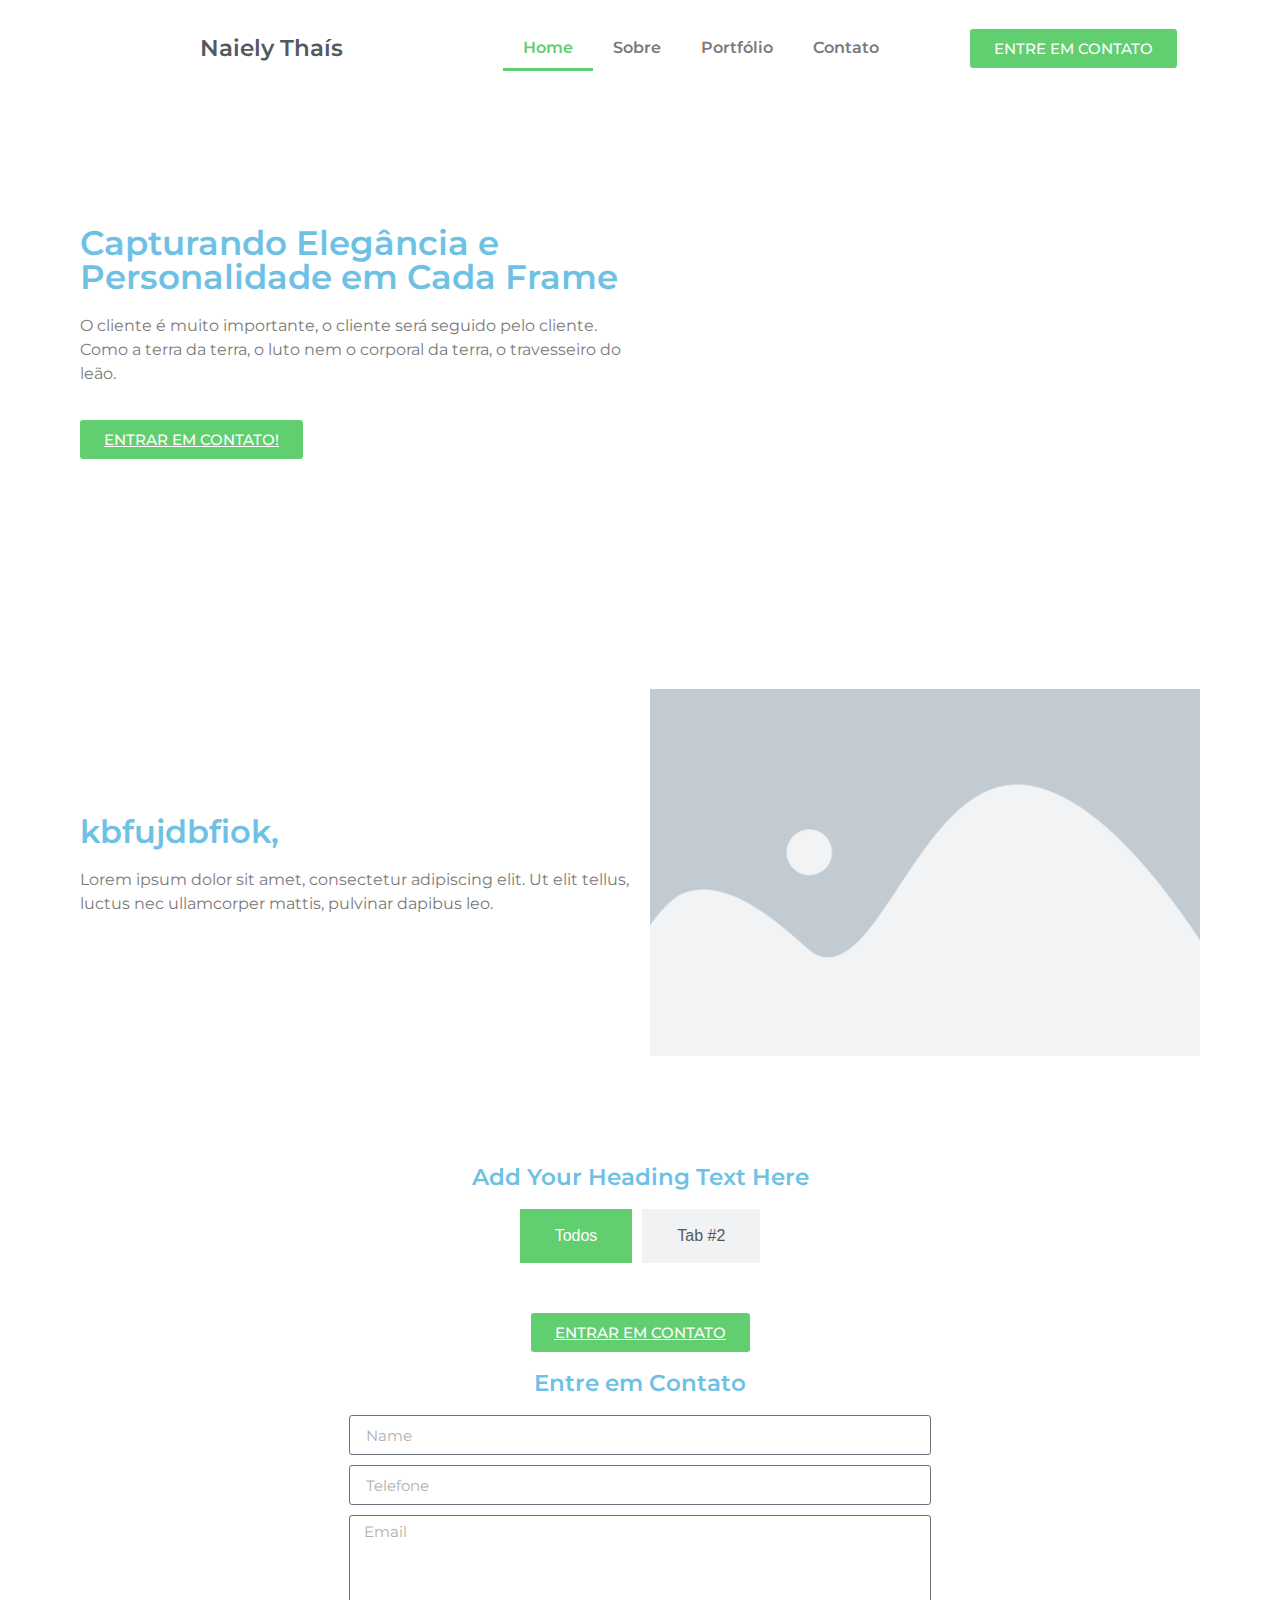
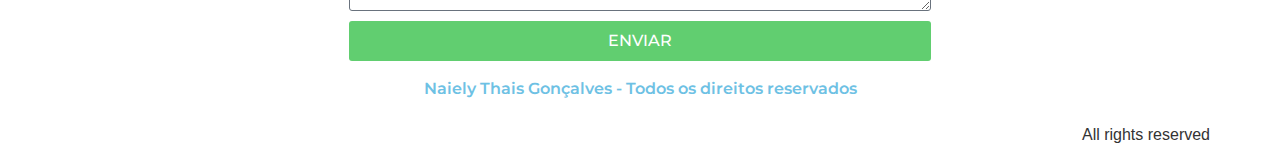
<file: index.html>
<!DOCTYPE html>
<html lang="pt-BR">
<head>
	<meta charset="UTF-8">
	<meta name="viewport" content="width=device-width, initial-scale=1">
	<link rel="profile" href="http://gmpg.org/xfn/11">
	<link rel="pingback" href="/xmlrpc.php">
	<title>Portfólio Naiely Thais</title>
<meta name="robots" content="max-image-preview:large">
<link rel="dns-prefetch">
<link rel="alternate" type="application/rss+xml" title="Feed para Portfólio Naiely Thais &raquo;" href="/feed/">
<link rel="alternate" type="application/rss+xml" title="Feed de comentários para Portfólio Naiely Thais &raquo;" href="/comments/feed/">
<script>
window._wpemojiSettings = {"baseUrl":"https:\/\/s.w.org\/images\/core\/emoji\/15.0.3\/72x72\/","ext":".png","svgUrl":"https:\/\/s.w.org\/images\/core\/emoji\/15.0.3\/svg\/","svgExt":".svg","source":{"concatemoji":"\/wp-includes\/js\/wp-emoji-release.min.js?ver=6.6.1"}};
/*! This file is auto-generated */
!function(i,n){var o,s,e;function c(e){try{var t={supportTests:e,timestamp:(new Date).valueOf()};sessionStorage.setItem(o,JSON.stringify(t))}catch(e){}}function p(e,t,n){e.clearRect(0,0,e.canvas.width,e.canvas.height),e.fillText(t,0,0);var t=new Uint32Array(e.getImageData(0,0,e.canvas.width,e.canvas.height).data),r=(e.clearRect(0,0,e.canvas.width,e.canvas.height),e.fillText(n,0,0),new Uint32Array(e.getImageData(0,0,e.canvas.width,e.canvas.height).data));return t.every(function(e,t){return e===r[t]})}function u(e,t,n){switch(t){case"flag":return n(e,"🏳️‍⚧️","🏳️​⚧️")?!1:!n(e,"🇺🇳","🇺​🇳")&&!n(e,"🏴󠁧󠁢󠁥󠁮󠁧󠁿","🏴​󠁧​󠁢​󠁥​󠁮​󠁧​󠁿");case"emoji":return!n(e,"🐦‍⬛","🐦​⬛")}return!1}function f(e,t,n){var r="undefined"!=typeof WorkerGlobalScope&&self instanceof WorkerGlobalScope?new OffscreenCanvas(300,150):i.createElement("canvas"),a=r.getContext("2d",{willReadFrequently:!0}),o=(a.textBaseline="top",a.font="600 32px Arial",{});return e.forEach(function(e){o[e]=t(a,e,n)}),o}function t(e){var t=i.createElement("script");t.src=e,t.defer=!0,i.head.appendChild(t)}"undefined"!=typeof Promise&&(o="wpEmojiSettingsSupports",s=["flag","emoji"],n.supports={everything:!0,everythingExceptFlag:!0},e=new Promise(function(e){i.addEventListener("DOMContentLoaded",e,{once:!0})}),new Promise(function(t){var n=function(){try{var e=JSON.parse(sessionStorage.getItem(o));if("object"==typeof e&&"number"==typeof e.timestamp&&(new Date).valueOf()<e.timestamp+604800&&"object"==typeof e.supportTests)return e.supportTests}catch(e){}return null}();if(!n){if("undefined"!=typeof Worker&&"undefined"!=typeof OffscreenCanvas&&"undefined"!=typeof URL&&URL.createObjectURL&&"undefined"!=typeof Blob)try{var e="postMessage("+f.toString()+"("+[JSON.stringify(s),u.toString(),p.toString()].join(",")+"));",r=new Blob([e],{type:"text/javascript"}),a=new Worker(URL.createObjectURL(r),{name:"wpTestEmojiSupports"});return void(a.onmessage=function(e){c(n=e.data),a.terminate(),t(n)})}catch(e){}c(n=f(s,u,p))}t(n)}).then(function(e){for(var t in e)n.supports[t]=e[t],n.supports.everything=n.supports.everything&&n.supports[t],"flag"!==t&&(n.supports.everythingExceptFlag=n.supports.everythingExceptFlag&&n.supports[t]);n.supports.everythingExceptFlag=n.supports.everythingExceptFlag&&!n.supports.flag,n.DOMReady=!1,n.readyCallback=function(){n.DOMReady=!0}}).then(function(){return e}).then(function(){var e;n.supports.everything||(n.readyCallback(),(e=n.source||{}).concatemoji?t(e.concatemoji):e.wpemoji&&e.twemoji&&(t(e.twemoji),t(e.wpemoji)))}))}((window,document),window._wpemojiSettings);
</script>
<link rel="stylesheet" id="hfe-widgets-style-css" href="/wp-content/plugins/header-footer-elementor/inc/widgets-css/frontend.css?ver=1.6.37" media="all">
<style id="wp-emoji-styles-inline-css">img.wp-smiley, img.emoji {
		display: inline !important;
		border: none !important;
		box-shadow: none !important;
		height: 1em !important;
		width: 1em !important;
		margin: 0 0.07em !important;
		vertical-align: -0.1em !important;
		background: none !important;
		padding: 0 !important;
	}</style>
<style id="classic-theme-styles-inline-css">/*! This file is auto-generated */
.wp-block-button__link{color:#fff;background-color:#32373c;border-radius:9999px;box-shadow:none;text-decoration:none;padding:calc(.667em + 2px) calc(1.333em + 2px);font-size:1.125em}.wp-block-file__button{background:#32373c;color:#fff;text-decoration:none}</style>
<style id="global-styles-inline-css">:root{--wp--preset--aspect-ratio--square: 1;--wp--preset--aspect-ratio--4-3: 4/3;--wp--preset--aspect-ratio--3-4: 3/4;--wp--preset--aspect-ratio--3-2: 3/2;--wp--preset--aspect-ratio--2-3: 2/3;--wp--preset--aspect-ratio--16-9: 16/9;--wp--preset--aspect-ratio--9-16: 9/16;--wp--preset--color--black: #000000;--wp--preset--color--cyan-bluish-gray: #abb8c3;--wp--preset--color--white: #ffffff;--wp--preset--color--pale-pink: #f78da7;--wp--preset--color--vivid-red: #cf2e2e;--wp--preset--color--luminous-vivid-orange: #ff6900;--wp--preset--color--luminous-vivid-amber: #fcb900;--wp--preset--color--light-green-cyan: #7bdcb5;--wp--preset--color--vivid-green-cyan: #00d084;--wp--preset--color--pale-cyan-blue: #8ed1fc;--wp--preset--color--vivid-cyan-blue: #0693e3;--wp--preset--color--vivid-purple: #9b51e0;--wp--preset--gradient--vivid-cyan-blue-to-vivid-purple: linear-gradient(135deg,rgba(6,147,227,1) 0%,rgb(155,81,224) 100%);--wp--preset--gradient--light-green-cyan-to-vivid-green-cyan: linear-gradient(135deg,rgb(122,220,180) 0%,rgb(0,208,130) 100%);--wp--preset--gradient--luminous-vivid-amber-to-luminous-vivid-orange: linear-gradient(135deg,rgba(252,185,0,1) 0%,rgba(255,105,0,1) 100%);--wp--preset--gradient--luminous-vivid-orange-to-vivid-red: linear-gradient(135deg,rgba(255,105,0,1) 0%,rgb(207,46,46) 100%);--wp--preset--gradient--very-light-gray-to-cyan-bluish-gray: linear-gradient(135deg,rgb(238,238,238) 0%,rgb(169,184,195) 100%);--wp--preset--gradient--cool-to-warm-spectrum: linear-gradient(135deg,rgb(74,234,220) 0%,rgb(151,120,209) 20%,rgb(207,42,186) 40%,rgb(238,44,130) 60%,rgb(251,105,98) 80%,rgb(254,248,76) 100%);--wp--preset--gradient--blush-light-purple: linear-gradient(135deg,rgb(255,206,236) 0%,rgb(152,150,240) 100%);--wp--preset--gradient--blush-bordeaux: linear-gradient(135deg,rgb(254,205,165) 0%,rgb(254,45,45) 50%,rgb(107,0,62) 100%);--wp--preset--gradient--luminous-dusk: linear-gradient(135deg,rgb(255,203,112) 0%,rgb(199,81,192) 50%,rgb(65,88,208) 100%);--wp--preset--gradient--pale-ocean: linear-gradient(135deg,rgb(255,245,203) 0%,rgb(182,227,212) 50%,rgb(51,167,181) 100%);--wp--preset--gradient--electric-grass: linear-gradient(135deg,rgb(202,248,128) 0%,rgb(113,206,126) 100%);--wp--preset--gradient--midnight: linear-gradient(135deg,rgb(2,3,129) 0%,rgb(40,116,252) 100%);--wp--preset--font-size--small: 13px;--wp--preset--font-size--medium: 20px;--wp--preset--font-size--large: 36px;--wp--preset--font-size--x-large: 42px;--wp--preset--spacing--20: 0.44rem;--wp--preset--spacing--30: 0.67rem;--wp--preset--spacing--40: 1rem;--wp--preset--spacing--50: 1.5rem;--wp--preset--spacing--60: 2.25rem;--wp--preset--spacing--70: 3.38rem;--wp--preset--spacing--80: 5.06rem;--wp--preset--shadow--natural: 6px 6px 9px rgba(0, 0, 0, 0.2);--wp--preset--shadow--deep: 12px 12px 50px rgba(0, 0, 0, 0.4);--wp--preset--shadow--sharp: 6px 6px 0px rgba(0, 0, 0, 0.2);--wp--preset--shadow--outlined: 6px 6px 0px -3px rgba(255, 255, 255, 1), 6px 6px rgba(0, 0, 0, 1);--wp--preset--shadow--crisp: 6px 6px 0px rgba(0, 0, 0, 1);}:where(.is-layout-flex){gap: 0.5em;}:where(.is-layout-grid){gap: 0.5em;}body .is-layout-flex{display: flex;}.is-layout-flex{flex-wrap: wrap;align-items: center;}.is-layout-flex > :is(*, div){margin: 0;}body .is-layout-grid{display: grid;}.is-layout-grid > :is(*, div){margin: 0;}:where(.wp-block-columns.is-layout-flex){gap: 2em;}:where(.wp-block-columns.is-layout-grid){gap: 2em;}:where(.wp-block-post-template.is-layout-flex){gap: 1.25em;}:where(.wp-block-post-template.is-layout-grid){gap: 1.25em;}.has-black-color{color: var(--wp--preset--color--black) !important;}.has-cyan-bluish-gray-color{color: var(--wp--preset--color--cyan-bluish-gray) !important;}.has-white-color{color: var(--wp--preset--color--white) !important;}.has-pale-pink-color{color: var(--wp--preset--color--pale-pink) !important;}.has-vivid-red-color{color: var(--wp--preset--color--vivid-red) !important;}.has-luminous-vivid-orange-color{color: var(--wp--preset--color--luminous-vivid-orange) !important;}.has-luminous-vivid-amber-color{color: var(--wp--preset--color--luminous-vivid-amber) !important;}.has-light-green-cyan-color{color: var(--wp--preset--color--light-green-cyan) !important;}.has-vivid-green-cyan-color{color: var(--wp--preset--color--vivid-green-cyan) !important;}.has-pale-cyan-blue-color{color: var(--wp--preset--color--pale-cyan-blue) !important;}.has-vivid-cyan-blue-color{color: var(--wp--preset--color--vivid-cyan-blue) !important;}.has-vivid-purple-color{color: var(--wp--preset--color--vivid-purple) !important;}.has-black-background-color{background-color: var(--wp--preset--color--black) !important;}.has-cyan-bluish-gray-background-color{background-color: var(--wp--preset--color--cyan-bluish-gray) !important;}.has-white-background-color{background-color: var(--wp--preset--color--white) !important;}.has-pale-pink-background-color{background-color: var(--wp--preset--color--pale-pink) !important;}.has-vivid-red-background-color{background-color: var(--wp--preset--color--vivid-red) !important;}.has-luminous-vivid-orange-background-color{background-color: var(--wp--preset--color--luminous-vivid-orange) !important;}.has-luminous-vivid-amber-background-color{background-color: var(--wp--preset--color--luminous-vivid-amber) !important;}.has-light-green-cyan-background-color{background-color: var(--wp--preset--color--light-green-cyan) !important;}.has-vivid-green-cyan-background-color{background-color: var(--wp--preset--color--vivid-green-cyan) !important;}.has-pale-cyan-blue-background-color{background-color: var(--wp--preset--color--pale-cyan-blue) !important;}.has-vivid-cyan-blue-background-color{background-color: var(--wp--preset--color--vivid-cyan-blue) !important;}.has-vivid-purple-background-color{background-color: var(--wp--preset--color--vivid-purple) !important;}.has-black-border-color{border-color: var(--wp--preset--color--black) !important;}.has-cyan-bluish-gray-border-color{border-color: var(--wp--preset--color--cyan-bluish-gray) !important;}.has-white-border-color{border-color: var(--wp--preset--color--white) !important;}.has-pale-pink-border-color{border-color: var(--wp--preset--color--pale-pink) !important;}.has-vivid-red-border-color{border-color: var(--wp--preset--color--vivid-red) !important;}.has-luminous-vivid-orange-border-color{border-color: var(--wp--preset--color--luminous-vivid-orange) !important;}.has-luminous-vivid-amber-border-color{border-color: var(--wp--preset--color--luminous-vivid-amber) !important;}.has-light-green-cyan-border-color{border-color: var(--wp--preset--color--light-green-cyan) !important;}.has-vivid-green-cyan-border-color{border-color: var(--wp--preset--color--vivid-green-cyan) !important;}.has-pale-cyan-blue-border-color{border-color: var(--wp--preset--color--pale-cyan-blue) !important;}.has-vivid-cyan-blue-border-color{border-color: var(--wp--preset--color--vivid-cyan-blue) !important;}.has-vivid-purple-border-color{border-color: var(--wp--preset--color--vivid-purple) !important;}.has-vivid-cyan-blue-to-vivid-purple-gradient-background{background: var(--wp--preset--gradient--vivid-cyan-blue-to-vivid-purple) !important;}.has-light-green-cyan-to-vivid-green-cyan-gradient-background{background: var(--wp--preset--gradient--light-green-cyan-to-vivid-green-cyan) !important;}.has-luminous-vivid-amber-to-luminous-vivid-orange-gradient-background{background: var(--wp--preset--gradient--luminous-vivid-amber-to-luminous-vivid-orange) !important;}.has-luminous-vivid-orange-to-vivid-red-gradient-background{background: var(--wp--preset--gradient--luminous-vivid-orange-to-vivid-red) !important;}.has-very-light-gray-to-cyan-bluish-gray-gradient-background{background: var(--wp--preset--gradient--very-light-gray-to-cyan-bluish-gray) !important;}.has-cool-to-warm-spectrum-gradient-background{background: var(--wp--preset--gradient--cool-to-warm-spectrum) !important;}.has-blush-light-purple-gradient-background{background: var(--wp--preset--gradient--blush-light-purple) !important;}.has-blush-bordeaux-gradient-background{background: var(--wp--preset--gradient--blush-bordeaux) !important;}.has-luminous-dusk-gradient-background{background: var(--wp--preset--gradient--luminous-dusk) !important;}.has-pale-ocean-gradient-background{background: var(--wp--preset--gradient--pale-ocean) !important;}.has-electric-grass-gradient-background{background: var(--wp--preset--gradient--electric-grass) !important;}.has-midnight-gradient-background{background: var(--wp--preset--gradient--midnight) !important;}.has-small-font-size{font-size: var(--wp--preset--font-size--small) !important;}.has-medium-font-size{font-size: var(--wp--preset--font-size--medium) !important;}.has-large-font-size{font-size: var(--wp--preset--font-size--large) !important;}.has-x-large-font-size{font-size: var(--wp--preset--font-size--x-large) !important;}
:where(.wp-block-post-template.is-layout-flex){gap: 1.25em;}:where(.wp-block-post-template.is-layout-grid){gap: 1.25em;}
:where(.wp-block-columns.is-layout-flex){gap: 2em;}:where(.wp-block-columns.is-layout-grid){gap: 2em;}
:root :where(.wp-block-pullquote){font-size: 1.5em;line-height: 1.6;}</style>
<link rel="stylesheet" id="hfe-style-css" href="/wp-content/plugins/header-footer-elementor/assets/css/header-footer-elementor.css?ver=1.6.37" media="all">
<link rel="stylesheet" id="elementor-frontend-css" href="/wp-content/plugins/elementor/assets/css/frontend-lite.min.css?ver=3.23.4" media="all">
<link rel="stylesheet" id="swiper-css" href="/wp-content/plugins/elementor/assets/lib/swiper/v8/css/swiper.min.css?ver=8.4.5" media="all">
<link rel="stylesheet" id="elementor-post-8-css" href="/wp-content/uploads/elementor/css/post-8.css?ver=1724115153" media="all">
<link rel="stylesheet" id="elementor-pro-css" href="/wp-content/plugins/pro-elements/assets/css/frontend-lite.min.css?ver=3.23.3" media="all">
<link rel="stylesheet" id="elementor-global-css" href="/wp-content/uploads/elementor/css/global.css?ver=1724115154" media="all">
<link rel="stylesheet" id="elementor-post-10-css" href="/wp-content/uploads/elementor/css/post-10.css?ver=1724115154" media="all">
<link rel="stylesheet" id="elementor-post-25-css" href="/wp-content/uploads/elementor/css/post-25.css?ver=1724115154" media="all">
<link rel="stylesheet" id="hello-elementor-css" href="/wp-content/themes/hello-elementor/style.min.css?ver=3.1.1" media="all">
<link rel="stylesheet" id="hello-elementor-theme-style-css" href="/wp-content/themes/hello-elementor/theme.min.css?ver=3.1.1" media="all">
<link rel="stylesheet" id="hello-elementor-header-footer-css" href="/wp-content/themes/hello-elementor/header-footer.min.css?ver=3.1.1" media="all">
<link rel="stylesheet" id="wpr-text-animations-css-css" href="/wp-content/plugins/royal-elementor-addons/assets/css/lib/animations/text-animations.min.css?ver=1.3.981" media="all">
<link rel="stylesheet" id="wpr-addons-css-css" href="/wp-content/plugins/royal-elementor-addons/assets/css/frontend.min.css?ver=1.3.981" media="all">
<link rel="stylesheet" id="font-awesome-5-all-css" href="/wp-content/plugins/elementor/assets/lib/font-awesome/css/all.min.css?ver=1.3.981" media="all">
<link rel="stylesheet" id="google-fonts-1-css" href="https://fonts.googleapis.com/css?family=Montserrat%3A100%2C100italic%2C200%2C200italic%2C300%2C300italic%2C400%2C400italic%2C500%2C500italic%2C600%2C600italic%2C700%2C700italic%2C800%2C800italic%2C900%2C900italic&#038;display=swap&#038;ver=6.6.1" media="all">
<link rel="preconnect" href="https://fonts.gstatic.com/" crossorigin>
<script data-cfasync="false" src="/wp-includes/js/jquery/jquery.min.js?ver=3.7.1" id="jquery-core-js"></script>
<script data-cfasync="false" src="/wp-includes/js/jquery/jquery-migrate.min.js?ver=3.4.1" id="jquery-migrate-js"></script>
<link rel="https://api.w.org/" href="/wp-json/">
<link rel="alternate" title="JSON" type="application/json" href="/wp-json/wp/v2/pages/10">
<link rel="EditURI" type="application/rsd+xml" title="RSD" href="/xmlrpc.php?rsd">
<meta name="generator" content="WordPress 6.6.1">
<link rel="canonical" href="/">
<link rel="shortlink" href="/">
<link rel="alternate" title="oEmbed (JSON)" type="application/json+oembed" href="/wp-json/oembed/1.0/embed?url=https%3A%2F%2F%2F">
<link rel="alternate" title="oEmbed (XML)" type="text/xml+oembed" href="/wp-json/oembed/1.0/embed?url=https%3A%2F%2F%2F#038;format=xml">
<meta name="generator" content="Elementor 3.23.4; features: e_optimized_css_loading, e_font_icon_svg, additional_custom_breakpoints, e_optimized_control_loading, e_lazyload, e_element_cache; settings: css_print_method-external, google_font-enabled, font_display-swap">
			<style>.e-con.e-parent:nth-of-type(n+4):not(.e-lazyloaded):not(.e-no-lazyload),
				.e-con.e-parent:nth-of-type(n+4):not(.e-lazyloaded):not(.e-no-lazyload) * {
					background-image: none !important;
				}
				@media screen and (max-height: 1024px) {
					.e-con.e-parent:nth-of-type(n+3):not(.e-lazyloaded):not(.e-no-lazyload),
					.e-con.e-parent:nth-of-type(n+3):not(.e-lazyloaded):not(.e-no-lazyload) * {
						background-image: none !important;
					}
				}
				@media screen and (max-height: 640px) {
					.e-con.e-parent:nth-of-type(n+2):not(.e-lazyloaded):not(.e-no-lazyload),
					.e-con.e-parent:nth-of-type(n+2):not(.e-lazyloaded):not(.e-no-lazyload) * {
						background-image: none !important;
					}
				}</style>
			<style id="wpr_lightbox_styles">.lg-backdrop {
					background-color: rgba(0,0,0,0.6) !important;
				}
				.lg-toolbar,
				.lg-dropdown {
					background-color: rgba(0,0,0,0.8) !important;
				}
				.lg-dropdown:after {
					border-bottom-color: rgba(0,0,0,0.8) !important;
				}
				.lg-sub-html {
					background-color: rgba(0,0,0,0.8) !important;
				}
				.lg-thumb-outer,
				.lg-progress-bar {
					background-color: #444444 !important;
				}
				.lg-progress {
					background-color: #a90707 !important;
				}
				.lg-icon {
					color: #efefef !important;
					font-size: 20px !important;
				}
				.lg-icon.lg-toogle-thumb {
					font-size: 24px !important;
				}
				.lg-icon:hover,
				.lg-dropdown-text:hover {
					color: #ffffff !important;
				}
				.lg-sub-html,
				.lg-dropdown-text {
					color: #efefef !important;
					font-size: 14px !important;
				}
				#lg-counter {
					color: #efefef !important;
					font-size: 14px !important;
				}
				.lg-prev,
				.lg-next {
					font-size: 35px !important;
				}

				/* Defaults */
				.lg-icon {
				background-color: transparent !important;
				}

				#lg-counter {
				opacity: 0.9;
				}

				.lg-thumb-outer {
				padding: 0 10px;
				}

				.lg-thumb-item {
				border-radius: 0 !important;
				border: none !important;
				opacity: 0.5;
				}

				.lg-thumb-item.active {
					opacity: 1;
				}</style>
</head>

<body class="home page-template-default page page-id-10 ehf-header ehf-template-hello-elementor ehf-stylesheet-hello-elementor elementor-default elementor-kit-8 elementor-page elementor-page-10">
<div id="page" class="hfeed site">

		<header id="masthead" itemscope="itemscope" itemtype="https://schema.org/WPHeader">
			<p class="main-title bhf-hidden" itemprop="headline"><a href="/" title="Portfólio Naiely Thais" rel="home">Portfólio Naiely Thais</a></p>
					<div data-elementor-type="wp-post" data-elementor-id="25" class="elementor elementor-25" data-elementor-post-type="elementor-hf">
						<section class="elementor-section elementor-top-section elementor-element elementor-element-fc3bb12 elementor-section-boxed elementor-section-height-default elementor-section-height-default wpr-particle-no wpr-jarallax-no wpr-parallax-no" data-id="fc3bb12" data-element_type="section">
						<div class="elementor-container elementor-column-gap-default">
					<div class="elementor-column elementor-col-100 elementor-top-column elementor-element elementor-element-46bbcec" data-id="46bbcec" data-element_type="column" data-settings="{&quot;background_background&quot;:&quot;classic&quot;}">
			<div class="elementor-widget-wrap elementor-element-populated">
						<section class="elementor-section elementor-inner-section elementor-element elementor-element-b5b65bf elementor-section-boxed elementor-section-height-default elementor-section-height-default wpr-particle-no wpr-jarallax-no wpr-parallax-no wpr-sticky-section-no" data-id="b5b65bf" data-element_type="section">
						<div class="elementor-container elementor-column-gap-default">
					<div class="elementor-column elementor-col-33 elementor-inner-column elementor-element elementor-element-f3abaed" data-id="f3abaed" data-element_type="column">
			<div class="elementor-widget-wrap elementor-element-populated">
						<div class="elementor-element elementor-element-41f778b elementor-widget__width-initial elementor-widget elementor-widget-heading" data-id="41f778b" data-element_type="widget" data-widget_type="heading.default">
				<div class="elementor-widget-container">
			<style>/*! elementor - v3.23.0 - 05-08-2024 */
.elementor-heading-title{padding:0;margin:0;line-height:1}.elementor-widget-heading .elementor-heading-title[class*=elementor-size-]>a{color:inherit;font-size:inherit;line-height:inherit}.elementor-widget-heading .elementor-heading-title.elementor-size-small{font-size:15px}.elementor-widget-heading .elementor-heading-title.elementor-size-medium{font-size:19px}.elementor-widget-heading .elementor-heading-title.elementor-size-large{font-size:29px}.elementor-widget-heading .elementor-heading-title.elementor-size-xl{font-size:39px}.elementor-widget-heading .elementor-heading-title.elementor-size-xxl{font-size:59px}</style>
<h2 class="elementor-heading-title elementor-size-default">Naiely Thaís</h2>		</div>
				</div>
					</div>
		</div>
				<div class="elementor-column elementor-col-33 elementor-inner-column elementor-element elementor-element-b2114d3" data-id="b2114d3" data-element_type="column">
			<div class="elementor-widget-wrap elementor-element-populated">
						<div class="elementor-element elementor-element-72b4bbe elementor-widget__width-initial elementor-nav-menu--dropdown-tablet elementor-nav-menu__text-align-aside elementor-nav-menu--toggle elementor-nav-menu--burger elementor-widget elementor-widget-nav-menu" data-id="72b4bbe" data-element_type="widget" data-settings="{&quot;layout&quot;:&quot;horizontal&quot;,&quot;submenu_icon&quot;:{&quot;value&quot;:&quot;&lt;svg class=\&quot;e-font-icon-svg e-fas-caret-down\&quot; viewBox=\&quot;0 0 320 512\&quot; xmlns=\&quot;http:\/\/www.w3.org\/2000\/svg\&quot;&gt;&lt;path d=\&quot;M31.3 192h257.3c17.8 0 26.7 21.5 14.1 34.1L174.1 354.8c-7.8 7.8-20.5 7.8-28.3 0L17.2 226.1C4.6 213.5 13.5 192 31.3 192z\&quot;&gt;&lt;\/path&gt;&lt;\/svg&gt;&quot;,&quot;library&quot;:&quot;fa-solid&quot;},&quot;toggle&quot;:&quot;burger&quot;}" data-widget_type="nav-menu.default">
				<div class="elementor-widget-container">
			<link rel="stylesheet" href="/wp-content/plugins/pro-elements/assets/css/widget-nav-menu.min.css?ver=1724005785">			<nav aria-label="Menu" class="elementor-nav-menu--main elementor-nav-menu__container elementor-nav-menu--layout-horizontal e--pointer-underline e--animation-fade">
				<ul id="menu-1-72b4bbe" class="elementor-nav-menu">
<li class="menu-item menu-item-type-post_type menu-item-object-page menu-item-home current-menu-item page_item page-item-10 current_page_item menu-item-21"><a href="/" aria-current="page" class="elementor-item elementor-item-active">Home</a></li>
<li class="menu-item menu-item-type-custom menu-item-object-custom menu-item-22"><a href="#" class="elementor-item elementor-item-anchor">Sobre</a></li>
<li class="menu-item menu-item-type-custom menu-item-object-custom menu-item-23"><a href="#" class="elementor-item elementor-item-anchor">Portfólio</a></li>
<li class="menu-item menu-item-type-custom menu-item-object-custom menu-item-24"><a href="#" class="elementor-item elementor-item-anchor">Contato</a></li>
</ul>			</nav>
					<div class="elementor-menu-toggle" role="button" tabindex="0" aria-label="Menu Toggle" aria-expanded="false">
			<svg aria-hidden="true" role="presentation" class="elementor-menu-toggle__icon--open e-font-icon-svg e-eicon-menu-bar" viewbox="0 0 1000 1000" xmlns="http://www.w3.org/2000/svg"><path d="M104 333H896C929 333 958 304 958 271S929 208 896 208H104C71 208 42 237 42 271S71 333 104 333ZM104 583H896C929 583 958 554 958 521S929 458 896 458H104C71 458 42 487 42 521S71 583 104 583ZM104 833H896C929 833 958 804 958 771S929 708 896 708H104C71 708 42 737 42 771S71 833 104 833Z"></path></svg><svg aria-hidden="true" role="presentation" class="elementor-menu-toggle__icon--close e-font-icon-svg e-eicon-close" viewbox="0 0 1000 1000" xmlns="http://www.w3.org/2000/svg"><path d="M742 167L500 408 258 167C246 154 233 150 217 150 196 150 179 158 167 167 154 179 150 196 150 212 150 229 154 242 171 254L408 500 167 742C138 771 138 800 167 829 196 858 225 858 254 829L496 587 738 829C750 842 767 846 783 846 800 846 817 842 829 829 842 817 846 804 846 783 846 767 842 750 829 737L588 500 833 258C863 229 863 200 833 171 804 137 775 137 742 167Z"></path></svg>			<span class="elementor-screen-only">Menu</span>
		</div>
					<nav class="elementor-nav-menu--dropdown elementor-nav-menu__container" aria-hidden="true">
				<ul id="menu-2-72b4bbe" class="elementor-nav-menu">
<li class="menu-item menu-item-type-post_type menu-item-object-page menu-item-home current-menu-item page_item page-item-10 current_page_item menu-item-21"><a href="/" aria-current="page" class="elementor-item elementor-item-active" tabindex="-1">Home</a></li>
<li class="menu-item menu-item-type-custom menu-item-object-custom menu-item-22"><a href="#" class="elementor-item elementor-item-anchor" tabindex="-1">Sobre</a></li>
<li class="menu-item menu-item-type-custom menu-item-object-custom menu-item-23"><a href="#" class="elementor-item elementor-item-anchor" tabindex="-1">Portfólio</a></li>
<li class="menu-item menu-item-type-custom menu-item-object-custom menu-item-24"><a href="#" class="elementor-item elementor-item-anchor" tabindex="-1">Contato</a></li>
</ul>			</nav>
				</div>
				</div>
					</div>
		</div>
				<div class="elementor-column elementor-col-33 elementor-inner-column elementor-element elementor-element-9f400b1" data-id="9f400b1" data-element_type="column">
			<div class="elementor-widget-wrap elementor-element-populated">
						<div class="elementor-element elementor-element-eb031f9 elementor-widget elementor-widget-button" data-id="eb031f9" data-element_type="widget" data-widget_type="button.default">
				<div class="elementor-widget-container">
					<div class="elementor-button-wrapper">
			<a class="elementor-button elementor-button-link elementor-size-sm" href="#">
						<span class="elementor-button-content-wrapper">
									<span class="elementor-button-text">ENTRE EM CONTATO</span>
					</span>
					</a>
		</div>
				</div>
				</div>
					</div>
		</div>
					</div>
		</section>
					</div>
		</div>
					</div>
		</section>
				</div>
				</header>

	
<main id="content" class="site-main post-10 page type-page status-publish hentry">

	
	<div class="page-content">
				<div data-elementor-type="wp-page" data-elementor-id="10" class="elementor elementor-10" data-elementor-post-type="page">
						<section class="elementor-section elementor-top-section elementor-element elementor-element-395611d elementor-section-boxed elementor-section-height-default elementor-section-height-default wpr-particle-no wpr-jarallax-no wpr-parallax-no wpr-sticky-section-no" data-id="395611d" data-element_type="section">
						<div class="elementor-container elementor-column-gap-default">
					<div class="elementor-column elementor-col-50 elementor-top-column elementor-element elementor-element-3af549d" data-id="3af549d" data-element_type="column">
			<div class="elementor-widget-wrap elementor-element-populated">
						<div class="elementor-element elementor-element-e76c0d9 elementor-widget elementor-widget-heading" data-id="e76c0d9" data-element_type="widget" data-widget_type="heading.default">
				<div class="elementor-widget-container">
			<h2 class="elementor-heading-title elementor-size-default">Capturando Elegância e Personalidade em Cada Frame</h2>		</div>
				</div>
				<div class="elementor-element elementor-element-4612f2f elementor-widget elementor-widget-text-editor" data-id="4612f2f" data-element_type="widget" data-widget_type="text-editor.default">
				<div class="elementor-widget-container">
			<style>/*! elementor - v3.23.0 - 05-08-2024 */
.elementor-widget-text-editor.elementor-drop-cap-view-stacked .elementor-drop-cap{background-color:#69727d;color:#fff}.elementor-widget-text-editor.elementor-drop-cap-view-framed .elementor-drop-cap{color:#69727d;border:3px solid;background-color:transparent}.elementor-widget-text-editor:not(.elementor-drop-cap-view-default) .elementor-drop-cap{margin-top:8px}.elementor-widget-text-editor:not(.elementor-drop-cap-view-default) .elementor-drop-cap-letter{width:1em;height:1em}.elementor-widget-text-editor .elementor-drop-cap{float:left;text-align:center;line-height:1;font-size:50px}.elementor-widget-text-editor .elementor-drop-cap-letter{display:inline-block}</style>				<p><span style="vertical-align: inherit;"><span style="vertical-align: inherit;">O cliente é muito importante, o cliente será seguido pelo cliente. Como a terra da terra, o luto nem o corporal da terra, o travesseiro do leão.</span></span></p>						</div>
				</div>
				<div class="elementor-element elementor-element-088e279 elementor-widget elementor-widget-button" data-id="088e279" data-element_type="widget" data-widget_type="button.default">
				<div class="elementor-widget-container">
					<div class="elementor-button-wrapper">
			<a class="elementor-button elementor-button-link elementor-size-sm" href="#">
						<span class="elementor-button-content-wrapper">
									<span class="elementor-button-text">ENTRAR EM CONTATO!</span>
					</span>
					</a>
		</div>
				</div>
				</div>
					</div>
		</div>
				<div class="elementor-column elementor-col-50 elementor-top-column elementor-element elementor-element-4711ecb" data-id="4711ecb" data-element_type="column">
			<div class="elementor-widget-wrap">
							</div>
		</div>
					</div>
		</section>
		<div class="elementor-element elementor-element-3663d0c e-flex e-con-boxed wpr-particle-no wpr-jarallax-no wpr-parallax-no wpr-sticky-section-no e-con e-parent" data-id="3663d0c" data-element_type="container">
					<div class="e-con-inner">
		<div class="elementor-element elementor-element-a9553d3 e-con-full e-flex wpr-particle-no wpr-jarallax-no wpr-parallax-no wpr-sticky-section-no e-con e-child" data-id="a9553d3" data-element_type="container">
				<div class="elementor-element elementor-element-8a7b52f elementor-widget elementor-widget-heading" data-id="8a7b52f" data-element_type="widget" data-widget_type="heading.default">
				<div class="elementor-widget-container">
			<h2 class="elementor-heading-title elementor-size-default">kbfujdbfiok,</h2>		</div>
				</div>
				<div class="elementor-element elementor-element-16b3c03 elementor-widget elementor-widget-text-editor" data-id="16b3c03" data-element_type="widget" data-widget_type="text-editor.default">
				<div class="elementor-widget-container">
							<p>Lorem ipsum dolor sit amet, consectetur adipiscing elit. Ut elit tellus, luctus nec ullamcorper mattis, pulvinar dapibus leo.</p>						</div>
				</div>
				</div>
		<div class="elementor-element elementor-element-4c9b845 e-con-full e-flex wpr-particle-no wpr-jarallax-no wpr-parallax-no wpr-sticky-section-no e-con e-child" data-id="4c9b845" data-element_type="container">
				<div class="elementor-element elementor-element-6ace4df elementor-widget elementor-widget-image" data-id="6ace4df" data-element_type="widget" data-widget_type="image.default">
				<div class="elementor-widget-container">
			<style>/*! elementor - v3.23.0 - 05-08-2024 */
.elementor-widget-image{text-align:center}.elementor-widget-image a{display:inline-block}.elementor-widget-image a img[src$=".svg"]{width:48px}.elementor-widget-image img{vertical-align:middle;display:inline-block}</style>										<img decoding="async" src="/wp-content/plugins/elementor/assets/images/placeholder.png" title="" alt="" loading="lazy">													</div>
				</div>
				</div>
					</div>
				</div>
		<div class="elementor-element elementor-element-dcbf54b e-flex e-con-boxed wpr-particle-no wpr-jarallax-no wpr-parallax-no wpr-sticky-section-no e-con e-parent" data-id="dcbf54b" data-element_type="container">
					<div class="e-con-inner">
				<div class="elementor-element elementor-element-fe14014 elementor-widget elementor-widget-heading" data-id="fe14014" data-element_type="widget" data-widget_type="heading.default">
				<div class="elementor-widget-container">
			<h2 class="elementor-heading-title elementor-size-default">Add Your Heading Text Here</h2>		</div>
				</div>
				<div class="elementor-element elementor-element-1d8d75d e-n-tabs-mobile elementor-widget elementor-widget-n-tabs" data-id="1d8d75d" data-element_type="widget" data-settings="{&quot;horizontal_scroll&quot;:&quot;disable&quot;}" data-widget_type="nested-tabs.default">
				<div class="elementor-widget-container">
					<div class="e-n-tabs" data-widget-number="30988125" aria-label="Tabs. Open items with Enter or Space, close with Escape and navigate using the Arrow keys.">
			<div class="e-n-tabs-heading" role="tablist">
					<button id="e-n-tab-title-309881251" class="e-n-tab-title" aria-selected="true" data-tab-index="1" role="tab" tabindex="0" aria-controls="e-n-tab-content-309881251" style="--n-tabs-title-order: 1;">
						<span class="e-n-tab-title-text">
				Todos			</span>
		</button>
				<button id="e-n-tab-title-309881252" class="e-n-tab-title" aria-selected="false" data-tab-index="2" role="tab" tabindex="-1" aria-controls="e-n-tab-content-309881252" style="--n-tabs-title-order: 2;">
						<span class="e-n-tab-title-text">
				Tab #2			</span>
		</button>
					</div>
			<div class="e-n-tabs-content">
				<div id="e-n-tab-content-309881251" role="tabpanel" aria-labelledby="e-n-tab-title-309881251" data-tab-index="1" style="--n-tabs-title-order: 1;" class="e-active elementor-element elementor-element-0501cbf e-con-full e-flex wpr-particle-no wpr-jarallax-no wpr-parallax-no wpr-sticky-section-no e-con e-child" data-id="0501cbf" data-element_type="container">
				</div>
		<div id="e-n-tab-content-309881252" role="tabpanel" aria-labelledby="e-n-tab-title-309881252" data-tab-index="2" style="--n-tabs-title-order: 2;" class=" elementor-element elementor-element-cc8d35a e-con-full e-flex wpr-particle-no wpr-jarallax-no wpr-parallax-no wpr-sticky-section-no e-con e-child" data-id="cc8d35a" data-element_type="container">
				</div>
					</div>
		</div>
				</div>
				</div>
				<div class="elementor-element elementor-element-476ec7f elementor-align-center elementor-widget elementor-widget-button" data-id="476ec7f" data-element_type="widget" data-widget_type="button.default">
				<div class="elementor-widget-container">
					<div class="elementor-button-wrapper">
			<a class="elementor-button elementor-button-link elementor-size-sm" href="#">
						<span class="elementor-button-content-wrapper">
									<span class="elementor-button-text">ENTRAR EM CONTATO</span>
					</span>
					</a>
		</div>
				</div>
				</div>
					</div>
				</div>
		<div class="elementor-element elementor-element-43a601b e-flex e-con-boxed wpr-particle-no wpr-jarallax-no wpr-parallax-no wpr-sticky-section-no e-con e-parent" data-id="43a601b" data-element_type="container">
					<div class="e-con-inner">
				<div class="elementor-element elementor-element-f7276b7 elementor-widget elementor-widget-heading" data-id="f7276b7" data-element_type="widget" data-widget_type="heading.default">
				<div class="elementor-widget-container">
			<h2 class="elementor-heading-title elementor-size-default">Entre em Contato</h2>		</div>
				</div>
				<div class="elementor-element elementor-element-6b583dd elementor-widget__width-initial elementor-button-align-stretch elementor-widget elementor-widget-form" data-id="6b583dd" data-element_type="widget" data-settings="{&quot;step_next_label&quot;:&quot;Next&quot;,&quot;step_previous_label&quot;:&quot;Previous&quot;,&quot;button_width&quot;:&quot;100&quot;,&quot;step_type&quot;:&quot;number_text&quot;,&quot;step_icon_shape&quot;:&quot;circle&quot;}" data-widget_type="form.default">
				<div class="elementor-widget-container">
			<style>/*! pro-elements - v3.23.0 - 05-08-2024 */
.elementor-button.elementor-hidden,.elementor-hidden{display:none}.e-form__step{width:100%}.e-form__step:not(.elementor-hidden){display:flex;flex-wrap:wrap}.e-form__buttons{flex-wrap:wrap}.e-form__buttons,.e-form__buttons__wrapper{display:flex}.e-form__indicators{display:flex;justify-content:space-between;align-items:center;flex-wrap:nowrap;font-size:13px;margin-bottom:var(--e-form-steps-indicators-spacing)}.e-form__indicators__indicator{display:flex;flex-direction:column;align-items:center;justify-content:center;flex-basis:0;padding:0 var(--e-form-steps-divider-gap)}.e-form__indicators__indicator__progress{width:100%;position:relative;background-color:var(--e-form-steps-indicator-progress-background-color);border-radius:var(--e-form-steps-indicator-progress-border-radius);overflow:hidden}.e-form__indicators__indicator__progress__meter{width:var(--e-form-steps-indicator-progress-meter-width,0);height:var(--e-form-steps-indicator-progress-height);line-height:var(--e-form-steps-indicator-progress-height);padding-right:15px;border-radius:var(--e-form-steps-indicator-progress-border-radius);background-color:var(--e-form-steps-indicator-progress-color);color:var(--e-form-steps-indicator-progress-meter-color);text-align:right;transition:width .1s linear}.e-form__indicators__indicator:first-child{padding-left:0}.e-form__indicators__indicator:last-child{padding-right:0}.e-form__indicators__indicator--state-inactive{color:var(--e-form-steps-indicator-inactive-primary-color,#c2cbd2)}.e-form__indicators__indicator--state-inactive [class*=indicator--shape-]:not(.e-form__indicators__indicator--shape-none){background-color:var(--e-form-steps-indicator-inactive-secondary-color,#fff)}.e-form__indicators__indicator--state-inactive object,.e-form__indicators__indicator--state-inactive svg{fill:var(--e-form-steps-indicator-inactive-primary-color,#c2cbd2)}.e-form__indicators__indicator--state-active{color:var(--e-form-steps-indicator-active-primary-color,#39b54a);border-color:var(--e-form-steps-indicator-active-secondary-color,#fff)}.e-form__indicators__indicator--state-active [class*=indicator--shape-]:not(.e-form__indicators__indicator--shape-none){background-color:var(--e-form-steps-indicator-active-secondary-color,#fff)}.e-form__indicators__indicator--state-active object,.e-form__indicators__indicator--state-active svg{fill:var(--e-form-steps-indicator-active-primary-color,#39b54a)}.e-form__indicators__indicator--state-completed{color:var(--e-form-steps-indicator-completed-secondary-color,#fff)}.e-form__indicators__indicator--state-completed [class*=indicator--shape-]:not(.e-form__indicators__indicator--shape-none){background-color:var(--e-form-steps-indicator-completed-primary-color,#39b54a)}.e-form__indicators__indicator--state-completed .e-form__indicators__indicator__label{color:var(--e-form-steps-indicator-completed-primary-color,#39b54a)}.e-form__indicators__indicator--state-completed .e-form__indicators__indicator--shape-none{color:var(--e-form-steps-indicator-completed-primary-color,#39b54a);background-color:initial}.e-form__indicators__indicator--state-completed object,.e-form__indicators__indicator--state-completed svg{fill:var(--e-form-steps-indicator-completed-secondary-color,#fff)}.e-form__indicators__indicator__icon{width:var(--e-form-steps-indicator-padding,30px);height:var(--e-form-steps-indicator-padding,30px);font-size:var(--e-form-steps-indicator-icon-size);border-width:1px;border-style:solid;display:flex;justify-content:center;align-items:center;overflow:hidden;margin-bottom:10px}.e-form__indicators__indicator__icon img,.e-form__indicators__indicator__icon object,.e-form__indicators__indicator__icon svg{width:var(--e-form-steps-indicator-icon-size);height:auto}.e-form__indicators__indicator__icon .e-font-icon-svg{height:1em}.e-form__indicators__indicator__number{width:var(--e-form-steps-indicator-padding,30px);height:var(--e-form-steps-indicator-padding,30px);border-width:1px;border-style:solid;display:flex;justify-content:center;align-items:center;margin-bottom:10px}.e-form__indicators__indicator--shape-circle{border-radius:50%}.e-form__indicators__indicator--shape-square{border-radius:0}.e-form__indicators__indicator--shape-rounded{border-radius:5px}.e-form__indicators__indicator--shape-none{border:0}.e-form__indicators__indicator__label{text-align:center}.e-form__indicators__indicator__separator{width:100%;height:var(--e-form-steps-divider-width);background-color:#babfc5}.e-form__indicators--type-icon,.e-form__indicators--type-icon_text,.e-form__indicators--type-number,.e-form__indicators--type-number_text{align-items:flex-start}.e-form__indicators--type-icon .e-form__indicators__indicator__separator,.e-form__indicators--type-icon_text .e-form__indicators__indicator__separator,.e-form__indicators--type-number .e-form__indicators__indicator__separator,.e-form__indicators--type-number_text .e-form__indicators__indicator__separator{margin-top:calc(var(--e-form-steps-indicator-padding, 30px) / 2 - var(--e-form-steps-divider-width, 1px) / 2)}.elementor-field-type-hidden{display:none}.elementor-field-type-html{display:inline-block}.elementor-field-type-tel input{direction:inherit}.elementor-login .elementor-lost-password,.elementor-login .elementor-remember-me{font-size:.85em}.elementor-field-type-recaptcha_v3 .elementor-field-label{display:none}.elementor-field-type-recaptcha_v3 .grecaptcha-badge{z-index:1}.elementor-button .elementor-form-spinner{order:3}.elementor-form .elementor-button .elementor-button-content-wrapper{align-items:center}.elementor-form .elementor-button .elementor-button-text{white-space:normal}.elementor-form .elementor-button svg{height:auto}.elementor-form .elementor-button .e-font-icon-svg{height:1em}.elementor-form .elementor-button .elementor-button-content-wrapper{gap:5px}.elementor-form .elementor-button .elementor-button-icon,.elementor-form .elementor-button .elementor-button-text{flex-grow:unset;order:unset}.elementor-select-wrapper .select-caret-down-wrapper{position:absolute;top:50%;transform:translateY(-50%);inset-inline-end:10px;pointer-events:none;font-size:11px}.elementor-select-wrapper .select-caret-down-wrapper svg{display:unset;width:1em;aspect-ratio:unset;fill:currentColor}.elementor-select-wrapper .select-caret-down-wrapper i{font-size:19px;line-height:2}.elementor-select-wrapper.remove-before:before{content:""!important}.elementor-message-svg:before{content:"";width:1em;height:1em;background-image:url("[data-uri]");background-position:50%;background-repeat:no-repeat}</style>		<form class="elementor-form" method="post" name="New Form">
			<input type="hidden" name="post_id" value="10">
			<input type="hidden" name="form_id" value="6b583dd">
			<input type="hidden" name="referer_title" value="">

							<input type="hidden" name="queried_id" value="10">
			
			<div class="elementor-form-fields-wrapper elementor-labels-above">
								<div class="elementor-field-type-text elementor-field-group elementor-column elementor-field-group-name elementor-col-100">
													<input size="1" type="text" name="form_fields[name]" id="form-field-name" class="elementor-field elementor-size-sm  elementor-field-textual" placeholder="Name">
											</div>
								<div class="elementor-field-type-tel elementor-field-group elementor-column elementor-field-group-email elementor-col-100 elementor-field-required">
							<input size="1" type="tel" name="form_fields[email]" id="form-field-email" class="elementor-field elementor-size-sm  elementor-field-textual" placeholder="Telefone" required="required" aria-required="true" pattern="[0-9()#&amp;+*-=.]+" title="Only numbers and phone characters (#, -, *, etc) are accepted.">

						</div>
								<div class="elementor-field-type-textarea elementor-field-group elementor-column elementor-field-group-message elementor-col-100">
					<textarea class="elementor-field-textual elementor-field  elementor-size-sm" name="form_fields[message]" id="form-field-message" rows="4" placeholder="Email"></textarea>				</div>
								<div class="elementor-field-group elementor-column elementor-field-type-submit elementor-col-100 e-form__buttons">
					<button class="elementor-button elementor-size-sm" type="submit">
						<span class="elementor-button-content-wrapper">
																						<span class="elementor-button-text">ENVIAR</span>
													</span>
					</button>
				</div>
			</div>
		</form>
				</div>
				</div>
					</div>
				</div>
		<div class="elementor-element elementor-element-d1dc548 e-flex e-con-boxed wpr-particle-no wpr-jarallax-no wpr-parallax-no wpr-sticky-section-no e-con e-parent" data-id="d1dc548" data-element_type="container">
					<div class="e-con-inner">
				<div class="elementor-element elementor-element-173d9d3 elementor-widget elementor-widget-heading" data-id="173d9d3" data-element_type="widget" data-widget_type="heading.default">
				<div class="elementor-widget-container">
			<h2 class="elementor-heading-title elementor-size-default">Naiely Thais Gonçalves - Todos os direitos reservados</h2>		</div>
				</div>
					</div>
				</div>
				</div>
		
		
			</div>

	
</main>

	<footer id="site-footer" class="site-footer dynamic-footer footer-has-copyright">
	<div class="footer-inner">
		<div class="site-branding show-logo">
					</div>

		
					<div class="copyright show">
				<p>All rights reserved</p>
			</div>
			</div>
</footer>

			<script type="text/javascript">const lazyloadRunObserver = () => {
					const lazyloadBackgrounds = document.querySelectorAll( `.e-con.e-parent:not(.e-lazyloaded)` );
					const lazyloadBackgroundObserver = new IntersectionObserver( ( entries ) => {
						entries.forEach( ( entry ) => {
							if ( entry.isIntersecting ) {
								let lazyloadBackground = entry.target;
								if( lazyloadBackground ) {
									lazyloadBackground.classList.add( 'e-lazyloaded' );
								}
								lazyloadBackgroundObserver.unobserve( entry.target );
							}
						});
					}, { rootMargin: '200px 0px 200px 0px' } );
					lazyloadBackgrounds.forEach( ( lazyloadBackground ) => {
						lazyloadBackgroundObserver.observe( lazyloadBackground );
					} );
				};
				const events = [
					'DOMContentLoaded',
					'elementor/lazyload/observe',
				];
				events.forEach( ( event ) => {
					document.addEventListener( event, lazyloadRunObserver );
				} );</script>
			<script src="/wp-content/plugins/royal-elementor-addons/assets/js/lib/particles/particles.js?ver=3.0.6" id="wpr-particles-js"></script>
<script src="/wp-content/plugins/royal-elementor-addons/assets/js/lib/jarallax/jarallax.min.js?ver=1.12.7" id="wpr-jarallax-js"></script>
<script src="/wp-content/plugins/royal-elementor-addons/assets/js/lib/parallax/parallax.min.js?ver=1.0" id="wpr-parallax-hover-js"></script>
<script src="/wp-content/themes/hello-elementor/assets/js/hello-frontend.min.js?ver=3.1.1" id="hello-theme-frontend-js"></script>
<script src="/wp-content/plugins/pro-elements/assets/lib/smartmenus/jquery.smartmenus.min.js?ver=1.2.1" id="smartmenus-js"></script>
<script src="/wp-content/plugins/pro-elements/assets/js/webpack-pro.runtime.min.js?ver=3.23.3" id="elementor-pro-webpack-runtime-js"></script>
<script src="/wp-content/plugins/elementor/assets/js/webpack.runtime.min.js?ver=3.23.4" id="elementor-webpack-runtime-js"></script>
<script src="/wp-content/plugins/elementor/assets/js/frontend-modules.min.js?ver=3.23.4" id="elementor-frontend-modules-js"></script>
<script src="/wp-includes/js/dist/hooks.min.js?ver=2810c76e705dd1a53b18" id="wp-hooks-js"></script>
<script src="/wp-includes/js/dist/i18n.min.js?ver=5e580eb46a90c2b997e6" id="wp-i18n-js"></script>
<script id="wp-i18n-js-after">wp.i18n.setLocaleData( { 'text directionltr': [ 'ltr' ] } );</script>
<script id="elementor-pro-frontend-js-before">var ElementorProFrontendConfig = {"ajaxurl":"\/wp-admin\/admin-ajax.php","nonce":"8e1722355b","urls":{"assets":"\/wp-content\/plugins\/pro-elements\/assets\/","rest":"\/wp-json\/"},"shareButtonsNetworks":{"facebook":{"title":"Facebook","has_counter":true},"twitter":{"title":"Twitter"},"linkedin":{"title":"LinkedIn","has_counter":true},"pinterest":{"title":"Pinterest","has_counter":true},"reddit":{"title":"Reddit","has_counter":true},"vk":{"title":"VK","has_counter":true},"odnoklassniki":{"title":"OK","has_counter":true},"tumblr":{"title":"Tumblr"},"digg":{"title":"Digg"},"skype":{"title":"Skype"},"stumbleupon":{"title":"StumbleUpon","has_counter":true},"mix":{"title":"Mix"},"telegram":{"title":"Telegram"},"pocket":{"title":"Pocket","has_counter":true},"xing":{"title":"XING","has_counter":true},"whatsapp":{"title":"WhatsApp"},"email":{"title":"Email"},"print":{"title":"Print"},"x-twitter":{"title":"X"},"threads":{"title":"Threads"}},"facebook_sdk":{"lang":"pt_BR","app_id":""},"lottie":{"defaultAnimationUrl":"\/wp-content\/plugins\/pro-elements\/modules\/lottie\/assets\/animations\/default.json"}};</script>
<script src="/wp-content/plugins/pro-elements/assets/js/frontend.min.js?ver=3.23.3" id="elementor-pro-frontend-js"></script>
<script src="/wp-content/plugins/elementor/assets/lib/waypoints/waypoints.min.js?ver=4.0.2" id="elementor-waypoints-js"></script>
<script src="/wp-includes/js/jquery/ui/core.min.js?ver=1.13.3" id="jquery-ui-core-js"></script>
<script id="elementor-frontend-js-before">var elementorFrontendConfig = {"environmentMode":{"edit":false,"wpPreview":false,"isScriptDebug":false},"i18n":{"shareOnFacebook":"Share on Facebook","shareOnTwitter":"Share on Twitter","pinIt":"Pin it","download":"Download","downloadImage":"Download image","fullscreen":"Fullscreen","zoom":"Zoom","share":"Share","playVideo":"Play Video","previous":"Previous","next":"Next","close":"Close","a11yCarouselWrapperAriaLabel":"Carousel | Horizontal scrolling: Arrow Left & Right","a11yCarouselPrevSlideMessage":"Previous slide","a11yCarouselNextSlideMessage":"Next slide","a11yCarouselFirstSlideMessage":"This is the first slide","a11yCarouselLastSlideMessage":"This is the last slide","a11yCarouselPaginationBulletMessage":"Go to slide"},"is_rtl":false,"breakpoints":{"xs":0,"sm":480,"md":768,"lg":1025,"xl":1440,"xxl":1600},"responsive":{"breakpoints":{"mobile":{"label":"Mobile Portrait","value":767,"default_value":767,"direction":"max","is_enabled":true},"mobile_extra":{"label":"Mobile Landscape","value":880,"default_value":880,"direction":"max","is_enabled":false},"tablet":{"label":"Tablet Portrait","value":1024,"default_value":1024,"direction":"max","is_enabled":true},"tablet_extra":{"label":"Tablet Landscape","value":1200,"default_value":1200,"direction":"max","is_enabled":false},"laptop":{"label":"Laptop","value":1366,"default_value":1366,"direction":"max","is_enabled":false},"widescreen":{"label":"Widescreen","value":2400,"default_value":2400,"direction":"min","is_enabled":false}}},"version":"3.23.4","is_static":false,"experimentalFeatures":{"e_optimized_css_loading":true,"e_font_icon_svg":true,"additional_custom_breakpoints":true,"container":true,"e_swiper_latest":true,"e_nested_atomic_repeaters":true,"e_optimized_control_loading":true,"e_onboarding":true,"theme_builder_v2":true,"hello-theme-header-footer":true,"home_screen":true,"editor_v2":true,"nested-elements":true,"e_lazyload":true,"e_element_cache":true,"link-in-bio":true,"display-conditions":true,"form-submissions":true,"taxonomy-filter":true,"search":true},"urls":{"assets":"\/wp-content\/plugins\/elementor\/assets\/","ajaxurl":"\/wp-admin\/admin-ajax.php"},"nonces":{"floatingButtonsClickTracking":"f500055441"},"swiperClass":"swiper","settings":{"page":[],"editorPreferences":[]},"kit":{"active_breakpoints":["viewport_mobile","viewport_tablet"],"global_image_lightbox":"yes","lightbox_enable_counter":"yes","lightbox_enable_fullscreen":"yes","lightbox_enable_zoom":"yes","lightbox_enable_share":"yes","lightbox_title_src":"title","lightbox_description_src":"description","hello_header_logo_type":"title","hello_header_menu_layout":"horizontal","hello_footer_logo_type":"logo"},"post":{"id":10,"title":"Portf%C3%B3lio%20Naiely%20Thais","excerpt":"","featuredImage":false}};</script>
<script src="/wp-content/plugins/elementor/assets/js/frontend.min.js?ver=3.23.4" id="elementor-frontend-js"></script>
<script src="/wp-content/plugins/pro-elements/assets/js/elements-handlers.min.js?ver=3.23.3" id="pro-elements-handlers-js"></script>
<script id="wpr-addons-js-js-extra">var WprConfig = {"ajaxurl":"\/wp-admin\/admin-ajax.php","resturl":"\/wp-json\/wpraddons\/v1","nonce":"2d49be2d48","addedToCartText":"was added to cart","viewCart":"View Cart","comparePageID":"","comparePageURL":"\/","wishlistPageID":"","wishlistPageURL":"\/","chooseQuantityText":"Please select the required number of items.","site_key":"","is_admin":"","input_empty":"Please fill out this field","select_empty":"Nothing selected","file_empty":"Please upload a file","recaptcha_error":"Recaptcha Error"};</script>
<script data-cfasync="false" src="/wp-content/plugins/royal-elementor-addons/assets/js/frontend.min.js?ver=1.3.981" id="wpr-addons-js-js"></script>
<script src="/wp-content/plugins/royal-elementor-addons/assets/js/modal-popups.min.js?ver=1.3.981" id="wpr-modal-popups-js-js"></script>

</div>
</body>
</html>
</file>
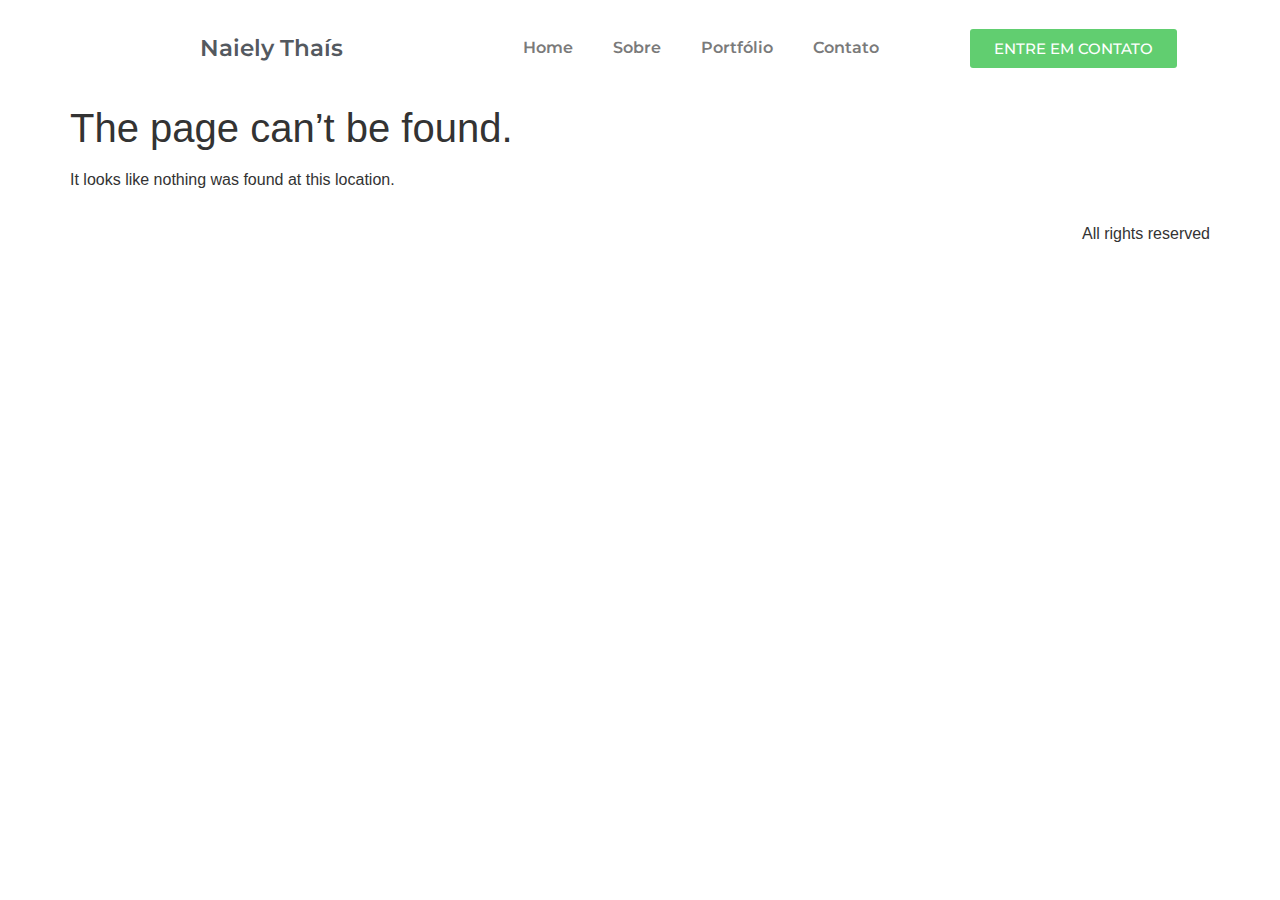
<file: 404/index.html>
<!DOCTYPE html>
<html lang="pt-BR">
<head>
	<meta charset="UTF-8">
	<meta name="viewport" content="width=device-width, initial-scale=1">
	<link rel="profile" href="http://gmpg.org/xfn/11">
	<link rel="pingback" href="/xmlrpc.php">
	<title>Página não encontrada &#8211; Portfólio Naiely Thais</title>
<meta name="robots" content="max-image-preview:large">
<link rel="dns-prefetch">
<link rel="alternate" type="application/rss+xml" title="Feed para Portfólio Naiely Thais &raquo;" href="/feed/">
<link rel="alternate" type="application/rss+xml" title="Feed de comentários para Portfólio Naiely Thais &raquo;" href="/comments/feed/">
<script>
window._wpemojiSettings = {"baseUrl":"https:\/\/s.w.org\/images\/core\/emoji\/15.0.3\/72x72\/","ext":".png","svgUrl":"https:\/\/s.w.org\/images\/core\/emoji\/15.0.3\/svg\/","svgExt":".svg","source":{"concatemoji":"\/wp-includes\/js\/wp-emoji-release.min.js?ver=6.6.1"}};
/*! This file is auto-generated */
!function(i,n){var o,s,e;function c(e){try{var t={supportTests:e,timestamp:(new Date).valueOf()};sessionStorage.setItem(o,JSON.stringify(t))}catch(e){}}function p(e,t,n){e.clearRect(0,0,e.canvas.width,e.canvas.height),e.fillText(t,0,0);var t=new Uint32Array(e.getImageData(0,0,e.canvas.width,e.canvas.height).data),r=(e.clearRect(0,0,e.canvas.width,e.canvas.height),e.fillText(n,0,0),new Uint32Array(e.getImageData(0,0,e.canvas.width,e.canvas.height).data));return t.every(function(e,t){return e===r[t]})}function u(e,t,n){switch(t){case"flag":return n(e,"🏳️‍⚧️","🏳️​⚧️")?!1:!n(e,"🇺🇳","🇺​🇳")&&!n(e,"🏴󠁧󠁢󠁥󠁮󠁧󠁿","🏴​󠁧​󠁢​󠁥​󠁮​󠁧​󠁿");case"emoji":return!n(e,"🐦‍⬛","🐦​⬛")}return!1}function f(e,t,n){var r="undefined"!=typeof WorkerGlobalScope&&self instanceof WorkerGlobalScope?new OffscreenCanvas(300,150):i.createElement("canvas"),a=r.getContext("2d",{willReadFrequently:!0}),o=(a.textBaseline="top",a.font="600 32px Arial",{});return e.forEach(function(e){o[e]=t(a,e,n)}),o}function t(e){var t=i.createElement("script");t.src=e,t.defer=!0,i.head.appendChild(t)}"undefined"!=typeof Promise&&(o="wpEmojiSettingsSupports",s=["flag","emoji"],n.supports={everything:!0,everythingExceptFlag:!0},e=new Promise(function(e){i.addEventListener("DOMContentLoaded",e,{once:!0})}),new Promise(function(t){var n=function(){try{var e=JSON.parse(sessionStorage.getItem(o));if("object"==typeof e&&"number"==typeof e.timestamp&&(new Date).valueOf()<e.timestamp+604800&&"object"==typeof e.supportTests)return e.supportTests}catch(e){}return null}();if(!n){if("undefined"!=typeof Worker&&"undefined"!=typeof OffscreenCanvas&&"undefined"!=typeof URL&&URL.createObjectURL&&"undefined"!=typeof Blob)try{var e="postMessage("+f.toString()+"("+[JSON.stringify(s),u.toString(),p.toString()].join(",")+"));",r=new Blob([e],{type:"text/javascript"}),a=new Worker(URL.createObjectURL(r),{name:"wpTestEmojiSupports"});return void(a.onmessage=function(e){c(n=e.data),a.terminate(),t(n)})}catch(e){}c(n=f(s,u,p))}t(n)}).then(function(e){for(var t in e)n.supports[t]=e[t],n.supports.everything=n.supports.everything&&n.supports[t],"flag"!==t&&(n.supports.everythingExceptFlag=n.supports.everythingExceptFlag&&n.supports[t]);n.supports.everythingExceptFlag=n.supports.everythingExceptFlag&&!n.supports.flag,n.DOMReady=!1,n.readyCallback=function(){n.DOMReady=!0}}).then(function(){return e}).then(function(){var e;n.supports.everything||(n.readyCallback(),(e=n.source||{}).concatemoji?t(e.concatemoji):e.wpemoji&&e.twemoji&&(t(e.twemoji),t(e.wpemoji)))}))}((window,document),window._wpemojiSettings);
</script>
<link rel="stylesheet" id="hfe-widgets-style-css" href="/wp-content/plugins/header-footer-elementor/inc/widgets-css/frontend.css?ver=1.6.37" media="all">
<style id="wp-emoji-styles-inline-css">img.wp-smiley, img.emoji {
		display: inline !important;
		border: none !important;
		box-shadow: none !important;
		height: 1em !important;
		width: 1em !important;
		margin: 0 0.07em !important;
		vertical-align: -0.1em !important;
		background: none !important;
		padding: 0 !important;
	}</style>
<link rel="stylesheet" id="wp-block-library-css" href="/wp-includes/css/dist/block-library/style.min.css?ver=6.6.1" media="all">
<style id="classic-theme-styles-inline-css">/*! This file is auto-generated */
.wp-block-button__link{color:#fff;background-color:#32373c;border-radius:9999px;box-shadow:none;text-decoration:none;padding:calc(.667em + 2px) calc(1.333em + 2px);font-size:1.125em}.wp-block-file__button{background:#32373c;color:#fff;text-decoration:none}</style>
<style id="global-styles-inline-css">:root{--wp--preset--aspect-ratio--square: 1;--wp--preset--aspect-ratio--4-3: 4/3;--wp--preset--aspect-ratio--3-4: 3/4;--wp--preset--aspect-ratio--3-2: 3/2;--wp--preset--aspect-ratio--2-3: 2/3;--wp--preset--aspect-ratio--16-9: 16/9;--wp--preset--aspect-ratio--9-16: 9/16;--wp--preset--color--black: #000000;--wp--preset--color--cyan-bluish-gray: #abb8c3;--wp--preset--color--white: #ffffff;--wp--preset--color--pale-pink: #f78da7;--wp--preset--color--vivid-red: #cf2e2e;--wp--preset--color--luminous-vivid-orange: #ff6900;--wp--preset--color--luminous-vivid-amber: #fcb900;--wp--preset--color--light-green-cyan: #7bdcb5;--wp--preset--color--vivid-green-cyan: #00d084;--wp--preset--color--pale-cyan-blue: #8ed1fc;--wp--preset--color--vivid-cyan-blue: #0693e3;--wp--preset--color--vivid-purple: #9b51e0;--wp--preset--gradient--vivid-cyan-blue-to-vivid-purple: linear-gradient(135deg,rgba(6,147,227,1) 0%,rgb(155,81,224) 100%);--wp--preset--gradient--light-green-cyan-to-vivid-green-cyan: linear-gradient(135deg,rgb(122,220,180) 0%,rgb(0,208,130) 100%);--wp--preset--gradient--luminous-vivid-amber-to-luminous-vivid-orange: linear-gradient(135deg,rgba(252,185,0,1) 0%,rgba(255,105,0,1) 100%);--wp--preset--gradient--luminous-vivid-orange-to-vivid-red: linear-gradient(135deg,rgba(255,105,0,1) 0%,rgb(207,46,46) 100%);--wp--preset--gradient--very-light-gray-to-cyan-bluish-gray: linear-gradient(135deg,rgb(238,238,238) 0%,rgb(169,184,195) 100%);--wp--preset--gradient--cool-to-warm-spectrum: linear-gradient(135deg,rgb(74,234,220) 0%,rgb(151,120,209) 20%,rgb(207,42,186) 40%,rgb(238,44,130) 60%,rgb(251,105,98) 80%,rgb(254,248,76) 100%);--wp--preset--gradient--blush-light-purple: linear-gradient(135deg,rgb(255,206,236) 0%,rgb(152,150,240) 100%);--wp--preset--gradient--blush-bordeaux: linear-gradient(135deg,rgb(254,205,165) 0%,rgb(254,45,45) 50%,rgb(107,0,62) 100%);--wp--preset--gradient--luminous-dusk: linear-gradient(135deg,rgb(255,203,112) 0%,rgb(199,81,192) 50%,rgb(65,88,208) 100%);--wp--preset--gradient--pale-ocean: linear-gradient(135deg,rgb(255,245,203) 0%,rgb(182,227,212) 50%,rgb(51,167,181) 100%);--wp--preset--gradient--electric-grass: linear-gradient(135deg,rgb(202,248,128) 0%,rgb(113,206,126) 100%);--wp--preset--gradient--midnight: linear-gradient(135deg,rgb(2,3,129) 0%,rgb(40,116,252) 100%);--wp--preset--font-size--small: 13px;--wp--preset--font-size--medium: 20px;--wp--preset--font-size--large: 36px;--wp--preset--font-size--x-large: 42px;--wp--preset--spacing--20: 0.44rem;--wp--preset--spacing--30: 0.67rem;--wp--preset--spacing--40: 1rem;--wp--preset--spacing--50: 1.5rem;--wp--preset--spacing--60: 2.25rem;--wp--preset--spacing--70: 3.38rem;--wp--preset--spacing--80: 5.06rem;--wp--preset--shadow--natural: 6px 6px 9px rgba(0, 0, 0, 0.2);--wp--preset--shadow--deep: 12px 12px 50px rgba(0, 0, 0, 0.4);--wp--preset--shadow--sharp: 6px 6px 0px rgba(0, 0, 0, 0.2);--wp--preset--shadow--outlined: 6px 6px 0px -3px rgba(255, 255, 255, 1), 6px 6px rgba(0, 0, 0, 1);--wp--preset--shadow--crisp: 6px 6px 0px rgba(0, 0, 0, 1);}:where(.is-layout-flex){gap: 0.5em;}:where(.is-layout-grid){gap: 0.5em;}body .is-layout-flex{display: flex;}.is-layout-flex{flex-wrap: wrap;align-items: center;}.is-layout-flex > :is(*, div){margin: 0;}body .is-layout-grid{display: grid;}.is-layout-grid > :is(*, div){margin: 0;}:where(.wp-block-columns.is-layout-flex){gap: 2em;}:where(.wp-block-columns.is-layout-grid){gap: 2em;}:where(.wp-block-post-template.is-layout-flex){gap: 1.25em;}:where(.wp-block-post-template.is-layout-grid){gap: 1.25em;}.has-black-color{color: var(--wp--preset--color--black) !important;}.has-cyan-bluish-gray-color{color: var(--wp--preset--color--cyan-bluish-gray) !important;}.has-white-color{color: var(--wp--preset--color--white) !important;}.has-pale-pink-color{color: var(--wp--preset--color--pale-pink) !important;}.has-vivid-red-color{color: var(--wp--preset--color--vivid-red) !important;}.has-luminous-vivid-orange-color{color: var(--wp--preset--color--luminous-vivid-orange) !important;}.has-luminous-vivid-amber-color{color: var(--wp--preset--color--luminous-vivid-amber) !important;}.has-light-green-cyan-color{color: var(--wp--preset--color--light-green-cyan) !important;}.has-vivid-green-cyan-color{color: var(--wp--preset--color--vivid-green-cyan) !important;}.has-pale-cyan-blue-color{color: var(--wp--preset--color--pale-cyan-blue) !important;}.has-vivid-cyan-blue-color{color: var(--wp--preset--color--vivid-cyan-blue) !important;}.has-vivid-purple-color{color: var(--wp--preset--color--vivid-purple) !important;}.has-black-background-color{background-color: var(--wp--preset--color--black) !important;}.has-cyan-bluish-gray-background-color{background-color: var(--wp--preset--color--cyan-bluish-gray) !important;}.has-white-background-color{background-color: var(--wp--preset--color--white) !important;}.has-pale-pink-background-color{background-color: var(--wp--preset--color--pale-pink) !important;}.has-vivid-red-background-color{background-color: var(--wp--preset--color--vivid-red) !important;}.has-luminous-vivid-orange-background-color{background-color: var(--wp--preset--color--luminous-vivid-orange) !important;}.has-luminous-vivid-amber-background-color{background-color: var(--wp--preset--color--luminous-vivid-amber) !important;}.has-light-green-cyan-background-color{background-color: var(--wp--preset--color--light-green-cyan) !important;}.has-vivid-green-cyan-background-color{background-color: var(--wp--preset--color--vivid-green-cyan) !important;}.has-pale-cyan-blue-background-color{background-color: var(--wp--preset--color--pale-cyan-blue) !important;}.has-vivid-cyan-blue-background-color{background-color: var(--wp--preset--color--vivid-cyan-blue) !important;}.has-vivid-purple-background-color{background-color: var(--wp--preset--color--vivid-purple) !important;}.has-black-border-color{border-color: var(--wp--preset--color--black) !important;}.has-cyan-bluish-gray-border-color{border-color: var(--wp--preset--color--cyan-bluish-gray) !important;}.has-white-border-color{border-color: var(--wp--preset--color--white) !important;}.has-pale-pink-border-color{border-color: var(--wp--preset--color--pale-pink) !important;}.has-vivid-red-border-color{border-color: var(--wp--preset--color--vivid-red) !important;}.has-luminous-vivid-orange-border-color{border-color: var(--wp--preset--color--luminous-vivid-orange) !important;}.has-luminous-vivid-amber-border-color{border-color: var(--wp--preset--color--luminous-vivid-amber) !important;}.has-light-green-cyan-border-color{border-color: var(--wp--preset--color--light-green-cyan) !important;}.has-vivid-green-cyan-border-color{border-color: var(--wp--preset--color--vivid-green-cyan) !important;}.has-pale-cyan-blue-border-color{border-color: var(--wp--preset--color--pale-cyan-blue) !important;}.has-vivid-cyan-blue-border-color{border-color: var(--wp--preset--color--vivid-cyan-blue) !important;}.has-vivid-purple-border-color{border-color: var(--wp--preset--color--vivid-purple) !important;}.has-vivid-cyan-blue-to-vivid-purple-gradient-background{background: var(--wp--preset--gradient--vivid-cyan-blue-to-vivid-purple) !important;}.has-light-green-cyan-to-vivid-green-cyan-gradient-background{background: var(--wp--preset--gradient--light-green-cyan-to-vivid-green-cyan) !important;}.has-luminous-vivid-amber-to-luminous-vivid-orange-gradient-background{background: var(--wp--preset--gradient--luminous-vivid-amber-to-luminous-vivid-orange) !important;}.has-luminous-vivid-orange-to-vivid-red-gradient-background{background: var(--wp--preset--gradient--luminous-vivid-orange-to-vivid-red) !important;}.has-very-light-gray-to-cyan-bluish-gray-gradient-background{background: var(--wp--preset--gradient--very-light-gray-to-cyan-bluish-gray) !important;}.has-cool-to-warm-spectrum-gradient-background{background: var(--wp--preset--gradient--cool-to-warm-spectrum) !important;}.has-blush-light-purple-gradient-background{background: var(--wp--preset--gradient--blush-light-purple) !important;}.has-blush-bordeaux-gradient-background{background: var(--wp--preset--gradient--blush-bordeaux) !important;}.has-luminous-dusk-gradient-background{background: var(--wp--preset--gradient--luminous-dusk) !important;}.has-pale-ocean-gradient-background{background: var(--wp--preset--gradient--pale-ocean) !important;}.has-electric-grass-gradient-background{background: var(--wp--preset--gradient--electric-grass) !important;}.has-midnight-gradient-background{background: var(--wp--preset--gradient--midnight) !important;}.has-small-font-size{font-size: var(--wp--preset--font-size--small) !important;}.has-medium-font-size{font-size: var(--wp--preset--font-size--medium) !important;}.has-large-font-size{font-size: var(--wp--preset--font-size--large) !important;}.has-x-large-font-size{font-size: var(--wp--preset--font-size--x-large) !important;}
:where(.wp-block-post-template.is-layout-flex){gap: 1.25em;}:where(.wp-block-post-template.is-layout-grid){gap: 1.25em;}
:where(.wp-block-columns.is-layout-flex){gap: 2em;}:where(.wp-block-columns.is-layout-grid){gap: 2em;}
:root :where(.wp-block-pullquote){font-size: 1.5em;line-height: 1.6;}</style>
<link rel="stylesheet" id="hfe-style-css" href="/wp-content/plugins/header-footer-elementor/assets/css/header-footer-elementor.css?ver=1.6.37" media="all">
<link rel="stylesheet" id="elementor-frontend-css" href="/wp-content/plugins/elementor/assets/css/frontend-lite.min.css?ver=3.23.4" media="all">
<link rel="stylesheet" id="swiper-css" href="/wp-content/plugins/elementor/assets/lib/swiper/v8/css/swiper.min.css?ver=8.4.5" media="all">
<link rel="stylesheet" id="elementor-post-8-css" href="/wp-content/uploads/elementor/css/post-8.css?ver=1724115153" media="all">
<link rel="stylesheet" id="elementor-pro-css" href="/wp-content/plugins/pro-elements/assets/css/frontend-lite.min.css?ver=3.23.3" media="all">
<link rel="stylesheet" id="elementor-global-css" href="/wp-content/uploads/elementor/css/global.css?ver=1724115154" media="all">
<link rel="stylesheet" id="elementor-post-25-css" href="/wp-content/uploads/elementor/css/post-25.css?ver=1724115154" media="all">
<link rel="stylesheet" id="hello-elementor-css" href="/wp-content/themes/hello-elementor/style.min.css?ver=3.1.1" media="all">
<link rel="stylesheet" id="hello-elementor-theme-style-css" href="/wp-content/themes/hello-elementor/theme.min.css?ver=3.1.1" media="all">
<link rel="stylesheet" id="hello-elementor-header-footer-css" href="/wp-content/themes/hello-elementor/header-footer.min.css?ver=3.1.1" media="all">
<link rel="stylesheet" id="wpr-text-animations-css-css" href="/wp-content/plugins/royal-elementor-addons/assets/css/lib/animations/text-animations.min.css?ver=1.3.981" media="all">
<link rel="stylesheet" id="wpr-addons-css-css" href="/wp-content/plugins/royal-elementor-addons/assets/css/frontend.min.css?ver=1.3.981" media="all">
<link rel="stylesheet" id="font-awesome-5-all-css" href="/wp-content/plugins/elementor/assets/lib/font-awesome/css/all.min.css?ver=1.3.981" media="all">
<link rel="stylesheet" id="google-fonts-1-css" href="https://fonts.googleapis.com/css?family=Montserrat%3A100%2C100italic%2C200%2C200italic%2C300%2C300italic%2C400%2C400italic%2C500%2C500italic%2C600%2C600italic%2C700%2C700italic%2C800%2C800italic%2C900%2C900italic&#038;display=swap&#038;ver=6.6.1" media="all">
<link rel="preconnect" href="https://fonts.gstatic.com/" crossorigin>
<script data-cfasync="false" src="/wp-includes/js/jquery/jquery.min.js?ver=3.7.1" id="jquery-core-js"></script>
<script data-cfasync="false" src="/wp-includes/js/jquery/jquery-migrate.min.js?ver=3.4.1" id="jquery-migrate-js"></script>
<link rel="https://api.w.org/" href="/wp-json/">
<link rel="EditURI" type="application/rsd+xml" title="RSD" href="/xmlrpc.php?rsd">
<meta name="generator" content="WordPress 6.6.1">
<meta name="generator" content="Elementor 3.23.4; features: e_optimized_css_loading, e_font_icon_svg, additional_custom_breakpoints, e_optimized_control_loading, e_lazyload, e_element_cache; settings: css_print_method-external, google_font-enabled, font_display-swap">
			<style>.e-con.e-parent:nth-of-type(n+4):not(.e-lazyloaded):not(.e-no-lazyload),
				.e-con.e-parent:nth-of-type(n+4):not(.e-lazyloaded):not(.e-no-lazyload) * {
					background-image: none !important;
				}
				@media screen and (max-height: 1024px) {
					.e-con.e-parent:nth-of-type(n+3):not(.e-lazyloaded):not(.e-no-lazyload),
					.e-con.e-parent:nth-of-type(n+3):not(.e-lazyloaded):not(.e-no-lazyload) * {
						background-image: none !important;
					}
				}
				@media screen and (max-height: 640px) {
					.e-con.e-parent:nth-of-type(n+2):not(.e-lazyloaded):not(.e-no-lazyload),
					.e-con.e-parent:nth-of-type(n+2):not(.e-lazyloaded):not(.e-no-lazyload) * {
						background-image: none !important;
					}
				}</style>
			<style id="wpr_lightbox_styles">.lg-backdrop {
					background-color: rgba(0,0,0,0.6) !important;
				}
				.lg-toolbar,
				.lg-dropdown {
					background-color: rgba(0,0,0,0.8) !important;
				}
				.lg-dropdown:after {
					border-bottom-color: rgba(0,0,0,0.8) !important;
				}
				.lg-sub-html {
					background-color: rgba(0,0,0,0.8) !important;
				}
				.lg-thumb-outer,
				.lg-progress-bar {
					background-color: #444444 !important;
				}
				.lg-progress {
					background-color: #a90707 !important;
				}
				.lg-icon {
					color: #efefef !important;
					font-size: 20px !important;
				}
				.lg-icon.lg-toogle-thumb {
					font-size: 24px !important;
				}
				.lg-icon:hover,
				.lg-dropdown-text:hover {
					color: #ffffff !important;
				}
				.lg-sub-html,
				.lg-dropdown-text {
					color: #efefef !important;
					font-size: 14px !important;
				}
				#lg-counter {
					color: #efefef !important;
					font-size: 14px !important;
				}
				.lg-prev,
				.lg-next {
					font-size: 35px !important;
				}

				/* Defaults */
				.lg-icon {
				background-color: transparent !important;
				}

				#lg-counter {
				opacity: 0.9;
				}

				.lg-thumb-outer {
				padding: 0 10px;
				}

				.lg-thumb-item {
				border-radius: 0 !important;
				border: none !important;
				opacity: 0.5;
				}

				.lg-thumb-item.active {
					opacity: 1;
				}</style>
</head>

<body class="error404 ehf-header ehf-template-hello-elementor ehf-stylesheet-hello-elementor elementor-default elementor-kit-8">
<div id="page" class="hfeed site">

		<header id="masthead" itemscope="itemscope" itemtype="https://schema.org/WPHeader">
			<p class="main-title bhf-hidden" itemprop="headline"><a href="/" title="Portfólio Naiely Thais" rel="home">Portfólio Naiely Thais</a></p>
					<div data-elementor-type="wp-post" data-elementor-id="25" class="elementor elementor-25" data-elementor-post-type="elementor-hf">
						<section class="elementor-section elementor-top-section elementor-element elementor-element-fc3bb12 elementor-section-boxed elementor-section-height-default elementor-section-height-default wpr-particle-no wpr-jarallax-no wpr-parallax-no" data-id="fc3bb12" data-element_type="section">
						<div class="elementor-container elementor-column-gap-default">
					<div class="elementor-column elementor-col-100 elementor-top-column elementor-element elementor-element-46bbcec" data-id="46bbcec" data-element_type="column" data-settings="{&quot;background_background&quot;:&quot;classic&quot;}">
			<div class="elementor-widget-wrap elementor-element-populated">
						<section class="elementor-section elementor-inner-section elementor-element elementor-element-b5b65bf elementor-section-boxed elementor-section-height-default elementor-section-height-default wpr-particle-no wpr-jarallax-no wpr-parallax-no wpr-sticky-section-no" data-id="b5b65bf" data-element_type="section">
						<div class="elementor-container elementor-column-gap-default">
					<div class="elementor-column elementor-col-33 elementor-inner-column elementor-element elementor-element-f3abaed" data-id="f3abaed" data-element_type="column">
			<div class="elementor-widget-wrap elementor-element-populated">
						<div class="elementor-element elementor-element-41f778b elementor-widget__width-initial elementor-widget elementor-widget-heading" data-id="41f778b" data-element_type="widget" data-widget_type="heading.default">
				<div class="elementor-widget-container">
			<style>/*! elementor - v3.23.0 - 05-08-2024 */
.elementor-heading-title{padding:0;margin:0;line-height:1}.elementor-widget-heading .elementor-heading-title[class*=elementor-size-]>a{color:inherit;font-size:inherit;line-height:inherit}.elementor-widget-heading .elementor-heading-title.elementor-size-small{font-size:15px}.elementor-widget-heading .elementor-heading-title.elementor-size-medium{font-size:19px}.elementor-widget-heading .elementor-heading-title.elementor-size-large{font-size:29px}.elementor-widget-heading .elementor-heading-title.elementor-size-xl{font-size:39px}.elementor-widget-heading .elementor-heading-title.elementor-size-xxl{font-size:59px}</style>
<h2 class="elementor-heading-title elementor-size-default">Naiely Thaís</h2>		</div>
				</div>
					</div>
		</div>
				<div class="elementor-column elementor-col-33 elementor-inner-column elementor-element elementor-element-b2114d3" data-id="b2114d3" data-element_type="column">
			<div class="elementor-widget-wrap elementor-element-populated">
						<div class="elementor-element elementor-element-72b4bbe elementor-widget__width-initial elementor-nav-menu--dropdown-tablet elementor-nav-menu__text-align-aside elementor-nav-menu--toggle elementor-nav-menu--burger elementor-widget elementor-widget-nav-menu" data-id="72b4bbe" data-element_type="widget" data-settings="{&quot;layout&quot;:&quot;horizontal&quot;,&quot;submenu_icon&quot;:{&quot;value&quot;:&quot;&lt;svg class=\&quot;e-font-icon-svg e-fas-caret-down\&quot; viewBox=\&quot;0 0 320 512\&quot; xmlns=\&quot;http:\/\/www.w3.org\/2000\/svg\&quot;&gt;&lt;path d=\&quot;M31.3 192h257.3c17.8 0 26.7 21.5 14.1 34.1L174.1 354.8c-7.8 7.8-20.5 7.8-28.3 0L17.2 226.1C4.6 213.5 13.5 192 31.3 192z\&quot;&gt;&lt;\/path&gt;&lt;\/svg&gt;&quot;,&quot;library&quot;:&quot;fa-solid&quot;},&quot;toggle&quot;:&quot;burger&quot;}" data-widget_type="nav-menu.default">
				<div class="elementor-widget-container">
			<link rel="stylesheet" href="/wp-content/plugins/pro-elements/assets/css/widget-nav-menu.min.css?ver=1724005785">			<nav aria-label="Menu" class="elementor-nav-menu--main elementor-nav-menu__container elementor-nav-menu--layout-horizontal e--pointer-underline e--animation-fade">
				<ul id="menu-1-72b4bbe" class="elementor-nav-menu">
<li class="menu-item menu-item-type-post_type menu-item-object-page menu-item-home menu-item-21"><a href="/" class="elementor-item">Home</a></li>
<li class="menu-item menu-item-type-custom menu-item-object-custom menu-item-22"><a href="#" class="elementor-item elementor-item-anchor">Sobre</a></li>
<li class="menu-item menu-item-type-custom menu-item-object-custom menu-item-23"><a href="#" class="elementor-item elementor-item-anchor">Portfólio</a></li>
<li class="menu-item menu-item-type-custom menu-item-object-custom menu-item-24"><a href="#" class="elementor-item elementor-item-anchor">Contato</a></li>
</ul>			</nav>
					<div class="elementor-menu-toggle" role="button" tabindex="0" aria-label="Menu Toggle" aria-expanded="false">
			<svg aria-hidden="true" role="presentation" class="elementor-menu-toggle__icon--open e-font-icon-svg e-eicon-menu-bar" viewbox="0 0 1000 1000" xmlns="http://www.w3.org/2000/svg"><path d="M104 333H896C929 333 958 304 958 271S929 208 896 208H104C71 208 42 237 42 271S71 333 104 333ZM104 583H896C929 583 958 554 958 521S929 458 896 458H104C71 458 42 487 42 521S71 583 104 583ZM104 833H896C929 833 958 804 958 771S929 708 896 708H104C71 708 42 737 42 771S71 833 104 833Z"></path></svg><svg aria-hidden="true" role="presentation" class="elementor-menu-toggle__icon--close e-font-icon-svg e-eicon-close" viewbox="0 0 1000 1000" xmlns="http://www.w3.org/2000/svg"><path d="M742 167L500 408 258 167C246 154 233 150 217 150 196 150 179 158 167 167 154 179 150 196 150 212 150 229 154 242 171 254L408 500 167 742C138 771 138 800 167 829 196 858 225 858 254 829L496 587 738 829C750 842 767 846 783 846 800 846 817 842 829 829 842 817 846 804 846 783 846 767 842 750 829 737L588 500 833 258C863 229 863 200 833 171 804 137 775 137 742 167Z"></path></svg>			<span class="elementor-screen-only">Menu</span>
		</div>
					<nav class="elementor-nav-menu--dropdown elementor-nav-menu__container" aria-hidden="true">
				<ul id="menu-2-72b4bbe" class="elementor-nav-menu">
<li class="menu-item menu-item-type-post_type menu-item-object-page menu-item-home menu-item-21"><a href="/" class="elementor-item" tabindex="-1">Home</a></li>
<li class="menu-item menu-item-type-custom menu-item-object-custom menu-item-22"><a href="#" class="elementor-item elementor-item-anchor" tabindex="-1">Sobre</a></li>
<li class="menu-item menu-item-type-custom menu-item-object-custom menu-item-23"><a href="#" class="elementor-item elementor-item-anchor" tabindex="-1">Portfólio</a></li>
<li class="menu-item menu-item-type-custom menu-item-object-custom menu-item-24"><a href="#" class="elementor-item elementor-item-anchor" tabindex="-1">Contato</a></li>
</ul>			</nav>
				</div>
				</div>
					</div>
		</div>
				<div class="elementor-column elementor-col-33 elementor-inner-column elementor-element elementor-element-9f400b1" data-id="9f400b1" data-element_type="column">
			<div class="elementor-widget-wrap elementor-element-populated">
						<div class="elementor-element elementor-element-eb031f9 elementor-widget elementor-widget-button" data-id="eb031f9" data-element_type="widget" data-widget_type="button.default">
				<div class="elementor-widget-container">
					<div class="elementor-button-wrapper">
			<a class="elementor-button elementor-button-link elementor-size-sm" href="#">
						<span class="elementor-button-content-wrapper">
									<span class="elementor-button-text">ENTRE EM CONTATO</span>
					</span>
					</a>
		</div>
				</div>
				</div>
					</div>
		</div>
					</div>
		</section>
					</div>
		</div>
					</div>
		</section>
				</div>
				</header>

	<main id="content" class="site-main">

			<div class="page-header">
			<h1 class="entry-title">The page can&rsquo;t be found.</h1>
		</div>
	
	<div class="page-content">
		<p>It looks like nothing was found at this location.</p>
	</div>

</main>
<footer id="site-footer" class="site-footer dynamic-footer footer-has-copyright">
	<div class="footer-inner">
		<div class="site-branding show-logo">
					</div>

		
					<div class="copyright show">
				<p>All rights reserved</p>
			</div>
			</div>
</footer>

			<script type="text/javascript">const lazyloadRunObserver = () => {
					const lazyloadBackgrounds = document.querySelectorAll( `.e-con.e-parent:not(.e-lazyloaded)` );
					const lazyloadBackgroundObserver = new IntersectionObserver( ( entries ) => {
						entries.forEach( ( entry ) => {
							if ( entry.isIntersecting ) {
								let lazyloadBackground = entry.target;
								if( lazyloadBackground ) {
									lazyloadBackground.classList.add( 'e-lazyloaded' );
								}
								lazyloadBackgroundObserver.unobserve( entry.target );
							}
						});
					}, { rootMargin: '200px 0px 200px 0px' } );
					lazyloadBackgrounds.forEach( ( lazyloadBackground ) => {
						lazyloadBackgroundObserver.observe( lazyloadBackground );
					} );
				};
				const events = [
					'DOMContentLoaded',
					'elementor/lazyload/observe',
				];
				events.forEach( ( event ) => {
					document.addEventListener( event, lazyloadRunObserver );
				} );</script>
			<script src="/wp-content/plugins/royal-elementor-addons/assets/js/lib/particles/particles.js?ver=3.0.6" id="wpr-particles-js"></script>
<script src="/wp-content/plugins/royal-elementor-addons/assets/js/lib/jarallax/jarallax.min.js?ver=1.12.7" id="wpr-jarallax-js"></script>
<script src="/wp-content/plugins/royal-elementor-addons/assets/js/lib/parallax/parallax.min.js?ver=1.0" id="wpr-parallax-hover-js"></script>
<script src="/wp-content/themes/hello-elementor/assets/js/hello-frontend.min.js?ver=3.1.1" id="hello-theme-frontend-js"></script>
<script src="/wp-content/plugins/pro-elements/assets/lib/smartmenus/jquery.smartmenus.min.js?ver=1.2.1" id="smartmenus-js"></script>
<script src="/wp-content/plugins/pro-elements/assets/js/webpack-pro.runtime.min.js?ver=3.23.3" id="elementor-pro-webpack-runtime-js"></script>
<script src="/wp-content/plugins/elementor/assets/js/webpack.runtime.min.js?ver=3.23.4" id="elementor-webpack-runtime-js"></script>
<script src="/wp-content/plugins/elementor/assets/js/frontend-modules.min.js?ver=3.23.4" id="elementor-frontend-modules-js"></script>
<script src="/wp-includes/js/dist/hooks.min.js?ver=2810c76e705dd1a53b18" id="wp-hooks-js"></script>
<script src="/wp-includes/js/dist/i18n.min.js?ver=5e580eb46a90c2b997e6" id="wp-i18n-js"></script>
<script id="wp-i18n-js-after">
wp.i18n.setLocaleData( { 'text directionltr': [ 'ltr' ] } );
</script>
<script id="elementor-pro-frontend-js-before">var ElementorProFrontendConfig = {"ajaxurl":"\/wp-admin\/admin-ajax.php","nonce":"8e1722355b","urls":{"assets":"\/wp-content\/plugins\/pro-elements\/assets\/","rest":"\/wp-json\/"},"shareButtonsNetworks":{"facebook":{"title":"Facebook","has_counter":true},"twitter":{"title":"Twitter"},"linkedin":{"title":"LinkedIn","has_counter":true},"pinterest":{"title":"Pinterest","has_counter":true},"reddit":{"title":"Reddit","has_counter":true},"vk":{"title":"VK","has_counter":true},"odnoklassniki":{"title":"OK","has_counter":true},"tumblr":{"title":"Tumblr"},"digg":{"title":"Digg"},"skype":{"title":"Skype"},"stumbleupon":{"title":"StumbleUpon","has_counter":true},"mix":{"title":"Mix"},"telegram":{"title":"Telegram"},"pocket":{"title":"Pocket","has_counter":true},"xing":{"title":"XING","has_counter":true},"whatsapp":{"title":"WhatsApp"},"email":{"title":"Email"},"print":{"title":"Print"},"x-twitter":{"title":"X"},"threads":{"title":"Threads"}},"facebook_sdk":{"lang":"pt_BR","app_id":""},"lottie":{"defaultAnimationUrl":"\/wp-content\/plugins\/pro-elements\/modules\/lottie\/assets\/animations\/default.json"}};</script>
<script src="/wp-content/plugins/pro-elements/assets/js/frontend.min.js?ver=3.23.3" id="elementor-pro-frontend-js"></script>
<script src="/wp-content/plugins/elementor/assets/lib/waypoints/waypoints.min.js?ver=4.0.2" id="elementor-waypoints-js"></script>
<script src="/wp-includes/js/jquery/ui/core.min.js?ver=1.13.3" id="jquery-ui-core-js"></script>
<script id="elementor-frontend-js-before">var elementorFrontendConfig = {"environmentMode":{"edit":false,"wpPreview":false,"isScriptDebug":false},"i18n":{"shareOnFacebook":"Share on Facebook","shareOnTwitter":"Share on Twitter","pinIt":"Pin it","download":"Download","downloadImage":"Download image","fullscreen":"Fullscreen","zoom":"Zoom","share":"Share","playVideo":"Play Video","previous":"Previous","next":"Next","close":"Close","a11yCarouselWrapperAriaLabel":"Carousel | Horizontal scrolling: Arrow Left & Right","a11yCarouselPrevSlideMessage":"Previous slide","a11yCarouselNextSlideMessage":"Next slide","a11yCarouselFirstSlideMessage":"This is the first slide","a11yCarouselLastSlideMessage":"This is the last slide","a11yCarouselPaginationBulletMessage":"Go to slide"},"is_rtl":false,"breakpoints":{"xs":0,"sm":480,"md":768,"lg":1025,"xl":1440,"xxl":1600},"responsive":{"breakpoints":{"mobile":{"label":"Mobile Portrait","value":767,"default_value":767,"direction":"max","is_enabled":true},"mobile_extra":{"label":"Mobile Landscape","value":880,"default_value":880,"direction":"max","is_enabled":false},"tablet":{"label":"Tablet Portrait","value":1024,"default_value":1024,"direction":"max","is_enabled":true},"tablet_extra":{"label":"Tablet Landscape","value":1200,"default_value":1200,"direction":"max","is_enabled":false},"laptop":{"label":"Laptop","value":1366,"default_value":1366,"direction":"max","is_enabled":false},"widescreen":{"label":"Widescreen","value":2400,"default_value":2400,"direction":"min","is_enabled":false}}},"version":"3.23.4","is_static":false,"experimentalFeatures":{"e_optimized_css_loading":true,"e_font_icon_svg":true,"additional_custom_breakpoints":true,"container":true,"e_swiper_latest":true,"e_nested_atomic_repeaters":true,"e_optimized_control_loading":true,"e_onboarding":true,"theme_builder_v2":true,"hello-theme-header-footer":true,"home_screen":true,"editor_v2":true,"nested-elements":true,"e_lazyload":true,"e_element_cache":true,"link-in-bio":true,"display-conditions":true,"form-submissions":true,"taxonomy-filter":true,"search":true},"urls":{"assets":"\/wp-content\/plugins\/elementor\/assets\/","ajaxurl":"\/wp-admin\/admin-ajax.php"},"nonces":{"floatingButtonsClickTracking":"f500055441"},"swiperClass":"swiper","settings":{"editorPreferences":[]},"kit":{"active_breakpoints":["viewport_mobile","viewport_tablet"],"global_image_lightbox":"yes","lightbox_enable_counter":"yes","lightbox_enable_fullscreen":"yes","lightbox_enable_zoom":"yes","lightbox_enable_share":"yes","lightbox_title_src":"title","lightbox_description_src":"description","hello_header_logo_type":"title","hello_header_menu_layout":"horizontal","hello_footer_logo_type":"logo"},"post":{"id":0,"title":"Página não encontrada – Portfólio Naiely Thais","excerpt":""}};</script>
<script src="/wp-content/plugins/elementor/assets/js/frontend.min.js?ver=3.23.4" id="elementor-frontend-js"></script>
<script src="/wp-content/plugins/pro-elements/assets/js/elements-handlers.min.js?ver=3.23.3" id="pro-elements-handlers-js"></script>
<script id="wpr-addons-js-js-extra">var WprConfig = {"ajaxurl":"\/wp-admin\/admin-ajax.php","resturl":"\/wp-json\/wpraddons\/v1","nonce":"2d49be2d48","addedToCartText":"was added to cart","viewCart":"View Cart","comparePageID":"","comparePageURL":"","wishlistPageID":"","wishlistPageURL":"","chooseQuantityText":"Please select the required number of items.","site_key":"","is_admin":"","input_empty":"Please fill out this field","select_empty":"Nothing selected","file_empty":"Please upload a file","recaptcha_error":"Recaptcha Error"};</script>
<script data-cfasync="false" src="/wp-content/plugins/royal-elementor-addons/assets/js/frontend.min.js?ver=1.3.981" id="wpr-addons-js-js"></script>
<script src="/wp-content/plugins/royal-elementor-addons/assets/js/modal-popups.min.js?ver=1.3.981" id="wpr-modal-popups-js-js"></script>

</div>
</body>
</html>
</file>
<file: wp-content/plugins/header-footer-elementor/inc/widgets-css/frontend.css>
/* Navigation Menu CSS */

ul.hfe-nav-menu,
.hfe-nav-menu li,
.hfe-nav-menu ul {
    list-style: none !important;
    margin: 0;
    padding: 0;
}

.hfe-nav-menu li.menu-item {
    position: relative;
}

.hfe-flyout-container .hfe-nav-menu li.menu-item {
    position: relative;
    background: unset;
}

.hfe-nav-menu .sub-menu li.menu-item {
    position: relative;
    background: inherit;
}
.hfe-nav-menu__theme-icon-yes button.sub-menu-toggle {
    display: none;
}
div.hfe-nav-menu,
.elementor-widget-hfe-nav-menu .elementor-widget-container {
    -js-display: flex;
    display: -webkit-box;
    display: -webkit-flex;
    display: -moz-box;
    display: -ms-flexbox;
    display: flex;
    -webkit-box-orient: vertical;
    -webkit-box-direction: normal;
    -webkit-flex-direction: column;
    -moz-box-orient: vertical;
    -moz-box-direction: normal;
    -ms-flex-direction: column;
    flex-direction: column;
}

.hfe-nav-menu__layout-horizontal,
.hfe-nav-menu__layout-horizontal .hfe-nav-menu {
    -js-display: flex;
    display: -webkit-box;
    display: -webkit-flex;
    display: -moz-box;
    display: -ms-flexbox;
    display: flex;
}

.hfe-nav-menu__layout-horizontal .hfe-nav-menu {
    -webkit-flex-wrap: wrap;
    -ms-flex-wrap: wrap;
    flex-wrap: wrap;
}

.hfe-nav-menu .parent-has-no-child .hfe-menu-toggle {
    display: none;
}

.hfe-nav-menu__layout-horizontal .hfe-nav-menu .sub-menu,
.hfe-submenu-action-hover .hfe-layout-vertical .hfe-nav-menu .sub-menu {
    position: absolute;
    top: 100%;
    left: 0;
    z-index: 16;
    visibility: hidden;
    opacity: 0;
    text-align: left;
    -webkit-transition: all 300ms ease-in;
    transition: all 300ms ease-in;
}

.hfe-nav-menu__layout-horizontal .hfe-nav-menu .menu-item-has-children:hover > .sub-menu,
.hfe-nav-menu__layout-horizontal .hfe-nav-menu .menu-item-has-children:focus > .sub-menu {
    visibility: visible;
    opacity: 1;
}

.hfe-submenu-action-click .hfe-nav-menu .menu-item-has-children:hover > .sub-menu,
.hfe-submenu-action-click .hfe-nav-menu .menu-item-has-children:focus > .sub-menu {
    visibility: hidden;
    opacity: 0;
}

.hfe-nav-menu .menu-item-has-children .sub-menu {
    position: absolute;
    top: 100%;
    left: 0;
    z-index: 9999;
    visibility: hidden;
    opacity: 0;
}

.hfe-flyout-container .hfe-nav-menu .menu-item-has-children .menu-item-has-children .sub-menu {
    top: 0;
    left: 0;
}

.hfe-nav-menu .menu-item-has-children .menu-item-has-children .sub-menu {
    top: 0;
    left: 100%;
}

.hfe-nav-menu__layout-horizontal .hfe-nav-menu .menu-item-has-children:hover > .sub-menu,
.hfe-nav-menu__layout-horizontal .hfe-nav-menu .menu-item-has-children.focus > .sub-menu {
    visibility: visible;
    opacity: 1;
    -webkit-transition: all 300ms ease-out;
    transition: all 300ms ease-out;
}

.hfe-nav-menu:before,
.hfe-nav-menu:after {
    content: '';
    display: table;
    clear: both;
}

/* Alignemnt CSS */
.hfe-nav-menu__align-right .hfe-nav-menu {
  margin-left: auto;
  -webkit-box-pack: end;
      -ms-flex-pack: end;
          -webkit-justify-content: flex-end;
          -moz-box-pack: end;
          justify-content: flex-end; }

.hfe-nav-menu__align-right .hfe-nav-menu__layout-vertical li a.hfe-menu-item,
.hfe-nav-menu__align-right .hfe-nav-menu__layout-vertical li a.hfe-sub-menu-item {
  -webkit-box-pack: end;
      -ms-flex-pack: end;
          -webkit-justify-content: flex-end;
          -moz-box-pack: end;
          justify-content: flex-end; }

.hfe-nav-menu__align-right .hfe-nav-menu__layout-vertical li.hfe-has-submenu .elementor-button-wrapper,
.rtl .hfe-nav-menu__align-left .hfe-nav-menu__layout-vertical li.hfe-has-submenu .elementor-button-wrapper,
.hfe-nav-menu__align-right .hfe-nav-menu__layout-vertical li.elementor-button-wrapper,
.rtl .hfe-nav-menu__align-left .hfe-nav-menu__layout-vertical li.elementor-button-wrapper{
    text-align: right;
}
.hfe-nav-menu__align-left .hfe-nav-menu__layout-vertical li.hfe-has-submenu .elementor-button-wrapper,
.rtl .hfe-nav-menu__align-right .hfe-nav-menu__layout-vertical li.hfe-has-submenu .elementor-button-wrapper,
.hfe-nav-menu__align-left .hfe-nav-menu__layout-vertical li.elementor-button-wrapper,
.rtl .hfe-nav-menu__align-right .hfe-nav-menu__layout-vertical li.elementor-button-wrapper{
    text-align: left;
}
.hfe-nav-menu__align-center .hfe-nav-menu__layout-vertical li.hfe-has-submenu .elementor-button-wrapper,
.hfe-nav-menu__align-center .hfe-nav-menu__layout-vertical li.elementor-button-wrapper{
    text-align: center;
}
.hfe-nav-menu__align-left .hfe-nav-menu {
  margin-right: auto;
  -webkit-box-pack: start;
      -ms-flex-pack: start;
          -webkit-justify-content: flex-start;
          -moz-box-pack: start;
          justify-content: flex-start; }

.hfe-nav-menu__align-left .hfe-nav-menu__layout-vertical li a.hfe-menu-item,
.hfe-nav-menu__align-left .hfe-nav-menu__layout-vertical li a.hfe-sub-menu-item {
  -webkit-box-pack: start;
      -ms-flex-pack: start;
          -webkit-justify-content: flex-start;
          -moz-box-pack: start;
          justify-content: flex-start; }

.hfe-nav-menu__align-center .hfe-nav-menu {
  margin-left: auto;
  margin-right: auto;
  -webkit-box-pack: center;
      -ms-flex-pack: center;
          -webkit-justify-content: center;
          -moz-box-pack: center;
          justify-content: center; }

.hfe-nav-menu__align-center .hfe-nav-menu__layout-vertical li a.hfe-menu-item,
.hfe-nav-menu__align-center .hfe-nav-menu__layout-vertical li a.hfe-sub-menu-item {
  -webkit-box-pack: center;
      -ms-flex-pack: center;
          -webkit-justify-content: center;
          -moz-box-pack: center;
          justify-content: center; }

.hfe-nav-menu__layout-horizontal .hfe-nav-menu {
    -js-display: flex;
    display: -webkit-box;
    display: -webkit-flex;
    display: -moz-box;
    display: -ms-flexbox;
    display: flex;
    -webkit-flex-wrap: wrap;
    -ms-flex-wrap: wrap;
    flex-wrap: wrap; 
}
.hfe-nav-menu__align-justify .hfe-nav-menu__layout-horizontal .hfe-nav-menu {
    width: 100%; 
}
  .hfe-nav-menu__align-justify .hfe-nav-menu__layout-horizontal .hfe-nav-menu li.menu-item {
    -webkit-box-flex: 1;
        -ms-flex-positive: 1;
            -webkit-flex-grow: 1;
            -moz-box-flex: 1;
            flex-grow: 1; }
    .hfe-nav-menu__align-justify .hfe-nav-menu__layout-horizontal .hfe-nav-menu li a.hfe-menu-item {
      -webkit-box-pack: center;
          -ms-flex-pack: center;
              -webkit-justify-content: center;
              -moz-box-pack: center;
              justify-content: center; }

/* Alignment CSS ends */

.hfe-active-menu + nav li:not(:last-child) a.hfe-menu-item,
.hfe-active-menu + nav li:not(:last-child) a.hfe-sub-menu-item {
    border-bottom-width: 0;
}

/*  Horizontal Menu */

.hfe-nav-menu a.hfe-menu-item,
.hfe-nav-menu a.hfe-sub-menu-item {
    line-height: 1;
    text-decoration: none;
    -js-display: flex;
    display: -webkit-box;
    display: -webkit-flex;
    display: -moz-box;
    display: -ms-flexbox;
    display: flex;
    -webkit-box-pack: justify;
    -moz-box-pack: justify;
    -ms-flex-pack: justify;
    -webkit-box-shadow: none;
    box-shadow: none;
    -webkit-box-align: center;
    -webkit-align-items: center;
    -moz-box-align: center;
    -ms-flex-align: center;
    align-items: center;
    -webkit-justify-content: space-between;
    justify-content: space-between;
}

.hfe-nav-menu a.hfe-menu-item:hover,
.hfe-nav-menu a.hfe-sub-menu-item:hover {
    text-decoration: none;
}

.hfe-nav-menu .sub-menu {
    min-width: 220px;
    margin: 0;
    z-index: 9999;
}

.hfe-nav-menu__layout-horizontal {
    font-size: 0;
}

.hfe-nav-menu__layout-horizontal li.menu-item,
.hfe-nav-menu__layout-horizontal > li.menu-item {
    font-size: medium;
}

.hfe-nav-menu__layout-horizontal .hfe-nav-menu .sub-menu{
    -webkit-box-shadow: 0 4px 10px -2px rgba(0, 0, 0, 0.1);
    box-shadow: 0 4px 10px -2px rgba(0, 0, 0, 0.1);
}

/* Icons CSS */
.hfe-submenu-icon-arrow .hfe-nav-menu .parent-has-child .sub-arrow i:before {
    content: ''; 
}
.hfe-submenu-icon-classic .hfe-nav-menu .parent-has-child .sub-arrow i:before {
    content: ''; 
}
.hfe-submenu-icon-plus .hfe-nav-menu .parent-has-child .sub-arrow i:before {
    content: '+'; 
}
.hfe-submenu-icon-none .hfe-nav-menu .parent-has-child .sub-arrow {
    display: none; 
}

.hfe-submenu-icon-arrow .hfe-nav-menu .parent-has-child .sub-menu-active .sub-arrow i:before,.hfe-link-redirect-self_link.hfe-submenu-icon-arrow .hfe-nav-menu .parent-has-child .menu-active .sub-arrow i:before {
    content: ''; 
}
.hfe-submenu-icon-plus .hfe-nav-menu .parent-has-child .sub-menu-active .sub-arrow i:before, .hfe-link-redirect-self_link.hfe-submenu-icon-plus .hfe-nav-menu .parent-has-child .menu-active .sub-arrow i:before {
    content: '-'; 
}
.hfe-submenu-icon-classic .hfe-nav-menu .parent-has-child .sub-menu-active .sub-arrow i:before, .hfe-link-redirect-self_link.hfe-submenu-icon-classic .hfe-nav-menu .parent-has-child .menu-active .sub-arrow i:before {
    content: ''; 
}

.rtl .hfe-submenu-icon-arrow .hfe-nav-menu__layout-horizontal .menu-item-has-children ul a .sub-arrow i:before {
    content: ''; 
}

.rtl .hfe-submenu-icon-classic .hfe-nav-menu__layout-horizontal .menu-item-has-children ul a .sub-arrow i:before {
    content: ''; 
}

.hfe-submenu-icon-arrow .hfe-nav-menu__layout-horizontal .menu-item-has-children ul a .sub-arrow i:before {
    content: ''; 
}

.hfe-submenu-icon-classic .hfe-nav-menu__layout-horizontal .menu-item-has-children ul a .sub-arrow i:before {
    content: ''; 
}
/* Icon CSS ends */

.hfe-nav-menu-icon {
    padding: 0.35em;
    border: 0 solid;
}

.hfe-nav-menu-icon svg {
    width: 25px;
    height: 25px;
    line-height: 25px;
    font-size: 25px;
}

.hfe-nav-menu-icon i:focus {
    outline: 0;
}

.hfe-has-submenu-container a.hfe-menu-item:focus,
.hfe-has-submenu-container a.hfe-sub-menu-item:focus {
    outline: 0;
}
/* Submenus */

.hfe-nav-menu .menu-item-has-children:focus,
.hfe-nav-menu .menu-item-has-children .sub-menu:focus,
.hfe-nav-menu .menu-item-has-children-container:focus {
    outline: 0;
}
.hfe-nav-menu .menu-item-has-children-container {
    position: relative;
}

.hfe-nav-menu__layout-expandible .sub-menu,
.hfe-nav-menu__layout-vertical .sub-menu,
.hfe-flyout-wrapper .sub-menu {
    position: relative;
    height: 0;
}

.hfe-nav-menu__submenu-arrow .hfe-menu-toggle:before,
.hfe-nav-menu__submenu-plus .hfe-menu-toggle:before,
.hfe-nav-menu__submenu-classic .hfe-menu-toggle:before {
    font-family: 'Font Awesome 5 Free';
    z-index: 1;
    font-size: inherit;
    font-weight: inherit;
    line-height: 0;
}

.hfe-menu-item-center .hfe-nav-menu li a.hfe-menu-item,
.hfe-menu-item-center .hfe-nav-menu li a.hfe-sub-menu-item {
    margin-right: 0px;
}

.hfe-nav-menu__submenu-none .hfe-nav-menu li a.hfe-menu-item,
.hfe-nav-menu__submenu-none .hfe-nav-menu li a.hfe-sub-menu-item {
    margin-right: 0px;
}

.hfe-nav-menu__toggle-icon:before {
    content: '\f0c9';
    font-family: 'fontAwesome';
    z-index: 1;
    font-size: 24px;
    font-weight: inherit;
    font-style: normal;
    line-height: 0;
}

.hfe-active-menu .hfe-nav-menu__toggle-icon:before {
    content: '\f00d';
}

.hfe-nav-menu__layout-expandible {
    -webkit-transition-property: display;
    transition-property: display;
    -webkit-transition-duration: .5s;
    transition-duration: .5s;
    -webkit-transition-timing-function: cubic-bezier( 0, 1, 0.5, 1 );
    transition-timing-function: cubic-bezier( 0, 1, 0.5, 1 );
}

.hfe-nav-menu__layout-expandible {
    visibility: hidden;
    opacity: 0; 
}

.hfe-nav-menu__layout-expandible .sub-menu {
    visibility: hidden;
    opacity: 0; 
}

.hfe-active-menu + .hfe-nav-menu__layout-expandible {
    visibility: visible;
    opacity: 1; 
    height: auto;
}

.hfe-active-menu.hfe-active-menu-full-width + .hfe-nav-menu__layout-expandible,
.hfe-active-menu.hfe-active-menu-full-width + .hfe-nav-menu__layout-horizontal,
.hfe-active-menu.hfe-active-menu-full-width + .hfe-nav-menu__layout-vertical {
    position: absolute;
    top: 100%;
}

.hfe-nav-menu__layout-expandible .menu-item-has-children .menu-item-has-children .sub-menu,
.hfe-nav-menu__layout-vertical .menu-item-has-children .menu-item-has-children .sub-menu {
    top: 0;
    left: 0;
}

.hfe-layout-expandible nav {
    height: 0;
}

.hfe-nav-sub-menu-icon, .hfe-nav-menu__icon {
    display: inline-block;
    line-height: 1;
}

.hfe-nav-menu__toggle {
    -js-display: flex;
    display: -webkit-box;
    display: -webkit-flex;
    display: -moz-box;
    display: -ms-flexbox;
    display: flex;
    font-size: 22px;
    cursor: pointer;
    border: 0 solid;
    -webkit-border-radius: 3px;
    border-radius: 3px;
    color: #494c4f;
    position: relative;
    line-height: 1;
}

.hfe-nav-menu__toggle-icon {
    display: inline-block;
    font-size: inherit;
    font-weight: normal;
    font-style: normal;
    font-variant: normal;
    line-height: 1;
    text-rendering: auto;
    -webkit-font-smoothing: antialiased;
    -moz-osx-font-smoothing: grayscale;
}

.hfe-nav-menu .sub-arrow {
    font-size: 14px;
    line-height: 1;
    -js-display: flex;
    display: -webkit-box;
    display: -webkit-flex;
    display: -moz-box;
    display: -ms-flexbox;
    display: flex;
    cursor: pointer;
    margin-top: -10px;
    margin-bottom: -10px;
}

.hfe-nav-menu__layout-horizontal .hfe-nav-menu .sub-arrow {
    margin-left: 10px;
}

.hfe-nav-menu__layout-vertical .hfe-nav-menu .sub-arrow,
.hfe-layout-expandible .sub-arrow,
.hfe-flyout-wrapper .sub-arrow
{
    padding: 10px;
}

.hfe-nav-menu .child-item,
.hfe-nav-menu__layout-vertical .hfe-nav-menu .child-item {
    font-size: 14px;
    line-height: 1;
    padding: 10px 0 10px 10px;
    margin-top: -10px;
    margin-bottom: -10px;
    position: absolute;
    right: 0;
    margin-right: 20px;
}

.hfe-layout-horizontal .hfe-nav-menu__toggle,
.hfe-layout-vertical .hfe-nav-menu__toggle {
    visibility: hidden;
    opacity: 0;
    display: none;
}

.hfe-nav-menu-icon {
    display: inline-block;
    line-height: 1;
    text-align: center;
}

.hfe-nav-menu__layout-expandible .saved-content,
.hfe-nav-menu__layout-expandible .sub-menu,
.hfe-nav-menu__layout-expandible .child,
.hfe-nav-menu__layout-vertical .saved-content,
.hfe-nav-menu__layout-vertical .sub-menu,
.hfe-nav-menu__layout-vertical .child,
.hfe-flyout-container .saved-content,
.hfe-flyout-container .sub-menu,
.hfe-flyout-container .child {
    left: 0 !important;
    width: 100% !important; 
}

.hfe-flyout-container .hfe-nav-menu .sub-menu {
    background: unset;
}

.hfe-nav-menu__layout-vertical .hfe-menu-toggle:hover,
.hfe-nav-menu__layout-expandible .hfe-menu-toggle:hover,
.hfe-flyout-wrapper .hfe-menu-toggle:hover {
    border:1px dotted;
}

.hfe-nav-menu__layout-vertical .hfe-menu-toggle,
.hfe-nav-menu__layout-expandible .hfe-menu-toggle,
.hfe-flyout-wrapper .hfe-menu-toggle {
    border:1px dotted transparent;
}

/* Common Animation CSS */

.hfe-nav-menu .menu-item a:before,
.hfe-nav-menu .menu-item a:after {
  display: block;
  position: absolute;
  -webkit-transition: 0.3s;
  transition: 0.3s;
  -webkit-transition-timing-function: cubic-bezier(0.58, 0.3, 0.005, 1);
          transition-timing-function: cubic-bezier(0.58, 0.3, 0.005, 1); }

.hfe-nav-menu .menu-item a.hfe-menu-item:not(:hover):not(:focus):not(.current-menu-item):not(.highlighted):before, .hfe-nav-menu .menu-item a.hfe-menu-item:not(:hover):not(:focus):not(.current-menu-item):not(.highlighted):after {
  opacity: 0; }

.hfe-nav-menu .menu-item a.hfe-menu-item:hover:before,
.hfe-nav-menu .menu-item a.hfe-menu-item:hover:after,
.hfe-nav-menu .menu-item a.hfe-menu-item:focus:before,
.hfe-nav-menu .menu-item a.hfe-menu-item:focus:after,
.hfe-nav-menu .menu-item a.hfe-menu-item.highlighted:before,
.hfe-nav-menu .menu-item a.hfe-menu-item.highlighted:after,
.hfe-nav-menu .current-menu-item:before,
.hfe-nav-menu .current-menu-item:after {
  -webkit-transform: scale(1);
      -ms-transform: scale(1);
          transform: scale(1);
}

/* Double Line / Underline / Overline Style */

.hfe-pointer__double-line .menu-item.parent a.hfe-menu-item:before, .hfe-pointer__double-line .menu-item.parent a.hfe-menu-item:after, .hfe-pointer__underline .menu-item.parent a.hfe-menu-item:before, .hfe-pointer__underline .menu-item.parent a.hfe-menu-item:after, .hfe-pointer__overline .menu-item.parent a.hfe-menu-item:before, .hfe-pointer__overline .menu-item.parent a.hfe-menu-item:after {
    height: 3px;
    width: 100%;
    left: 0;
    background-color: #55595c;
    z-index: 2;
}

.hfe-pointer__double-line.hfe-animation__grow .menu-item.parent a.hfe-menu-item:not(:hover):not(:focus):not(.current-menu-item):not(.highlighted):before, .hfe-pointer__double-line.hfe-animation__grow .menu-item.parent a.hfe-menu-item:not(:hover):not(:focus):not(.current-menu-item):not(.highlighted):after, .hfe-pointer__underline.hfe-animation__grow .menu-item.parent a.hfe-menu-item:not(:hover):not(:focus):not(.current-menu-item):not(.highlighted):before, .hfe-pointer__underline.hfe-animation__grow .menu-item.parent a.hfe-menu-item:not(:hover):not(:focus):not(.current-menu-item):not(.highlighted):after, .hfe-pointer__overline.hfe-animation__grow .menu-item.parent a.hfe-menu-item:not(:hover):not(:focus):not(.current-menu-item):not(.highlighted):before, .hfe-pointer__overline.hfe-animation__grow .menu-item.parent a.hfe-menu-item:not(:hover):not(:focus):not(.current-menu-item):not(.highlighted):after {
    height: 0;
    width: 0;
    left: 50%;
}

.hfe-pointer__double-line.hfe-animation__drop-out .menu-item.parent a.hfe-menu-item:not(:hover):not(:focus):not(.current-menu-item):not(.highlighted):before, .hfe-pointer__underline.hfe-animation__drop-out .menu-item.parent a.hfe-menu-item:not(:hover):not(:focus):not(.current-menu-item):not(.highlighted):before, .hfe-pointer__overline.hfe-animation__drop-out .menu-item.parent a.hfe-menu-item:not(:hover):not(:focus):not(.current-menu-item):not(.highlighted):before {
    top: 10px;
}

.hfe-pointer__double-line.hfe-animation__drop-out .menu-item.parent a.hfe-menu-item:not(:hover):not(:focus):not(.current-menu-item):not(.highlighted):after, .hfe-pointer__underline.hfe-animation__drop-out .menu-item.parent a.hfe-menu-item:not(:hover):not(:focus):not(.current-menu-item):not(.highlighted):after, .hfe-pointer__overline.hfe-animation__drop-out .menu-item.parent a.hfe-menu-item:not(:hover):not(:focus):not(.current-menu-item):not(.highlighted):after {
    bottom: 10px;
}

.hfe-pointer__double-line.hfe-animation__drop-in .menu-item.parent a.hfe-menu-item:not(:hover):not(:focus):not(.current-menu-item):not(.highlighted):before, .hfe-pointer__underline.hfe-animation__drop-in .menu-item.parent a.hfe-menu-item:not(:hover):not(:focus):not(.current-menu-item):not(.highlighted):before, .hfe-pointer__overline.hfe-animation__drop-in .menu-item.parent a.hfe-menu-item:not(:hover):not(:focus):not(.current-menu-item):not(.highlighted):before {
    top: -10px;
}

.hfe-pointer__double-line.hfe-animation__drop-in .menu-item.parent a.hfe-menu-item:not(:hover):not(:focus):not(.current-menu-item):not(.highlighted):after, .hfe-pointer__underline.hfe-animation__drop-in .menu-item.parent a.hfe-menu-item:not(:hover):not(:focus):not(.current-menu-item):not(.highlighted):after, .hfe-pointer__overline.hfe-animation__drop-in .menu-item.parent a.hfe-menu-item:not(:hover):not(:focus):not(.current-menu-item):not(.highlighted):after {
    bottom: -10px;
}

.hfe-pointer__double-line.hfe-animation__none, .hfe-pointer__double-line.hfe-animation__none .menu-item.parent a.hfe-menu-item, .hfe-pointer__underline.hfe-animation__none, .hfe-pointer__underline.hfe-animation__none .menu-item.parent a.hfe-menu-item, .hfe-pointer__overline.hfe-animation__none, .hfe-pointer__overline.hfe-animation__none .menu-item.parent a.hfe-menu-item {
    -webkit-transition-duration: 0s;
    transition-duration: 0s;
}

.hfe-pointer__double-line.hfe-animation__none:before, .hfe-pointer__double-line.hfe-animation__none:after, .hfe-pointer__double-line.hfe-animation__none:hover, .hfe-pointer__double-line.hfe-animation__none:focus, .hfe-pointer__double-line.hfe-animation__none .menu-item.parent a.hfe-menu-item:before, .hfe-pointer__double-line.hfe-animation__none .menu-item.parent a.hfe-menu-item:after, .hfe-pointer__double-line.hfe-animation__none .menu-item.parent a.hfe-menu-item:hover, .hfe-pointer__double-line.hfe-animation__none .menu-item.parent a.hfe-menu-item:focus, .hfe-pointer__underline.hfe-animation__none:before, .hfe-pointer__underline.hfe-animation__none:after, .hfe-pointer__underline.hfe-animation__none:hover, .hfe-pointer__underline.hfe-animation__none:focus, .hfe-pointer__underline.hfe-animation__none .menu-item.parent a.hfe-menu-item:before, .hfe-pointer__underline.hfe-animation__none .menu-item.parent a.hfe-menu-item:after, .hfe-pointer__underline.hfe-animation__none .menu-item.parent a.hfe-menu-item:hover, .hfe-pointer__underline.hfe-animation__none .menu-item.parent a.hfe-menu-item:focus, .hfe-pointer__overline.hfe-animation__none:before, .hfe-pointer__overline.hfe-animation__none:after, .hfe-pointer__overline.hfe-animation__none:hover, .hfe-pointer__overline.hfe-animation__none:focus, .hfe-pointer__overline.hfe-animation__none .menu-item.parent a.hfe-menu-item:before, .hfe-pointer__overline.hfe-animation__none .menu-item.parent a.hfe-menu-item:after, .hfe-pointer__overline.hfe-animation__none .menu-item.parent a.hfe-menu-item:hover, .hfe-pointer__overline.hfe-animation__none .menu-item.parent a.hfe-menu-item:focus {
    -webkit-transition-duration: 0s;
    transition-duration: 0s;
}

.hfe-pointer__double-line .menu-item.parent a.hfe-menu-item:before, .hfe-pointer__overline .menu-item.parent a.hfe-menu-item:before {
    content: '';
    top: 0;
}

.hfe-pointer__double-line.hfe-animation__slide .menu-item.parent a.hfe-menu-item:not(:hover):not(:focus):not(.current-menu-item):not(.highlighted):before, .hfe-pointer__overline.hfe-animation__slide .menu-item.parent a.hfe-menu-item:not(:hover):not(:focus):not(.current-menu-item):not(.highlighted):before {
    width: 10px;
    left: -20px;
}

.hfe-pointer__double-line .menu-item.parent a.hfe-menu-item:after, .hfe-pointer__underline .menu-item.parent a.hfe-menu-item:after {
    content: '';
    bottom: 0;
}

.hfe-pointer__double-line.hfe-animation__slide .menu-item.parent a.hfe-menu-item:not(:hover):not(:focus):not(.current-menu-item):not(.highlighted):after, .hfe-pointer__underline.hfe-animation__slide .menu-item.parent a.hfe-menu-item:not(:hover):not(:focus):not(.current-menu-item):not(.highlighted):after {
    width: 10px;
    left: -webkit-calc( 100% + 20px);
    left: calc( 100% + 20px);
}


/* Framed Style */

.hfe-pointer__framed .menu-item.parent a.hfe-menu-item:before, .hfe-pointer__framed .menu-item.parent a.hfe-menu-item:after {
    background: transparent;
    left: 0;
    top: 0;
    bottom: 0;
    right: 0;
    border: 3px solid #55595c;
}

.hfe-pointer__framed .menu-item.parent a.hfe-menu-item:before {
    content: '';
}

.hfe-pointer__framed.hfe-animation__grow .menu-item.parent a.hfe-menu-item:not(:hover):not(:focus):not(.current-menu-item):not(.highlighted):before {
    -webkit-transform: scale(0.75);
    -ms-transform: scale(0.75);
    transform: scale(0.75);
}

.hfe-pointer__framed.hfe-animation__shrink .menu-item.parent a.hfe-menu-item:not(:hover):not(:focus):not(.current-menu-item):not(.highlighted):before {
    -webkit-transform: scale(1.25);
    -ms-transform: scale(1.25);
    transform: scale(1.25);
}

.hfe-pointer__framed.hfe-animation__grow .menu-item.parent a.hfe-menu-item:before, .hfe-pointer__framed.hfe-animation__shrink .menu-item.parent a.hfe-menu-item:before {
    -webkit-transition: opacity 0.2s, -webkit-transform 0.4s;
    transition: opacity 0.2s, -webkit-transform 0.4s;
    transition: opacity 0.2s, transform 0.4s;
    transition: opacity 0.2s, transform 0.4s, -webkit-transform 0.4s;
}

.hfe-pointer__framed.hfe-animation__draw .menu-item.parent a.hfe-menu-item:before, .hfe-pointer__framed.hfe-animation__draw .menu-item.parent a.hfe-menu-item:after {
    width: 3px;
    height: 3px;
}

.hfe-pointer__framed.hfe-animation__draw .menu-item.parent a.hfe-menu-item:before {
    border-width: 0 0 3px 3px;
    -webkit-transition: width 0.1s 0.2s, height 0.1s 0.3s, opacity 0.12s 0.22s;
    transition: width 0.1s 0.2s, height 0.1s 0.3s, opacity 0.12s 0.22s;
}

.hfe-pointer__framed.hfe-animation__draw .menu-item.parent a.hfe-menu-item:after {
    content: '';
    top: initial;
    bottom: 0;
    left: initial;
    right: 0;
    border-width: 3px 3px 0 0;
    -webkit-transition: width 0.1s, height 0.1s 0.1s, opacity 0.02s 0.18s;
    transition: width 0.1s, height 0.1s 0.1s, opacity 0.02s 0.18s;
}

.hfe-pointer__framed.hfe-animation__draw .menu-item.parent a.hfe-menu-item:hover:before, .hfe-pointer__framed.hfe-animation__draw .menu-item.parent a.hfe-menu-item:hover:after, .hfe-pointer__framed.hfe-animation__draw .menu-item.parent a.hfe-menu-item:focus:before, .hfe-pointer__framed.hfe-animation__draw .menu-item.parent a.hfe-menu-item:focus:after, .hfe-pointer__framed.hfe-animation__draw .menu-item.parent a.hfe-menu-item.highlighted:before, .hfe-pointer__framed.hfe-animation__draw .menu-item.parent a.hfe-menu-item.highlighted:after, .hfe-pointer__framed.hfe-animation__draw .current-menu-item:before, .hfe-pointer__framed.hfe-animation__draw .current-menu-item:after {
    width: 100%;
    height: 100%;
}

.hfe-pointer__framed.hfe-animation__draw .menu-item.parent a.hfe-menu-item:hover:before, .hfe-pointer__framed.hfe-animation__draw .menu-item.parent a.hfe-menu-item:focus:before, .hfe-pointer__framed.hfe-animation__draw .menu-item.parent a.hfe-menu-item.highlighted:before, .hfe-pointer__framed.hfe-animation__draw .current-menu-item:before {
    -webkit-transition: opacity 0.02s, height 0.1s, width 0.1s 0.1s;
    transition: opacity 0.02s, height 0.1s, width 0.1s 0.1s;
}

.hfe-pointer__framed.hfe-animation__draw .menu-item.parent a.hfe-menu-item:hover:after, .hfe-pointer__framed.hfe-animation__draw .menu-item.parent a.hfe-menu-item:focus:after, .hfe-pointer__framed.hfe-animation__draw .menu-item.parent a.hfe-menu-item.highlighted:after, .hfe-pointer__framed.hfe-animation__draw .current-menu-item:after {
    -webkit-transition: opacity 0.02s 0.2s, height 0.1s 0.2s, width 0.1s 0.3s;
    transition: opacity 0.02s 0.2s, height 0.1s 0.2s, width 0.1s 0.3s;
}

.hfe-pointer__framed.hfe-animation__corners .menu-item.parent a.hfe-menu-item:before, .hfe-pointer__framed.hfe-animation__corners .menu-item.parent a.hfe-menu-item:after {
    width: 3px;
    height: 3px;
}

.hfe-pointer__framed.hfe-animation__corners .menu-item.parent a.hfe-menu-item:before {
    border-width: 3px 0 0 3px;
}

.hfe-pointer__framed.hfe-animation__corners .menu-item.parent a.hfe-menu-item:after {
    content: '';
    top: initial;
    bottom: 0;
    left: initial;
    right: 0;
    border-width: 0 3px 3px 0;
}

.hfe-pointer__framed.hfe-animation__corners .menu-item.parent a.hfe-menu-item:hover:before, .hfe-pointer__framed.hfe-animation__corners .menu-item.parent a.hfe-menu-item:hover:after, .hfe-pointer__framed.hfe-animation__corners .menu-item.parent a.hfe-menu-item:focus:before, .hfe-pointer__framed.hfe-animation__corners .menu-item.parent a.hfe-menu-item:focus:after, .hfe-pointer__framed.hfe-animation__corners .menu-item.parent a.hfe-menu-item.highlighted:before, .hfe-pointer__framed.hfe-animation__corners .menu-item.parent a.hfe-menu-item.highlighted:after, .hfe-pointer__framed.hfe-animation__corners .current-menu-item:before, .hfe-pointer__framed.hfe-animation__corners .current-menu-item:after {
    width: 100%;
    height: 100%;
    -webkit-transition: opacity 0.002s, width 0.4s, height 0.4s;
    transition: opacity 0.002s, width 0.4s, height 0.4s;
}

.hfe-pointer__framed.hfe-animation__none, .hfe-pointer__framed.hfe-animation__none .menu-item.parent a.hfe-menu-item {
    -webkit-transition-duration: 0s;
    transition-duration: 0s;
}

.hfe-pointer__framed.hfe-animation__none:before, .hfe-pointer__framed.hfe-animation__none:after, .hfe-pointer__framed.hfe-animation__none:hover, .hfe-pointer__framed.hfe-animation__none:focus, .hfe-pointer__framed.hfe-animation__none .menu-item.parent a.hfe-menu-item:before, .hfe-pointer__framed.hfe-animation__none .menu-item.parent a.hfe-menu-item:after, .hfe-pointer__framed.hfe-animation__none .menu-item.parent a.hfe-menu-item:hover, .hfe-pointer__framed.hfe-animation__none .menu-item.parent a.hfe-menu-item:focus {
    -webkit-transition-duration: 0s;
    transition-duration: 0s;
}

/* Background Style */

.hfe-pointer__background .menu-item.parent a.hfe-menu-item:before, .hfe-pointer__background .menu-item.parent a.hfe-menu-item:after {
    content: '';
    -webkit-transition: 0.3s;
    transition: 0.3s;
}

.hfe-pointer__background .menu-item.parent a.hfe-menu-item:before {
    top: 0;
    left: 0;
    right: 0;
    bottom: 0;
    background: #55595c;
    z-index: -1;
}

.hfe-pointer__background .menu-item.parent a.hfe-menu-item:hover, .hfe-pointer__background .menu-item.parent a.hfe-menu-item:focus, .hfe-pointer__background .menu-item.parent a.hfe-menu-item.highlighted, .hfe-pointer__background .current-menu-item {
    color: #fff;
}

.hfe-pointer__background.hfe-animation__grow .menu-item.parent a.hfe-menu-item:before {
    -webkit-transform: scale(0.5);
    -ms-transform: scale(0.5);
    transform: scale(0.5);
}

.hfe-pointer__background.hfe-animation__grow .menu-item.parent a.hfe-menu-item:hover:before, .hfe-pointer__background.hfe-animation__grow .menu-item.parent a.hfe-menu-item:focus:before, .hfe-pointer__background.hfe-animation__grow .menu-item.parent a.hfe-menu-item.highlighted:before, .hfe-pointer__background.hfe-animation__grow .current-menu-item:before {
    -webkit-transform: scale(1);
    -ms-transform: scale(1);
    transform: scale(1);
    opacity: 1;
}

.hfe-pointer__background.hfe-animation__shrink .menu-item.parent a.hfe-menu-item:not(:hover):not(:focus):not(.current-menu-item):not(.highlighted):before {
    -webkit-transform: scale(1.2);
    -ms-transform: scale(1.2);
    transform: scale(1.2);
    -webkit-transition: 0.3s;
    transition: 0.3s;
}

.hfe-pointer__background.hfe-animation__shrink .menu-item.parent a.hfe-menu-item:hover:before, .hfe-pointer__background.hfe-animation__shrink .menu-item.parent a.hfe-menu-item:focus:before, .hfe-pointer__background.hfe-animation__shrink .menu-item.parent a.hfe-menu-item.highlighted:before, .hfe-pointer__background.hfe-animation__shrink .current-menu-item:before {
    -webkit-transition: opacity 0.15s, -webkit-transform 0.4s;
    transition: opacity 0.15s, -webkit-transform 0.4s;
    transition: opacity 0.15s, transform 0.4s;
    transition: opacity 0.15s, transform 0.4s, -webkit-transform 0.4s;
}

.hfe-pointer__background.hfe-animation__sweep-left .menu-item.parent a.hfe-menu-item:not(:hover):not(:focus):not(.current-menu-item):not(.highlighted):before {
    left: 100%;
}

.hfe-pointer__background.hfe-animation__sweep-right .menu-item.parent a.hfe-menu-item:not(:hover):not(:focus):not(.current-menu-item):not(.highlighted):before {
    right: 100%;
}

.hfe-pointer__background.hfe-animation__sweep-up .menu-item.parent a.hfe-menu-item:not(:hover):not(:focus):not(.current-menu-item):not(.highlighted):before {
    top: 100%;
}

.hfe-pointer__background.hfe-animation__sweep-down .menu-item.parent a.hfe-menu-item:not(:hover):not(:focus):not(.current-menu-item):not(.highlighted):before {
    bottom: 100%;
}

.hfe-pointer__background.hfe-animation__shutter-out-vertical .menu-item.parent a.hfe-menu-item:not(:hover):not(:focus):not(.current-menu-item):not(.highlighted):before {
    bottom: 50%;
    top: 50%;
}

.hfe-pointer__background.hfe-animation__shutter-out-horizontal .menu-item.parent a.hfe-menu-item:not(:hover):not(:focus):not(.current-menu-item):not(.highlighted):before {
    right: 50%;
    left: 50%;
}

.hfe-pointer__background.hfe-animation__shutter-in-vertical .menu-item.parent a.hfe-menu-item:after, .hfe-pointer__background.hfe-animation__shutter-in-horizontal .menu-item.parent a.hfe-menu-item:after {
    top: 0;
    left: 0;
    right: 0;
    bottom: 0;
    background: #55595c;
    z-index: -1;
}

.hfe-pointer__background.hfe-animation__shutter-in-vertical .menu-item.parent a.hfe-menu-item:before {
    top: 0;
    bottom: 100%;
}

.hfe-pointer__background.hfe-animation__shutter-in-vertical .menu-item.parent a.hfe-menu-item:after {
    top: 100%;
    bottom: 0;
}

.hfe-pointer__background.hfe-animation__shutter-in-vertical .menu-item.parent a.hfe-menu-item:hover:before, .hfe-pointer__background.hfe-animation__shutter-in-vertical .menu-item.parent a.hfe-menu-item:focus:before, .hfe-pointer__background.hfe-animation__shutter-in-vertical .menu-item.parent a.hfe-menu-item.highlighted:before, .hfe-pointer__background.hfe-animation__shutter-in-vertical .current-menu-item:before {
    bottom: 50%;
}

.hfe-pointer__background.hfe-animation__shutter-in-vertical .menu-item.parent a.hfe-menu-item:hover:after, .hfe-pointer__background.hfe-animation__shutter-in-vertical .menu-item.parent a.hfe-menu-item:focus:after, .hfe-pointer__background.hfe-animation__shutter-in-vertical .menu-item.parent a.hfe-menu-item.highlighted:after, .hfe-pointer__background.hfe-animation__shutter-in-vertical .current-menu-item:after {
    top: 50%;
}

.hfe-pointer__background.hfe-animation__shutter-in-horizontal .menu-item.parent a.hfe-menu-item:before {
    right: 0;
    left: 100%;
}

.hfe-pointer__background.hfe-animation__shutter-in-horizontal .menu-item.parent a.hfe-menu-item:after {
    right: 100%;
    left: 0;
}

.hfe-pointer__background.hfe-animation__shutter-in-horizontal .menu-item.parent a.hfe-menu-item:hover:before, .hfe-pointer__background.hfe-animation__shutter-in-horizontal .menu-item.parent a.hfe-menu-item:focus:before, .hfe-pointer__background.hfe-animation__shutter-in-horizontal .menu-item.parent a.hfe-menu-item.highlighted:before, .hfe-pointer__background.hfe-animation__shutter-in-horizontal .current-menu-item:before {
    left: 50%;
}

.hfe-pointer__background.hfe-animation__shutter-in-horizontal .menu-item.parent a.hfe-menu-item:hover:after, .hfe-pointer__background.hfe-animation__shutter-in-horizontal .menu-item.parent a.hfe-menu-item:focus:after, .hfe-pointer__background.hfe-animation__shutter-in-horizontal .menu-item.parent a.hfe-menu-item.highlighted:after, .hfe-pointer__background.hfe-animation__shutter-in-horizontal .current-menu-item:after {
    right: 50%;
}

.hfe-pointer__background.hfe-animation__none, .hfe-pointer__background.hfe-animation__none .menu-item.parent a.hfe-menu-item {
    -webkit-transition-duration: 0s;
    transition-duration: 0s;
}

.hfe-pointer__background.hfe-animation__none:before, .hfe-pointer__background.hfe-animation__none:after, .hfe-pointer__background.hfe-animation__none:hover, .hfe-pointer__background.hfe-animation__none:focus, .hfe-pointer__background.hfe-animation__none .menu-item.parent a.hfe-menu-item:before, .hfe-pointer__background.hfe-animation__none .menu-item.parent a.hfe-menu-item:after, .hfe-pointer__background.hfe-animation__none .menu-item.parent a.hfe-menu-item:hover, .hfe-pointer__background.hfe-animation__none .menu-item.parent a.hfe-menu-item:focus {
    -webkit-transition-duration: 0s;
    transition-duration: 0s;
}

/* Text Style */

.hfe-pointer__text.hfe-animation__skew .menu-item.parent a.hfe-menu-item:hover, .hfe-pointer__text.hfe-animation__skew .menu-item.parent a.hfe-menu-item:focus {
    -webkit-transform: skew(-8deg);
    -ms-transform: skew(-8deg);
    transform: skew(-8deg);
}

.hfe-pointer__text.hfe-animation__grow .menu-item.parent a.hfe-menu-item:hover, .hfe-pointer__text.hfe-animation__grow .menu-item.parent a.hfe-menu-item:focus {
    -webkit-transform: scale(1.2);
    -ms-transform: scale(1.2);
    transform: scale(1.2);
}

.hfe-pointer__text.hfe-animation__shrink .menu-item.parent a.hfe-menu-item:hover, .hfe-pointer__text.hfe-animation__shrink .menu-item.parent a.hfe-menu-item:focus {
    -webkit-transform: scale(0.8);
    -ms-transform: scale(0.8);
    transform: scale(0.8);
}

.hfe-pointer__text.hfe-animation__float .menu-item.parent a.hfe-menu-item:hover, .hfe-pointer__text.hfe-animation__float .menu-item.parent a.hfe-menu-item:focus {
    -webkit-transform: translateY(-8px);
    -ms-transform: translateY(-8px);
    transform: translateY(-8px);
}

.hfe-pointer__text.hfe-animation__sink .menu-item.parent a.hfe-menu-item:hover, .hfe-pointer__text.hfe-animation__sink .menu-item.parent a.hfe-menu-item:focus {
    -webkit-transform: translateY(8px);
    -ms-transform: translateY(8px);
    transform: translateY(8px);
}

.hfe-pointer__text.hfe-animation__rotate .menu-item.parent a.hfe-menu-item:hover, .hfe-pointer__text.hfe-animation__rotate .menu-item.parent a.hfe-menu-item:focus {
    -webkit-transform: rotate(6deg);
    -ms-transform: rotate(6deg);
    transform: rotate(6deg);
}

.hfe-pointer__text.hfe-animation__none, .hfe-pointer__text.hfe-animation__none .menu-item.parent a.hfe-menu-item {
    -webkit-transition-duration: 0s;
    transition-duration: 0s;
}

.hfe-pointer__text.hfe-animation__none:before, .hfe-pointer__text.hfe-animation__none:after, .hfe-pointer__text.hfe-animation__none:hover, .hfe-pointer__text.hfe-animation__none:focus, .hfe-pointer__text.hfe-animation__none .menu-item.parent a.hfe-menu-item:before, .hfe-pointer__text.hfe-animation__none .menu-item.parent a.hfe-menu-item:after, .hfe-pointer__text.hfe-animation__none .menu-item.parent a.hfe-menu-item:hover, .hfe-pointer__text.hfe-animation__none .menu-item.parent a.hfe-menu-item:focus {
    -webkit-transition-duration: 0s;
    transition-duration: 0s;
}

.hfe-flyout-overlay {
    display: none;
    position: fixed;
    top: 0;
    bottom: 0;
    left: 0;
    right: 0;
    z-index: 999998;
    background: rgba(0,0,0,.6);
    cursor: pointer;
    -webkit-backface-visibility: hidden;
}

/* No link hover effect to last menu item */

.hfe-pointer__underline .menu-item.parent a.hfe-menu-item.elementor-button:after,
.hfe-pointer__overline .menu-item.parent a.hfe-menu-item.elementor-button:before,
.hfe-pointer__double-line .menu-item.parent a.hfe-menu-item.elementor-button:after,
.hfe-pointer__double-line .menu-item.parent a.hfe-menu-item.elementor-button:before {
    height: 0px;
}

.hfe-pointer__framed .menu-item.parent a.hfe-menu-item.elementor-button:before,
.hfe-pointer__framed .menu-item.parent a.hfe-menu-item.elementor-button:after{
    border-width: 0px;
}

.hfe-pointer__text.hfe-animation__grow .menu-item.parent a.hfe-menu-item.elementor-button:hover,
.hfe-pointer__text.hfe-animation__grow .menu-item.parent a.hfe-menu-item.elementor-button:focus
{
    -webkit-transform: none;
    transform: none;
}

.hfe-flyout-close,
.hfe-flyout-close svg {
    position: absolute;
    top: 0;
    right: 0;
    margin: 5px;
    width: 23px;
    height: 23px;
    line-height: 23px;
    font-size: 23px;
    display: block;
    cursor: pointer;
}

.hfe-flyout-wrapper .hfe-side.hfe-flyout-left {
    top: 0;
    bottom: 0;
    left: -100%;
    right: auto;
    height: 100%;
    /*height: 100vh;*/
    width: 300px;
    max-width: 100%;
    max-width: 100vw;
}

.hfe-flyout-wrapper .hfe-side {
    display: none;
    position: fixed;
    z-index: 999999;
    padding: 0;
    margin: 0;
    -webkit-overflow-scrolling: touch;
    -webkit-backface-visibility: hidden;
}

.hfe-flyout-wrapper .hfe-side.hfe-flyout-show {
    display: block;
}

.hfe-flyout-content.push {
    color: #ffffff;
}

.hfe-flyout-content ul li {
    color: #ffffff;
}

/* ===========================================================
 *  Flyout Location
 * ======================================================== */

.hfe-flyout-wrapper .hfe-side.hfe-flyout-right {
    top: 0;
    bottom: 0;
    left: auto;
    right: -100%; /* default */
    height: 100%;
    /*height: 100vh;*/
    width: 300px; /* default */
    max-width: 100%;
}

.hfe-flyout-wrapper .hfe-side.hfe-flyout-left {
    top: 0;
    bottom: 0;
    left: -100%; /* default */
    right: auto;
    height: 100%;
    /*height: 100vh;*/
    width: 300px; /* default */
    max-width: 100%;
    max-width: 100vw;
}

.hfe-flyout-wrapper .hfe-side.top {
    top: -100%; /* default */
    bottom: auto;
    left: 0;
    right: 0;
    width: 100%;
    width: 100vw;
    height: 300px; /* default */
    max-height: 100%;
}

.hfe-flyout-wrapper .hfe-side.bottom {
    top: auto;
    bottom: -100%; /* default */
    left: 0;
    right: 0;
    width: 100%;
    width: 100vw;
    height: 300px; /* default */
    max-height: 100%;
}

/* ===========================================================
 *  Flyout Container
 * ======================================================== */

.hfe-flyout-content {
    height: 100%;
    overflow-x: hidden;
    overflow-y: auto;
    line-height: 1.4em;
    color: #fff;
}
/* iOS fix */
@media (max-width:1024px) {
    .hfe-flyout-content {
        -webkit-transform: translateZ(0);
        transform: translateZ(0);
    }
}

.hfe-flyout-content::-webkit-scrollbar {
    display: none;
}

.admin-bar .hfe-side {
    margin-top: 32px;
}

/* Dropdown animation CSS */

.hfe-submenu-animation-slide_up .hfe-layout-horizontal .menu-item-has-children > ul.sub-menu {
    -webkit-transform: translateY(20%);
    -ms-transform: translateY(20%);
    transform: translateY(20%);
    opacity: 0;
    -ms-filter: "progid:DXImageTransform.Microsoft.Alpha(Opacity=0)";
    -webkit-transition: all 0.1s;
    transition: all 0.1s;
}

.hfe-submenu-animation-slide_up .hfe-layout-horizontal .menu-item-has-children:hover > ul.sub-menu {
    -webkit-transform: translateY(0);
    -ms-transform: translateY(0);
    transform: translateY(0);
    opacity: 1;
    -ms-filter: "progid:DXImageTransform.Microsoft.Alpha(Opacity=100)";
}

.hfe-submenu-animation-slide_down .hfe-layout-horizontal .menu-item-has-children > ul.sub-menu {  
    -webkit-transform: translateY(-20%);
    -ms-transform: translateY(-20%);
    transform: translateY(-20%);
    opacity: 0;
    -ms-filter: "progid:DXImageTransform.Microsoft.Alpha(Opacity=0)";
    -webkit-transition: all 0.1s;
    transition: all 0.1s;
}

.hfe-submenu-animation-slide_down .hfe-layout-horizontal .menu-item-has-children:hover > ul.sub-menu {
    -webkit-transform: translateY(0);
    -ms-transform: translateY(0);
    transform: translateY(0);
    opacity: 1;
    -ms-filter: "progid:DXImageTransform.Microsoft.Alpha(Opacity=100)";
}

.hfe-nav-menu .hfe-has-submenu .sub-menu li.menu-item:first-child,
.hfe-nav-menu .hfe-has-submenu .sub-menu li.menu-item:last-child {
    overflow: visible !important;
}

.elementor-widget-navigation-menu:not(.hfe-nav-menu__align-justify):not(.hfe-menu-item-space-between) a.hfe-menu-item.elementor-button {
    display: inline-flex;
} 

.hfe-nav-menu li.elementor-button-wrapper {
    align-self: center;
}

/* Tablet */
@media only screen and ( max-width: 1024px ) {

    .hfe-nav-menu__breakpoint-tablet .hfe-nav-menu__layout-horizontal li,
    .hfe-nav-menu__breakpoint-tablet .hfe-nav-menu{
        width: 100%;
        margin-right:0px;
    }

    .hfe-nav-menu__breakpoint-tablet .hfe-layout-horizontal .hfe-nav-menu__toggle,
    .hfe-nav-menu__breakpoint-tablet .hfe-layout-vertical .hfe-nav-menu__toggle {
        display: block;
    }

    .hfe-nav-menu__breakpoint-tablet .hfe-nav-menu__layout-horizontal .hfe-nav-menu {
        visibility: hidden;
        opacity: 0;
    }

    .hfe-nav-menu__breakpoint-tablet .hfe-active-menu + .hfe-nav-menu__layout-horizontal .hfe-nav-menu {
        visibility: visible;
        opacity: 1;
    }

    .hfe-nav-menu__breakpoint-tablet .hfe-nav-menu__layout-horizontal,
    .hfe-nav-menu__breakpoint-tablet .hfe-nav-menu__layout-vertical {
        visibility: hidden;
        opacity: 0;
        height: 0;
    }

    .hfe-nav-menu__breakpoint-tablet .hfe-active-menu + .hfe-nav-menu__layout-horizontal,
    .hfe-nav-menu__breakpoint-tablet .hfe-active-menu + .hfe-nav-menu__layout-vertical {
        visibility: visible;
        opacity: 1;
        height: auto;
    }

    .hfe-nav-menu__breakpoint-tablet .hfe-active-menu.hfe-active-menu-full-width + .hfe-nav-menu__layout-horizontal .hfe-nav-menu {
        position: relative;
    }

    .hfe-nav-menu__breakpoint-tablet .hfe-active-menu.hfe-active-menu-full-width + .hfe-nav-menu__layout-horizontal,
    .hfe-nav-menu__breakpoint-tablet .hfe-active-menu.hfe-active-menu-full-width + .hfe-nav-menu__layout-vertical {
        position: absolute;
    }

    .hfe-nav-menu__breakpoint-tablet .hfe-nav-menu__layout-horizontal .sub-menu {
        visibility: hidden;
        opacity: 0;
    }

    .hfe-nav-menu__breakpoint-tablet .hfe-nav-menu__layout-horizontal .menu-item-has-children .menu-item-has-children .sub-menu {
        top: 0;
        left: 0;
    }

    .hfe-nav-menu__breakpoint-tablet .hfe-layout-horizontal .hfe-nav-menu__toggle,
    .hfe-nav-menu__breakpoint-tablet .hfe-layout-vertical .hfe-nav-menu__toggle
    {
        visibility: visible;
        opacity: 1;
        display: block;
    }

    .hfe-nav-menu__breakpoint-tablet .hfe-nav-menu__layout-vertical {
        float: none;
    }

    .hfe-nav-menu__breakpoint-tablet .hfe-nav-menu__layout-horizontal .hfe-nav-menu .menu-item-has-children:hover > .sub-menu,
    .hfe-nav-menu__breakpoint-mobile .hfe-nav-menu__layout-horizontal .hfe-nav-menu .menu-item-has-children:hover > .sub-menu,
    .hfe-nav-menu__breakpoint-none .hfe-nav-menu__layout-horizontal .hfe-nav-menu .menu-item-has-children:hover > .sub-menu {
        visibility: hidden;
        opacity: 0;
        -webkit-transition: none;
        transition: none;
    }

    .hfe-nav-menu__breakpoint-tablet .hfe-menu-toggle:hover {
        border:1px dotted;
    }

    .hfe-nav-menu__breakpoint-tablet .hfe-menu-toggle {
        border:1px dotted transparent;
    }

    .hfe-nav-menu__breakpoint-tablet .hfe-nav-menu__layout-horizontal .sub-menu {
        position: relative;
        height: 0;
    }

    .hfe-nav-menu__breakpoint-tablet .hfe-nav-menu__layout-horizontal .sub-menu {
        position: relative;
        height: 0;
        top: 0;
    }

    .hfe-nav-menu__breakpoint-tablet .saved-content,
    .hfe-nav-menu__breakpoint-tablet .sub-menu,
    .hfe-nav-menu__breakpoint-tablet .child {
        left: 0 !important;
        width:auto !important;  
    }

    .hfe-nav-menu .sub-menu {
        min-width: auto;
        margin: 0;
    }

    .hfe-nav-menu__breakpoint-tablet .hfe-nav-menu__layout-horizontal .hfe-nav-menu .sub-arrow {
        padding: 10px;
    }

    .hfe-nav-menu__breakpoint-tablet.hfe-submenu-icon-arrow .hfe-nav-menu__layout-horizontal .menu-item-has-children ul a .sub-arrow i:before{
        content: ''; 
    }

    .hfe-nav-menu__breakpoint-tablet.hfe-submenu-icon-classic .hfe-nav-menu__layout-horizontal .menu-item-has-children ul a .sub-arrow i:before{
        content: ''; 
    }

    .hfe-nav-menu__breakpoint-tablet.hfe-submenu-icon-arrow .hfe-nav-menu__layout-horizontal .menu-item-has-children .sub-menu-active a .sub-arrow i:before{
        content: ''; 
    }

    .hfe-nav-menu__breakpoint-tablet.hfe-submenu-icon-classic .hfe-nav-menu__layout-horizontal .menu-item-has-children .sub-menu-active a .sub-arrow i:before{
        content: ''; 
    }

    .hfe-nav-menu__breakpoint-tablet.hfe-submenu-icon-plus .hfe-nav-menu__layout-horizontal .menu-item-has-children .sub-menu-active a .sub-arrow i:before{
        content: '-'; 
    }

    .hfe-nav-menu__breakpoint-tablet .hfe-nav-menu .sub-menu{
        -webkit-box-shadow: none;
        box-shadow: none;
    }

    .hfe-nav-menu__breakpoint-mobile.hfe-submenu-icon-arrow .hfe-nav-menu__layout-horizontal .menu-item-has-children .sub-menu-active a .sub-arrow i:before,
    .hfe-nav-menu__breakpoint-none.hfe-submenu-icon-arrow .hfe-nav-menu__layout-horizontal .menu-item-has-children .sub-menu-active a .sub-arrow i:before{
        content: ''; 
    }

    .hfe-nav-menu__breakpoint-mobile.hfe-submenu-icon-classic .hfe-nav-menu__layout-horizontal .menu-item-has-children .sub-menu-active a .sub-arrow i:before,
    .hfe-nav-menu__breakpoint-none.hfe-submenu-icon-classic .hfe-nav-menu__layout-horizontal .menu-item-has-children .sub-menu-active a .sub-arrow i:before{
        content: ''
    }

    .hfe-nav-menu__breakpoint-mobile.hfe-submenu-icon-arrow .hfe-nav-menu__layout-horizontal .menu-item-has-children .sub-menu-active a.hfe-menu-item .sub-arrow i:before,
    .hfe-nav-menu__breakpoint-none.hfe-submenu-icon-arrow .hfe-nav-menu__layout-horizontal .menu-item-has-children .sub-menu-active a.hfe-menu-item .sub-arrow i:before{
        content: ''; 
    }

    .hfe-nav-menu__breakpoint-mobile.hfe-submenu-icon-classic .hfe-nav-menu__layout-horizontal .menu-item-has-children .sub-menu-active a.hfe-menu-item .sub-arrow i:before,
    .hfe-nav-menu__breakpoint-none.hfe-submenu-icon-classic .hfe-nav-menu__layout-horizontal .menu-item-has-children .sub-menu-active a.hfe-menu-item .sub-arrow i:before{
        content: ''
    }

    /* Effect 1: Fade in and scale up */
    .hfe-submenu-animation-slide_up .hfe-layout-horizontal .menu-item-has-children ul.sub-menu,
    .hfe-submenu-animation-slide_up .hfe-layout-horizontal .menu-item-has-children:hover ul.sub-menu,
    .hfe-submenu-animation-slide_down .hfe-layout-horizontal .menu-item-has-children ul.sub-menu,
    .hfe-submenu-animation-slide_down .hfe-layout-horizontal .menu-item-has-children:hover ul.sub-menu {
        -webkit-transform: none;
        -ms-transform: none;
        transform: none;
    }
    
    /*.hfe-nav-menu__breakpoint-tablet .hfe-nav-menu__layout-horizontal .hfe-nav-menu ul.sub-menu ul.sub-menu li a{
        border-left: 16px solid transparent;
    }*/

    .elementor-widget-hfe-nav-menu.hfe-nav-menu__breakpoint-tablet .hfe-nav-menu-layout:not(.hfe-pointer__framed) .menu-item.parent a.hfe-menu-item:after,
    .elementor-widget-hfe-nav-menu.hfe-nav-menu__breakpoint-tablet .hfe-nav-menu-layout:not(.hfe-pointer__framed) .menu-item.parent a.hfe-menu-item:before {
         background-color: unset!important; 
    }

    .elementor-widget-hfe-nav-menu.hfe-nav-menu__breakpoint-tablet .hfe-pointer__framed .menu-item.parent a.hfe-menu-item:before{
        border: 0px!important;
    }

    .elementor-widget-hfe-nav-menu.hfe-nav-menu__breakpoint-tablet .hfe-pointer__text .menu-item.parent a.hfe-menu-item:hover, .hfe-pointer__text  .menu-item.parent a.hfe-menu-item:focus{
        -webkit-transform: none!important;
        -ms-transform: none!important;
        transform: none!important;
    }

    .hfe-nav-menu__breakpoint-tablet.hfe-nav-menu__align-justify .hfe-nav-menu__layout-horizontal .hfe-nav-menu li a.hfe-menu-item,
    .hfe-nav-menu__breakpoint-tablet.hfe-nav-menu__align-justify .hfe-nav-menu__layout-horizontal .hfe-nav-menu li a.hfe-sub-menu-item,
    .hfe-nav-menu__breakpoint-tablet.hfe-nav-menu__align-justify .hfe-nav-menu__layout-horizontal .hfe-nav-menu li.elementor-button-wrapper {
        -webkit-box-pack: justify;
        -webkit-justify-content: space-between;
        -moz-box-pack: justify;
        -ms-flex-pack: justify;
        justify-content: space-between; 
    }
}

/* Mobile */
@media only screen and ( max-width: 767px ) {

    .hfe-nav-menu__breakpoint-mobile.hfe-nav-menu__align-justify .hfe-nav-menu__layout-horizontal .hfe-nav-menu li a.hfe-menu-item,
    .hfe-nav-menu__breakpoint-mobile.hfe-nav-menu__align-justify .hfe-nav-menu__layout-horizontal .hfe-nav-menu li a.hfe-sub-menu-item 
    .hfe-nav-menu__breakpoint-tablet.hfe-nav-menu__align-justify .hfe-nav-menu__layout-horizontal .hfe-nav-menu li.elementor-button-wrapper { 
        -webkit-box-pack: justify;
        -webkit-justify-content: space-between;
        -moz-box-pack: justify;
        -ms-flex-pack: justify;
        justify-content: space-between; 
    }

    .hfe-nav-menu__breakpoint-mobile.hfe-nav-toggle-yes .hfe-layout-horizontal .hfe-nav-menu__toggle,
    .hfe-nav-menu__breakpoint-mobile.hfe-nav-toggle-yes .hfe-nav-menu__layout-horizontal .hfe-nav-menu {
        visibility: visible;
        opacity: 1;
        display: block;
    }

    .hfe-nav-menu__breakpoint-mobile .hfe-nav-menu__layout-horizontal li.menu-item,
    .hfe-nav-menu__breakpoint-mobile .hfe-nav-menu {
        width: 100%
    }

    .hfe-nav-menu__breakpoint-mobile.hfe-nav-toggle-yes .hfe-layout-vertical .hfe-nav-menu__toggle {
        display: inline-block;
    }

    .hfe-nav-menu__breakpoint-mobile .hfe-nav-menu__layout-horizontal .sub-menu {
        position: relative;
        height: 0;
        top: 0;
    }

    .hfe-nav-menu .sub-menu {
        min-width: auto;
        margin: 0;
    }

    .hfe-nav-menu__breakpoint-mobile .hfe-nav-menu__layout-horizontal .hfe-nav-menu .menu-item-has-children:hover > .sub-menu,
    .hfe-nav-menu__breakpoint-none .hfe-nav-menu__layout-horizontal .hfe-nav-menu .menu-item-has-children:hover > .sub-menu {
        visibility: hidden;
        opacity: 0;
        -webkit-transition: none;
        transition: none;
    }

    .hfe-nav-menu__breakpoint-tablet .hfe-nav-menu__layout-vertical {
        float: none;
    }

    .hfe-nav-menu__breakpoint-mobile.hfe-nav-toggle-yes .hfe-layout-vertical .hfe-nav-menu__toggle.hfe-active-menu {
        display: block;
    }

    .hfe-nav-menu__breakpoint-mobile.hfe-nav-toggle-yes .hfe-nav-menu__layout-horizontal,
    .hfe-nav-menu__breakpoint-mobile.hfe-nav-toggle-yes .hfe-nav-menu__layout-vertical {
        visibility: hidden;
        opacity: 0;
        height: 0;  
    }

    .hfe-nav-menu__breakpoint-mobile .hfe-layout-horizontal .hfe-nav-menu__toggle,
    .hfe-nav-menu__breakpoint-mobile .hfe-layout-vertical .hfe-nav-menu__toggle
    {
        visibility: visible;
        opacity: 1;
        display: block;
    }

    .hfe-nav-menu__breakpoint-mobile .hfe-nav-menu__layout-horizontal {
        visibility: hidden;
        opacity: 0;
        height: 0;
    }

    .hfe-nav-menu__breakpoint-mobile .hfe-nav-menu__layout-vertical {
        float: none;
    }

    .hfe-nav-menu__breakpoint-mobile .hfe-nav-menu__layout-horizontal .sub-menu {
        visibility: hidden;
        opacity: 0;
    }

    .hfe-nav-menu__breakpoint-mobile .hfe-nav-menu__layout-horizontal .hfe-nav-menu {
        visibility: hidden;
        opacity: 0;
    }

    .hfe-nav-menu__breakpoint-mobile .hfe-active-menu + .hfe-nav-menu__layout-horizontal .hfe-nav-menu {
        visibility: visible;
        opacity: 1;
    }

    .hfe-nav-menu__breakpoint-mobile .hfe-nav-menu__layout-horizontal,
    .hfe-nav-menu__breakpoint-mobile .hfe-nav-menu__layout-vertical {
        visibility: hidden;
        opacity: 0;
        height: 0;
    }

    .hfe-nav-menu__breakpoint-mobile .hfe-active-menu + .hfe-nav-menu__layout-horizontal,
    .hfe-nav-menu__breakpoint-mobile .hfe-active-menu + .hfe-nav-menu__layout-vertical {
        visibility: visible;
        opacity: 1;
        height: auto;
    }

    .hfe-nav-menu__breakpoint-mobile .hfe-active-menu.hfe-active-menu-full-width + .hfe-nav-menu__layout-horizontal .hfe-nav-menu {
        position: relative;
    }

    .hfe-nav-menu__breakpoint-mobile .hfe-active-menu.hfe-active-menu-full-width + .hfe-nav-menu__layout-horizontal,
    .hfe-nav-menu__breakpoint-mobile .hfe-active-menu.hfe-active-menu-full-width + .hfe-nav-menu__layout-vertical {
        position: absolute;
    }

    .hfe-nav-menu__breakpoint-mobile .hfe-nav-menu__layout-horizontal .menu-item-has-children .menu-item-has-children .sub-menu {
        top: 0;
        left: 0;
    }

    .hfe-nav-menu__breakpoint-mobile.hfe-submenu-icon-arrow .hfe-nav-menu__layout-horizontal .menu-item-has-children ul a .sub-arrow i:before{
        content: ''; 
    }

    .hfe-nav-menu__breakpoint-mobile.hfe-submenu-icon-classic .hfe-nav-menu__layout-horizontal .menu-item-has-children ul a .sub-arrow i:before{
        content: ''; 
    }

    .hfe-nav-menu__breakpoint-mobile.hfe-submenu-icon-arrow .hfe-nav-menu__layout-horizontal .menu-item-has-children .sub-menu-active a .sub-arrow i:before{
        content: ''; 
    }

    .hfe-nav-menu__breakpoint-mobile.hfe-submenu-icon-classic .hfe-nav-menu__layout-horizontal .menu-item-has-children .sub-menu-active a .sub-arrow i:before{
        content: ''; 
    }

    .hfe-nav-menu__breakpoint-mobile.hfe-submenu-icon-plus .hfe-nav-menu__layout-horizontal .menu-item-has-children .sub-menu-active a .sub-arrow i:before{
        content: '-'; 
    }

    .hfe-nav-menu__breakpoint-none.hfe-submenu-icon-arrow .hfe-nav-menu__layout-horizontal .menu-item-has-children .sub-menu-active a .sub-arrow i:before{
        content: ''; 
    }

    .hfe-nav-menu__breakpoint-none.hfe-submenu-icon-classic .hfe-nav-menu__layout-horizontal .menu-item-has-children .sub-menu-active a .sub-arrow i:before{
        content: ''
    }

    .hfe-nav-menu__breakpoint-none.hfe-submenu-icon-arrow .hfe-nav-menu__layout-horizontal .menu-item-has-children .sub-menu-active a.hfe-menu-item .sub-arrow i:before{
        content: ''; 
    }

    .hfe-nav-menu__breakpoint-none.hfe-submenu-icon-classic .hfe-nav-menu__layout-horizontal .menu-item-has-children .sub-menu-active a.hfe-menu-item .sub-arrow i:before{
        content: ''
    }

    .hfe-nav-menu__breakpoint-mobile .hfe-menu-toggle:hover{
        border:1px dotted;
    }

    .hfe-nav-menu__breakpoint-mobile .hfe-menu-toggle{
        border:1px dotted transparent;
    }

    .hfe-nav-menu__breakpoint-mobile .hfe-nav-menu .sub-menu{
        -webkit-box-shadow: none;
        box-shadow: none;
    }

    /* Effect 1: Fade in and scale up */
    .hfe-nav-menu__breakpoint-mobile.hfe-nav-toggle-yes .hfe-effect-1 .hfe-nav-menu {
        -webkit-transform: scale(0.7);
        -ms-transform: scale(0.7);
        transform: scale(0.7);
        -ms-filter: "progid:DXImageTransform.Microsoft.Alpha(Opacity=0)";
        -webkit-transition: all 0.3s;
        transition: all 0.3s;
    }

    .hfe-nav-menu__breakpoint-mobile .hfe-nav-menu__layout-horizontal .hfe-nav-menu .sub-arrow {
        padding: 10px;
    }

    .hfe-nav-menu__breakpoint-mobile .menu-is-active.hfe-effect-1 .hfe-nav-menu {
        -webkit-transform: scale(1);
        -ms-transform: scale(1);
        transform: scale(1);
        opacity: 1;
        -ms-filter: "progid:DXImageTransform.Microsoft.Alpha(Opacity=100)";
    }

    /* Effect 2: Slide from the right */
    .hfe-nav-menu__breakpoint-mobile.hfe-nav-toggle-yes .hfe-effect-2 .hfe-nav-menu {
        -webkit-transform: translateX(20%);
        -ms-transform: translateX(20%);
        transform: translateX(20%);
        opacity: 0;
        -ms-filter: "progid:DXImageTransform.Microsoft.Alpha(Opacity=0)";
        -webkit-transition: all 0.3s cubic-bezier(0.25, 0.5, 0.5, 0.9);
        transition: all 0.3s cubic-bezier(0.25, 0.5, 0.5, 0.9);
    }

    .hfe-nav-menu__breakpoint-mobile .menu-is-active.hfe-effect-2 .hfe-nav-menu {
        -webkit-transform: translateX(0);
        -ms-transform: translateX(0);
        transform: translateX(0);
        opacity: 1;
        -ms-filter: "progid:DXImageTransform.Microsoft.Alpha(Opacity=100)";
    }

    /* Effect 3: Slide from the bottom */
    .hfe-nav-menu__breakpoint-mobile.hfe-nav-toggle-yes .hfe-effect-3 .hfe-nav-menu {
        -webkit-transform: translateY(20%);
        -ms-transform: translateY(20%);
        transform: translateY(20%);
        opacity: 0;
        -ms-filter: "progid:DXImageTransform.Microsoft.Alpha(Opacity=0)";
        -webkit-transition: all 0.3s;
        transition: all 0.3s;
    }

    .hfe-nav-menu__breakpoint-mobile .menu-is-active.hfe-effect-3 .hfe-nav-menu {
        -webkit-transform: translateY(0);
        -ms-transform: translateY(0);
        transform: translateY(0);
        opacity: 1;
        -ms-filter: "progid:DXImageTransform.Microsoft.Alpha(Opacity=100)";
    }

    .hfe-nav-menu__breakpoint-mobile .saved-content,
    .hfe-nav-menu__breakpoint-mobile .sub-menu,
    .hfe-nav-menu__breakpoint-mobile .child,
    .hfe-nav-menu__breakpoint-tablet .saved-content,
    .hfe-nav-menu__breakpoint-tablet .sub-menu,
    .hfe-nav-menu__breakpoint-tablet .child{
        left: 0 !important;
        width: auto !important; 
    }

    .hfe-submenu-animation-slide_up .hfe-layout-horizontal .menu-item-has-children ul.sub-menu,
    .hfe-submenu-animation-slide_up .hfe-layout-horizontal .menu-item-has-children:hover ul.sub-menu,
    .hfe-submenu-animation-slide_down .hfe-layout-horizontal .menu-item-has-children ul.sub-menu,
    .hfe-submenu-animation-slide_down .hfe-layout-horizontal .menu-item-has-children:hover ul.sub-menu {
        -webkit-transform: none;
        -ms-transform: none;
        transform: none;
    }   

    .elementor-widget-hfe-nav-menu.hfe-nav-menu__breakpoint-tablet .hfe-nav-menu-layout:not(.hfe-pointer__framed) .menu-item.parent a.hfe-menu-item:after,
    .elementor-widget-hfe-nav-menu.hfe-nav-menu__breakpoint-mobile .hfe-nav-menu-layout:not(.hfe-pointer__framed) .menu-item.parent a.hfe-menu-item:after,
    .elementor-widget-hfe-nav-menu.hfe-nav-menu__breakpoint-tablet .hfe-nav-menu-layout:not(.hfe-pointer__framed) .menu-item.parent a.hfe-menu-item:before,
    .elementor-widget-hfe-nav-menu.hfe-nav-menu__breakpoint-mobile .hfe-nav-menu-layout:not(.hfe-pointer__framed) .menu-item.parent a.hfe-menu-item:before {
        background-color: unset!important; 
    }

    .elementor-widget-hfe-nav-menu.hfe-nav-menu__breakpoint-tablet .hfe-pointer__framed .menu-item.parent a.hfe-menu-item:before,
    .elementor-widget-hfe-nav-menu.hfe-nav-menu__breakpoint-mobile .hfe-pointer__framed .menu-item.parent a.hfe-menu-item:before{
        border: 0px!important;
    }

    .elementor-widget-hfe-nav-menu.hfe-nav-menu__breakpoint-tablet .hfe-pointer__text .menu-item.parent a.hfe-menu-item:hover, .hfe-pointer__text  .menu-item.parent a.hfe-menu-item:focus,
    .elementor-widget-hfe-nav-menu.hfe-nav-menu__breakpoint-mobile .hfe-pointer__text  .menu-item.parent a.hfe-menu-item:hover, .hfe-pointer__text .menu-item.parent a.hfe-menu-item:focus {
        -webkit-transform: none!important;
        -ms-transform: none!important;
        transform: none!important;
    }
}

.hfe-toggle-no .hfe-layout-expandible .hfe-nav-menu__toggle {
    display: none;
}

/* Icon common CSS */

.hfe-icon {
    display: inline-block;
}

/* Menu Cart CSS */

.hfe-cart-menu-wrap-custom {
    display: inline-block;
    line-height: 1;
}

.hfe-cart-menu-wrap-custom .hfe-cart-count, 
.hfe-cart-menu-wrap-custom .hfe-cart-count:after {
    border-color: #75c32c;
    color: #75c32c;
}

.hfe-cart-menu-wrap-custom .hfe-cart-count {
    font-weight: bold;
    position: relative;
    display: inline-block;
    vertical-align: middle;
    text-align: center;
    min-width: 2.1em;
    min-height: 2.1em;
    font-size: 0.860em;
    line-height: 1.8;
    border-radius: 0.3em 0.3em 0.3em 0.3em;
    border-width: 2px;
    border-style: solid;
    padding: 12px 24px;
}

/* Default skin for cart*/
.hfe-cart-menu-wrap-default {
    display: inline-block;
    line-height: 1;
}

.hfe-cart-menu-wrap-default .hfe-cart-count, 
.hfe-cart-menu-wrap-default .hfe-cart-count:after {
    border-color: #75c32c;
    color: #75c32c;
}

.hfe-cart-menu-wrap-default .hfe-cart-count {
    font-weight: bold;
    position: relative;
    display: inline-block;
    vertical-align: middle;
    text-align: center;
    min-width: 2.1em;
    min-height: 2.1em;
    font-size: 0.860em;
    line-height: 1.8;
    border-radius: 0em 0em 0.3em 0.3em;
    border-width: 2px;
    border-style: solid;
    padding: 0 .4em;
}

.hfe-cart-menu-wrap-default .hfe-cart-count:after {
    bottom: 100%;
    margin-bottom: 0;
    height: .8em;
    width: .8em;
    left: 50%;
    transform: translateX(-50%);
    top: -.6em;
    content: ' ';
    position: absolute;
    pointer-events: none;
    border-width: 2px;
    border-style: solid;
    border-top-left-radius: 10em;
    border-top-right-radius: 10em;
    border-bottom: 0;
}

.elementor-widget-hfe-cart:not(.hfe-menu-cart--show-subtotal-yes) .hfe-menu-cart__toggle .elementor-button-text {
    display: none; 
}

.elementor-widget-hfe-cart.toggle-icon--bag-light .hfe-menu-cart__toggle .elementor-button-icon i:before {
    content: '\e8e3'; 
}

.elementor-widget-hfe-cart.toggle-icon--bag-medium .hfe-menu-cart__toggle .elementor-button-icon i:before {
    content: '\e8e4'; 
}

.elementor-widget-hfe-cart.toggle-icon--bag-solid .hfe-menu-cart__toggle .elementor-button-icon i:before {
    content: '\e8e5'; 
}

.hfe-menu-cart__toggle .elementor-button {
    background: transparent;
    border-radius: 0;
    color: #818a91;
    border: 1px solid;
    border-color: inherit;
    display: -webkit-inline-box;
    display: -ms-inline-flexbox;
    display: inline-flex;
    -webkit-box-align: center;
      -ms-flex-align: center;
          align-items: center; 
}

.hfe-menu-cart__toggle .elementor-button-text {
    margin-right: 0.3em; 
}

.hfe-menu-cart__toggle .elementor-button-icon {
    position: relative;
    -webkit-transition: color 0.1s;
    -o-transition: color 0.1s;
    transition: color 0.1s; 
}

.hfe-menu-cart--items-indicator-bubble .hfe-menu-cart__toggle .elementor-button-icon[data-counter]:before {
    content: attr(data-counter);
    display: block;
    position: absolute;
    min-width: 1.6em;
    height: 1.6em;
    line-height: 1.5em;
    top: -0.7em;
    right: -0.7em;
    border-radius: 100%;
    color: #fff;
    background-color: #d9534f;
    text-align: center;
    font-size: 10px; 
}

.hfe-menu-cart--items-indicator-plain .hfe-menu-cart__toggle .elementor-button-icon[data-counter]:before {
    content: attr(data-counter);
    display: inline-block;
    font-weight: normal; 
}

.hfe-menu-cart--empty-indicator-hide .hfe-menu-cart__toggle .elementor-button .elementor-button-icon[data-counter="0"]:before {
    content: none;
    display: none; 
}

.hfe-menu-cart__toggle .elementor-button-icon {
    -webkit-box-ordinal-group: 16;
    -webkit-order: 15;
    -ms-flex-order: 15;
    order: 15;
}

.hfe-menu-cart__toggle.elementor-button-wrapper .elementor-button {
    color:#4d4848;
}

/*Search Box CSS*/

.hfe-search-button-wrapper {
    display: block;
    cursor: pointer;
    vertical-align: middle;
    text-align: right;
}

.hfe-search-form__container {
    display: flex;
    overflow: hidden;
}

.hfe-search-form__input {
    flex-basis: 100%;
}

.hfe-search-icon-toggle i.fa-search {
    display: inline-block;
    position: absolute;
    width: 20px;
    box-sizing: content-box;
    padding: 10px;
}

.hfe-search-icon-toggle i:before {
    vertical-align: middle;
}
/*search icon toggle css*/

.hfe-search-button-wrapper input[type=search] {
    border: 0;
    padding: 10px;
    cursor: pointer;
    border-radius: 0;
    transition: all .5s;
    box-sizing: border-box;
    outline: none;
}

.hfe-search-button-wrapper button {
    border: none;
    border-radius: 0;
    padding: 0;
}

.hfe-search-button-wrapper input[type=search]:focus {
    cursor: auto;
    border: none;
    box-shadow: none;
}

.hfe-search-icon-toggle input:-moz-placeholder,
.hfe-search-icon-toggle input::-webkit-input-placeholder {
    color: transparent;
}

.hfe-search-layout-icon .hfe-search-icon-toggle .hfe-search-form__input {
    background-color: unset;
    height: 100%;
}

.hfe-search-button-wrapper.hfe-input-focus {
    display: flex;
}

.hfe-search-form__container .hfe-search-submit {
    min-width: 3%;
    position:relative;
}

.hfe-search-form__container button#clear,
.hfe-search-icon-toggle button#clear {
    visibility: hidden;
    position: absolute;
    right:0; 
    top:0;
    padding: 0 8px;
    font-style: normal;
    user-select: none;
    cursor: pointer;
    bottom:0;
    margin-right:10px;
    background-color: transparent;
}

.hfe-search-button-wrapper input[type="search"]::-webkit-search-decoration,
.hfe-search-button-wrapper input[type="search"]::-webkit-search-cancel-button,
.hfe-search-button-wrapper input[type="search"]::-webkit-search-results-button,
.hfe-search-button-wrapper input[type="search"]::-webkit-search-results-decoration { 
    display: none; 
}

.hfe-search-form__container button#clear-with-button{
    visibility: hidden;
    position: absolute;
    top: 0;
    padding: 0 8px;
    font-style: normal;
    font-size: 1.2em;
    user-select: none;
    cursor: pointer;
    bottom:0;
    background-color: transparent;
}

.hfe-search-button-wrapper, 
.hfe-search-form__container,
.hfe-search-icon-toggle,
.hfe-search-button-wrapper .hfe-search-icon-toggle i,
.hfe-search-button-wrapper .hfe-search-icon-toggle i:before {
    position: relative;
}

.hfe-search-button-wrapper .hfe-search-icon-toggle .hfe-search-form__input {
    position: absolute;
    width: 0;
    right: 0;
    background-color: transparent;
}

.hfe-search-icon-toggle {
    width: 100%!important;
}

.hfe-search-button-wrapper.hfe-input-focus .hfe-search-icon-toggle .hfe-search-form__input{
    position: absolute;
    width: 250px;
    right: 0;
}

.hfe-search-layout-text .hfe-search-form__container,
.hfe-search-layout-icon_text .hfe-search-form__container,
.hfe-search-layout-text .hfe-search-form__container .hfe-search-form__input,
.hfe-search-layout-icon_text .hfe-search-form__container .hfe-search-form__input {
    width: 100%;
}

.hfe-search-icon-toggle {
    line-height: 1.5;
}

/*-------Navigation menu active parent---------*/
.hfe-pointer__double-line.hfe-animation__slide .menu-item.parent.current-menu-item a.hfe-menu-item:not(:hover):not(:focus):not(.current-menu-item):not(.highlighted):after,.hfe-pointer__double-line.hfe-animation__slide .menu-item.parent.current-menu-item a.hfe-menu-item:not(:hover):not(:focus):not(.current-menu-item):not(.highlighted):before, .hfe-pointer__underline.hfe-animation__slide .menu-item.parent.current-menu-item a.hfe-menu-item:not(:hover):not(:focus):not(.current-menu-item):not(.highlighted):after,
 .hfe-pointer__overline.hfe-animation__slide .menu-item.parent.current-menu-item a.hfe-menu-item:not(:hover):not(:focus):not(.current-menu-item):not(.highlighted):before, .hfe-pointer__overline.hfe-animation__fade .menu-item.parent.current-menu-item a.hfe-menu-item:not(:hover):not(:focus):not(.current-menu-item):not(.highlighted):before  {
    width: 100%;
    left: 0;
    opacity:1;
}

.hfe-pointer__double-line.hfe-animation__drop-out .menu-item.parent.current-menu-item a.hfe-menu-item:not(:hover):not(:focus):not(.current-menu-item):not(.highlighted):after, .hfe-pointer__underline.hfe-animation__drop-out .menu-item.parent.current-menu-item a.hfe-menu-item:not(:hover):not(:focus):not(.current-menu-item):not(.highlighted):after, .hfe-pointer__overline.hfe-animation__drop-out .menu-item.parent.current-menu-item a.hfe-menu-item:not(:hover):not(:focus):not(.current-menu-item):not(.highlighted):after,.hfe-pointer__double-line.hfe-animation__drop-in .menu-item.parent.current-menu-item a.hfe-menu-item:not(:hover):not(:focus):not(.current-menu-item):not(.highlighted):after, .hfe-pointer__underline.hfe-animation__drop-in .menu-item.parent.current-menu-item a.hfe-menu-item:not(:hover):not(:focus):not(.current-menu-item):not(.highlighted):after, .hfe-pointer__overline.hfe-animation__drop-in .menu-item.parent.current-menu-item a.hfe-menu-item:not(:hover):not(:focus):not(.current-menu-item):not(.highlighted):after {
    bottom: 0px;
    opacity:1;
}
.hfe-pointer__double-line.hfe-animation__drop-out .menu-item.parent.current-menu-item a.hfe-menu-item:not(:hover):not(:focus):not(.current-menu-item):not(.highlighted):before, .hfe-pointer__underline.hfe-animation__drop-out .menu-item.parent.current-menu-item a.hfe-menu-item:not(:hover):not(:focus):not(.current-menu-item):not(.highlighted):before, .hfe-pointer__overline.hfe-animation__drop-out .menu-item.parent.current-menu-item a.hfe-menu-item:not(:hover):not(:focus):not(.current-menu-item):not(.highlighted):before, .hfe-pointer__double-line.hfe-animation__drop-in .menu-item.parent.current-menu-item a.hfe-menu-item:not(:hover):not(:focus):not(.current-menu-item):not(.highlighted):before, .hfe-pointer__underline.hfe-animation__drop-in .menu-item.parent.current-menu-item a.hfe-menu-item:not(:hover):not(:focus):not(.current-menu-item):not(.highlighted):before, .hfe-pointer__overline.hfe-animation__drop-in .menu-item.parent.current-menu-item a.hfe-menu-item:not(:hover):not(:focus):not(.current-menu-item):not(.highlighted):before {
    top: 0px;
    opacity: 1;
}

.hfe-pointer__double-line.hfe-animation__grow .menu-item.parent.current-menu-item a.hfe-menu-item:not(:hover):not(:focus):not(.current-menu-item):not(.highlighted):before, .hfe-pointer__double-line.hfe-animation__grow .menu-item.parent.current-menu-item a.hfe-menu-item:not(:hover):not(:focus):not(.current-menu-item):not(.highlighted):after, .hfe-pointer__underline.hfe-animation__grow .menu-item.parent.current-menu-item a.hfe-menu-item:not(:hover):not(:focus):not(.current-menu-item):not(.highlighted):before, .hfe-pointer__underline.hfe-animation__grow .menu-item.parent.current-menu-item a.hfe-menu-item:not(:hover):not(:focus):not(.current-menu-item):not(.highlighted):after, .hfe-pointer__overline.hfe-animation__grow .menu-item.parent.current-menu-item a.hfe-menu-item:not(:hover):not(:focus):not(.current-menu-item):not(.highlighted):before, .hfe-pointer__overline.hfe-animation__grow .menu-item.parent.current-menu-item a.hfe-menu-item:not(:hover):not(:focus):not(.current-menu-item):not(.highlighted):after {
    height: 3px;
    width: 100%;
    left: 0;
    opacity: 1;
}

.hfe-pointer__framed.hfe-animation__grow .menu-item.parent.current-menu-item a.hfe-menu-item:not(:hover):not(:focus):not(.current-menu-item):not(.highlighted):before, .hfe-pointer__framed.hfe-animation__shrink .menu-item.parent.current-menu-item a.hfe-menu-item:not(:hover):not(:focus):not(.current-menu-item):not(.highlighted):before {
    opacity: 1;
    -webkit-transform: scale(1);
    -ms-transform: scale(1);
    transform: scale(1);
}

.hfe-pointer__framed.hfe-animation__fade .menu-item.parent.current-menu-item a.hfe-menu-item:not(:hover):not(:focus):not(.current-menu-item):not(.highlighted):before, .hfe-pointer__framed.hfe-animation__draw .menu-item.parent.current-menu-item a.hfe-menu-item:before, .hfe-pointer__underline.hfe-animation__fade .menu-item.parent.current-menu-item a.hfe-menu-item:not(:hover):not(:focus):not(.current-menu-item):not(.highlighted):after, .hfe-pointer__double-line.hfe-animation__fade .menu-item.parent.current-menu-item a.hfe-menu-item:not(:hover):not(:focus):not(.current-menu-item):not(.highlighted):before, .hfe-pointer__double-line.hfe-animation__fade .menu-item.parent.current-menu-item a.hfe-menu-item:not(:hover):not(:focus):not(.current-menu-item):not(.highlighted):after {
    opacity:1;
}

.hfe-pointer__framed.hfe-animation__corners .menu-item.parent.current-menu-item a.hfe-menu-item:not(:hover):not(:focus):not(.current-menu-item):not(.highlighted):before, 
.hfe-pointer__framed.hfe-animation__corners .menu-item.parent.current-menu-item a.hfe-menu-item:not(:hover):not(:focus):not(.current-menu-item):not(.highlighted):after,
.hfe-pointer__framed.hfe-animation__draw .menu-item.parent.current-menu-item a.hfe-menu-item:not(:hover):not(:focus):not(.current-menu-item):not(.highlighted):before, 
.hfe-pointer__framed.hfe-animation__draw .menu-item.parent.current-menu-item a.hfe-menu-item:not(:hover):not(:focus):not(.current-menu-item):not(.highlighted):after {
    border-width:3px;
    width:100%;
    opacity:1;
    height:100%;
}
</file>
<file: wp-content/plugins/header-footer-elementor/assets/css/header-footer-elementor.css>
.footer-width-fixer {
    width: 100%;
}

/* Container fix for genesis themes */

.ehf-template-genesis.ehf-header .site-header .wrap,
.ehf-template-genesis.ehf-footer .site-footer .wrap,
.ehf-template-generatepress.ehf-header .site-header .inside-header {
    width: 100%;
    padding: 0;
    max-width: 100%;
}

/* Container fix for generatepress theme */

.ehf-template-generatepress.ehf-header .site-header,
.ehf-template-generatepress.ehf-footer .site-footer {
    width: 100%;
    padding: 0;
    max-width: 100%;
    background-color: transparent !important; /* override generatepress default white color for header */
}

.bhf-hidden {
    display: none
}

/* Fix: Header hidden below the page content */
.ehf-header #masthead {
	z-index: 99;
    position: relative;
}
</file>
<file: wp-content/uploads/elementor/css/post-8.css>
.elementor-kit-8{--e-global-color-primary:#6EC1E4;--e-global-color-secondary:#54595F;--e-global-color-text:#7A7A7A;--e-global-color-accent:#61CE70;--e-global-typography-primary-font-family:"Montserrat";--e-global-typography-primary-font-size:23px;--e-global-typography-primary-font-weight:600;--e-global-typography-secondary-font-family:"Montserrat";--e-global-typography-secondary-font-size:21px;--e-global-typography-secondary-font-weight:500;--e-global-typography-text-font-family:"Montserrat";--e-global-typography-text-font-weight:400;--e-global-typography-accent-font-family:"Montserrat";--e-global-typography-accent-font-weight:500;}.elementor-section.elementor-section-boxed > .elementor-container{max-width:1140px;}.e-con{--container-max-width:1140px;}.elementor-widget:not(:last-child){margin-block-end:20px;}.elementor-element{--widgets-spacing:20px 20px;}{}h1.entry-title{display:var(--page-title-display);}.elementor-kit-8 e-page-transition{background-color:#FFBC7D;}.site-header .site-branding{flex-direction:column;align-items:stretch;}.site-header{padding-inline-end:0px;padding-inline-start:0px;}.site-footer .site-branding{flex-direction:column;align-items:stretch;}@media(max-width:1024px){.elementor-section.elementor-section-boxed > .elementor-container{max-width:1024px;}.e-con{--container-max-width:1024px;}}@media(max-width:767px){.elementor-section.elementor-section-boxed > .elementor-container{max-width:767px;}.e-con{--container-max-width:767px;}}
</file>
<file: wp-content/uploads/elementor/css/global.css>
.elementor-widget-nested-tabs > .elementor-widget-container > .e-n-tabs[data-touch-mode="false"] > .e-n-tabs-heading > .e-n-tab-title[aria-selected="false"]:hover{background:var( --e-global-color-accent );}.elementor-widget-nested-tabs > .elementor-widget-container > .e-n-tabs > .e-n-tabs-heading > .e-n-tab-title[aria-selected="true"], .elementor-widget-nested-tabs > .elementor-widget-container > .e-n-tabs[data-touch-mode="true"] > .e-n-tabs-heading > .e-n-tab-title[aria-selected="false"]:hover{background:var( --e-global-color-accent );}.elementor-widget-nested-tabs > .elementor-widget-container > .e-n-tabs > .e-n-tabs-heading > :is( .e-n-tab-title > .e-n-tab-title-text, .e-n-tab-title ){font-family:var( --e-global-typography-accent-font-family ), Sans-serif;font-weight:var( --e-global-typography-accent-font-weight );}.elementor-widget-heading .elementor-heading-title{color:var( --e-global-color-primary );font-family:var( --e-global-typography-primary-font-family ), Sans-serif;font-size:var( --e-global-typography-primary-font-size );font-weight:var( --e-global-typography-primary-font-weight );}.elementor-widget-image .widget-image-caption{color:var( --e-global-color-text );font-family:var( --e-global-typography-text-font-family ), Sans-serif;font-weight:var( --e-global-typography-text-font-weight );}.elementor-widget-text-editor{color:var( --e-global-color-text );font-family:var( --e-global-typography-text-font-family ), Sans-serif;font-weight:var( --e-global-typography-text-font-weight );}.elementor-widget-text-editor.elementor-drop-cap-view-stacked .elementor-drop-cap{background-color:var( --e-global-color-primary );}.elementor-widget-text-editor.elementor-drop-cap-view-framed .elementor-drop-cap, .elementor-widget-text-editor.elementor-drop-cap-view-default .elementor-drop-cap{color:var( --e-global-color-primary );border-color:var( --e-global-color-primary );}.elementor-widget-button .elementor-button{font-family:var( --e-global-typography-accent-font-family ), Sans-serif;font-weight:var( --e-global-typography-accent-font-weight );background-color:var( --e-global-color-accent );}.elementor-widget-divider{--divider-color:var( --e-global-color-secondary );}.elementor-widget-divider .elementor-divider__text{color:var( --e-global-color-secondary );font-family:var( --e-global-typography-secondary-font-family ), Sans-serif;font-size:var( --e-global-typography-secondary-font-size );font-weight:var( --e-global-typography-secondary-font-weight );}.elementor-widget-divider.elementor-view-stacked .elementor-icon{background-color:var( --e-global-color-secondary );}.elementor-widget-divider.elementor-view-framed .elementor-icon, .elementor-widget-divider.elementor-view-default .elementor-icon{color:var( --e-global-color-secondary );border-color:var( --e-global-color-secondary );}.elementor-widget-divider.elementor-view-framed .elementor-icon, .elementor-widget-divider.elementor-view-default .elementor-icon svg{fill:var( --e-global-color-secondary );}.elementor-widget-image-box .elementor-image-box-title{color:var( --e-global-color-primary );font-family:var( --e-global-typography-primary-font-family ), Sans-serif;font-size:var( --e-global-typography-primary-font-size );font-weight:var( --e-global-typography-primary-font-weight );}.elementor-widget-image-box .elementor-image-box-description{color:var( --e-global-color-text );font-family:var( --e-global-typography-text-font-family ), Sans-serif;font-weight:var( --e-global-typography-text-font-weight );}.elementor-widget-icon.elementor-view-stacked .elementor-icon{background-color:var( --e-global-color-primary );}.elementor-widget-icon.elementor-view-framed .elementor-icon, .elementor-widget-icon.elementor-view-default .elementor-icon{color:var( --e-global-color-primary );border-color:var( --e-global-color-primary );}.elementor-widget-icon.elementor-view-framed .elementor-icon, .elementor-widget-icon.elementor-view-default .elementor-icon svg{fill:var( --e-global-color-primary );}.elementor-widget-icon-box.elementor-view-stacked .elementor-icon{background-color:var( --e-global-color-primary );}.elementor-widget-icon-box.elementor-view-framed .elementor-icon, .elementor-widget-icon-box.elementor-view-default .elementor-icon{fill:var( --e-global-color-primary );color:var( --e-global-color-primary );border-color:var( --e-global-color-primary );}.elementor-widget-icon-box .elementor-icon-box-title{color:var( --e-global-color-primary );}.elementor-widget-icon-box .elementor-icon-box-title, .elementor-widget-icon-box .elementor-icon-box-title a{font-family:var( --e-global-typography-primary-font-family ), Sans-serif;font-size:var( --e-global-typography-primary-font-size );font-weight:var( --e-global-typography-primary-font-weight );}.elementor-widget-icon-box .elementor-icon-box-description{color:var( --e-global-color-text );font-family:var( --e-global-typography-text-font-family ), Sans-serif;font-weight:var( --e-global-typography-text-font-weight );}.elementor-widget-star-rating .elementor-star-rating__title{color:var( --e-global-color-text );font-family:var( --e-global-typography-text-font-family ), Sans-serif;font-weight:var( --e-global-typography-text-font-weight );}.elementor-widget-image-gallery .gallery-item .gallery-caption{font-family:var( --e-global-typography-accent-font-family ), Sans-serif;font-weight:var( --e-global-typography-accent-font-weight );}.elementor-widget-icon-list .elementor-icon-list-item:not(:last-child):after{border-color:var( --e-global-color-text );}.elementor-widget-icon-list .elementor-icon-list-icon i{color:var( --e-global-color-primary );}.elementor-widget-icon-list .elementor-icon-list-icon svg{fill:var( --e-global-color-primary );}.elementor-widget-icon-list .elementor-icon-list-item > .elementor-icon-list-text, .elementor-widget-icon-list .elementor-icon-list-item > a{font-family:var( --e-global-typography-text-font-family ), Sans-serif;font-weight:var( --e-global-typography-text-font-weight );}.elementor-widget-icon-list .elementor-icon-list-text{color:var( --e-global-color-secondary );}.elementor-widget-counter .elementor-counter-number-wrapper{color:var( --e-global-color-primary );font-family:var( --e-global-typography-primary-font-family ), Sans-serif;font-size:var( --e-global-typography-primary-font-size );font-weight:var( --e-global-typography-primary-font-weight );}.elementor-widget-counter .elementor-counter-title{color:var( --e-global-color-secondary );font-family:var( --e-global-typography-secondary-font-family ), Sans-serif;font-size:var( --e-global-typography-secondary-font-size );font-weight:var( --e-global-typography-secondary-font-weight );}.elementor-widget-progress .elementor-progress-wrapper .elementor-progress-bar{background-color:var( --e-global-color-primary );}.elementor-widget-progress .elementor-title{color:var( --e-global-color-primary );font-family:var( --e-global-typography-text-font-family ), Sans-serif;font-weight:var( --e-global-typography-text-font-weight );}.elementor-widget-testimonial .elementor-testimonial-content{color:var( --e-global-color-text );font-family:var( --e-global-typography-text-font-family ), Sans-serif;font-weight:var( --e-global-typography-text-font-weight );}.elementor-widget-testimonial .elementor-testimonial-name{color:var( --e-global-color-primary );font-family:var( --e-global-typography-primary-font-family ), Sans-serif;font-size:var( --e-global-typography-primary-font-size );font-weight:var( --e-global-typography-primary-font-weight );}.elementor-widget-testimonial .elementor-testimonial-job{color:var( --e-global-color-secondary );font-family:var( --e-global-typography-secondary-font-family ), Sans-serif;font-size:var( --e-global-typography-secondary-font-size );font-weight:var( --e-global-typography-secondary-font-weight );}.elementor-widget-tabs .elementor-tab-title, .elementor-widget-tabs .elementor-tab-title a{color:var( --e-global-color-primary );}.elementor-widget-tabs .elementor-tab-title.elementor-active,
					 .elementor-widget-tabs .elementor-tab-title.elementor-active a{color:var( --e-global-color-accent );}.elementor-widget-tabs .elementor-tab-title{font-family:var( --e-global-typography-primary-font-family ), Sans-serif;font-size:var( --e-global-typography-primary-font-size );font-weight:var( --e-global-typography-primary-font-weight );}.elementor-widget-tabs .elementor-tab-content{color:var( --e-global-color-text );font-family:var( --e-global-typography-text-font-family ), Sans-serif;font-weight:var( --e-global-typography-text-font-weight );}.elementor-widget-accordion .elementor-accordion-icon, .elementor-widget-accordion .elementor-accordion-title{color:var( --e-global-color-primary );}.elementor-widget-accordion .elementor-accordion-icon svg{fill:var( --e-global-color-primary );}.elementor-widget-accordion .elementor-active .elementor-accordion-icon, .elementor-widget-accordion .elementor-active .elementor-accordion-title{color:var( --e-global-color-accent );}.elementor-widget-accordion .elementor-active .elementor-accordion-icon svg{fill:var( --e-global-color-accent );}.elementor-widget-accordion .elementor-accordion-title{font-family:var( --e-global-typography-primary-font-family ), Sans-serif;font-size:var( --e-global-typography-primary-font-size );font-weight:var( --e-global-typography-primary-font-weight );}.elementor-widget-accordion .elementor-tab-content{color:var( --e-global-color-text );font-family:var( --e-global-typography-text-font-family ), Sans-serif;font-weight:var( --e-global-typography-text-font-weight );}.elementor-widget-toggle .elementor-toggle-title, .elementor-widget-toggle .elementor-toggle-icon{color:var( --e-global-color-primary );}.elementor-widget-toggle .elementor-toggle-icon svg{fill:var( --e-global-color-primary );}.elementor-widget-toggle .elementor-tab-title.elementor-active a, .elementor-widget-toggle .elementor-tab-title.elementor-active .elementor-toggle-icon{color:var( --e-global-color-accent );}.elementor-widget-toggle .elementor-toggle-title{font-family:var( --e-global-typography-primary-font-family ), Sans-serif;font-size:var( --e-global-typography-primary-font-size );font-weight:var( --e-global-typography-primary-font-weight );}.elementor-widget-toggle .elementor-tab-content{color:var( --e-global-color-text );font-family:var( --e-global-typography-text-font-family ), Sans-serif;font-weight:var( --e-global-typography-text-font-weight );}.elementor-widget-alert .elementor-alert-title{font-family:var( --e-global-typography-primary-font-family ), Sans-serif;font-size:var( --e-global-typography-primary-font-size );font-weight:var( --e-global-typography-primary-font-weight );}.elementor-widget-alert .elementor-alert-description{font-family:var( --e-global-typography-text-font-family ), Sans-serif;font-weight:var( --e-global-typography-text-font-weight );}.elementor-widget-retina .hfe-retina-image-container .hfe-retina-img{border-color:var( --e-global-color-primary );}.elementor-widget-retina .widget-image-caption{color:var( --e-global-color-text );font-family:var( --e-global-typography-text-font-family ), Sans-serif;font-weight:var( --e-global-typography-text-font-weight );}.elementor-widget-copyright .hfe-copyright-wrapper a, .elementor-widget-copyright .hfe-copyright-wrapper{color:var( --e-global-color-text );}.elementor-widget-copyright .hfe-copyright-wrapper, .elementor-widget-copyright .hfe-copyright-wrapper a{font-family:var( --e-global-typography-text-font-family ), Sans-serif;font-weight:var( --e-global-typography-text-font-weight );}.elementor-widget-navigation-menu a.hfe-menu-item, .elementor-widget-navigation-menu a.hfe-sub-menu-item{font-family:var( --e-global-typography-primary-font-family ), Sans-serif;font-size:var( --e-global-typography-primary-font-size );font-weight:var( --e-global-typography-primary-font-weight );}.elementor-widget-navigation-menu .menu-item a.hfe-menu-item, .elementor-widget-navigation-menu .sub-menu a.hfe-sub-menu-item{color:var( --e-global-color-text );}.elementor-widget-navigation-menu .menu-item a.hfe-menu-item:hover,
								.elementor-widget-navigation-menu .sub-menu a.hfe-sub-menu-item:hover,
								.elementor-widget-navigation-menu .menu-item.current-menu-item a.hfe-menu-item,
								.elementor-widget-navigation-menu .menu-item a.hfe-menu-item.highlighted,
								.elementor-widget-navigation-menu .menu-item a.hfe-menu-item:focus{color:var( --e-global-color-accent );}.elementor-widget-navigation-menu .hfe-nav-menu-layout:not(.hfe-pointer__framed) .menu-item.parent a.hfe-menu-item:before,
								.elementor-widget-navigation-menu .hfe-nav-menu-layout:not(.hfe-pointer__framed) .menu-item.parent a.hfe-menu-item:after{background-color:var( --e-global-color-accent );}.elementor-widget-navigation-menu .hfe-nav-menu-layout:not(.hfe-pointer__framed) .menu-item.parent .sub-menu .hfe-has-submenu-container a:after{background-color:var( --e-global-color-accent );}.elementor-widget-navigation-menu .hfe-pointer__framed .menu-item.parent a.hfe-menu-item:before,
								.elementor-widget-navigation-menu .hfe-pointer__framed .menu-item.parent a.hfe-menu-item:after{border-color:var( --e-global-color-accent );}
							.elementor-widget-navigation-menu .sub-menu li a.hfe-sub-menu-item,
							.elementor-widget-navigation-menu nav.hfe-dropdown li a.hfe-sub-menu-item,
							.elementor-widget-navigation-menu nav.hfe-dropdown li a.hfe-menu-item,
							.elementor-widget-navigation-menu nav.hfe-dropdown-expandible li a.hfe-menu-item,
							.elementor-widget-navigation-menu nav.hfe-dropdown-expandible li a.hfe-sub-menu-item{font-family:var( --e-global-typography-accent-font-family ), Sans-serif;font-weight:var( --e-global-typography-accent-font-weight );}.elementor-widget-navigation-menu .menu-item a.hfe-menu-item.elementor-button{font-family:var( --e-global-typography-accent-font-family ), Sans-serif;font-weight:var( --e-global-typography-accent-font-weight );background-color:var( --e-global-color-accent );}.elementor-widget-navigation-menu .menu-item a.hfe-menu-item.elementor-button:hover{background-color:var( --e-global-color-accent );}.elementor-widget-page-title .elementor-heading-title, .elementor-widget-page-title .hfe-page-title a{font-family:var( --e-global-typography-primary-font-family ), Sans-serif;font-size:var( --e-global-typography-primary-font-size );font-weight:var( --e-global-typography-primary-font-weight );color:var( --e-global-color-primary );}.elementor-widget-page-title .hfe-page-title-icon i{color:var( --e-global-color-primary );}.elementor-widget-page-title .hfe-page-title-icon svg{fill:var( --e-global-color-primary );}.elementor-widget-hfe-site-title .elementor-heading-title, .elementor-widget-hfe-site-title .hfe-heading a{font-family:var( --e-global-typography-primary-font-family ), Sans-serif;font-size:var( --e-global-typography-primary-font-size );font-weight:var( --e-global-typography-primary-font-weight );}.elementor-widget-hfe-site-title .hfe-heading-text{color:var( --e-global-color-primary );}.elementor-widget-hfe-site-title .hfe-icon i{color:var( --e-global-color-primary );}.elementor-widget-hfe-site-title .hfe-icon svg{fill:var( --e-global-color-primary );}.elementor-widget-hfe-site-tagline .hfe-site-tagline{font-family:var( --e-global-typography-secondary-font-family ), Sans-serif;font-size:var( --e-global-typography-secondary-font-size );font-weight:var( --e-global-typography-secondary-font-weight );color:var( --e-global-color-secondary );}.elementor-widget-hfe-site-tagline .hfe-icon i{color:var( --e-global-color-primary );}.elementor-widget-hfe-site-tagline .hfe-icon svg{fill:var( --e-global-color-primary );}.elementor-widget-site-logo .hfe-site-logo-container .hfe-site-logo-img{border-color:var( --e-global-color-primary );}.elementor-widget-site-logo .widget-image-caption{color:var( --e-global-color-text );font-family:var( --e-global-typography-text-font-family ), Sans-serif;font-weight:var( --e-global-typography-text-font-weight );}.elementor-widget-hfe-search-button input[type="search"].hfe-search-form__input,.elementor-widget-hfe-search-button .hfe-search-icon-toggle{font-family:var( --e-global-typography-primary-font-family ), Sans-serif;font-size:var( --e-global-typography-primary-font-size );font-weight:var( --e-global-typography-primary-font-weight );}.elementor-widget-hfe-search-button .hfe-search-form__input{color:var( --e-global-color-text );}.elementor-widget-hfe-search-button .hfe-search-form__input::placeholder{color:var( --e-global-color-text );}.elementor-widget-hfe-search-button .hfe-search-form__container, .elementor-widget-hfe-search-button .hfe-search-icon-toggle .hfe-search-form__input,.elementor-widget-hfe-search-button .hfe-input-focus .hfe-search-icon-toggle .hfe-search-form__input{border-color:var( --e-global-color-primary );}.elementor-widget-hfe-search-button .hfe-search-form__input:focus::placeholder{color:var( --e-global-color-text );}.elementor-widget-hfe-search-button .hfe-search-form__container button#clear-with-button,
					.elementor-widget-hfe-search-button .hfe-search-form__container button#clear,
					.elementor-widget-hfe-search-button .hfe-search-icon-toggle button#clear{color:var( --e-global-color-text );}.elementor-widget-text-path{font-family:var( --e-global-typography-text-font-family ), Sans-serif;font-weight:var( --e-global-typography-text-font-weight );}.elementor-widget-theme-site-logo .widget-image-caption{color:var( --e-global-color-text );font-family:var( --e-global-typography-text-font-family ), Sans-serif;font-weight:var( --e-global-typography-text-font-weight );}.elementor-widget-theme-site-title .elementor-heading-title{color:var( --e-global-color-primary );font-family:var( --e-global-typography-primary-font-family ), Sans-serif;font-size:var( --e-global-typography-primary-font-size );font-weight:var( --e-global-typography-primary-font-weight );}.elementor-widget-theme-page-title .elementor-heading-title{color:var( --e-global-color-primary );font-family:var( --e-global-typography-primary-font-family ), Sans-serif;font-size:var( --e-global-typography-primary-font-size );font-weight:var( --e-global-typography-primary-font-weight );}.elementor-widget-theme-post-title .elementor-heading-title{color:var( --e-global-color-primary );font-family:var( --e-global-typography-primary-font-family ), Sans-serif;font-size:var( --e-global-typography-primary-font-size );font-weight:var( --e-global-typography-primary-font-weight );}.elementor-widget-theme-post-excerpt .elementor-widget-container{color:var( --e-global-color-text );font-family:var( --e-global-typography-text-font-family ), Sans-serif;font-weight:var( --e-global-typography-text-font-weight );}.elementor-widget-theme-post-content{color:var( --e-global-color-text );font-family:var( --e-global-typography-text-font-family ), Sans-serif;font-weight:var( --e-global-typography-text-font-weight );}.elementor-widget-theme-post-featured-image .widget-image-caption{color:var( --e-global-color-text );font-family:var( --e-global-typography-text-font-family ), Sans-serif;font-weight:var( --e-global-typography-text-font-weight );}.elementor-widget-theme-archive-title .elementor-heading-title{color:var( --e-global-color-primary );font-family:var( --e-global-typography-primary-font-family ), Sans-serif;font-size:var( --e-global-typography-primary-font-size );font-weight:var( --e-global-typography-primary-font-weight );}.elementor-widget-archive-posts .elementor-post__title, .elementor-widget-archive-posts .elementor-post__title a{color:var( --e-global-color-secondary );font-family:var( --e-global-typography-primary-font-family ), Sans-serif;font-size:var( --e-global-typography-primary-font-size );font-weight:var( --e-global-typography-primary-font-weight );}.elementor-widget-archive-posts .elementor-post__meta-data{font-family:var( --e-global-typography-secondary-font-family ), Sans-serif;font-size:var( --e-global-typography-secondary-font-size );font-weight:var( --e-global-typography-secondary-font-weight );}.elementor-widget-archive-posts .elementor-post__excerpt p{font-family:var( --e-global-typography-text-font-family ), Sans-serif;font-weight:var( --e-global-typography-text-font-weight );}.elementor-widget-archive-posts .elementor-post__read-more{color:var( --e-global-color-accent );}.elementor-widget-archive-posts a.elementor-post__read-more{font-family:var( --e-global-typography-accent-font-family ), Sans-serif;font-weight:var( --e-global-typography-accent-font-weight );}.elementor-widget-archive-posts .elementor-post__card .elementor-post__badge{background-color:var( --e-global-color-accent );font-family:var( --e-global-typography-accent-font-family ), Sans-serif;font-weight:var( --e-global-typography-accent-font-weight );}.elementor-widget-archive-posts .elementor-pagination{font-family:var( --e-global-typography-secondary-font-family ), Sans-serif;font-size:var( --e-global-typography-secondary-font-size );font-weight:var( --e-global-typography-secondary-font-weight );}.elementor-widget-archive-posts .elementor-button{font-family:var( --e-global-typography-accent-font-family ), Sans-serif;font-weight:var( --e-global-typography-accent-font-weight );background-color:var( --e-global-color-accent );}.elementor-widget-archive-posts .e-load-more-message{font-family:var( --e-global-typography-secondary-font-family ), Sans-serif;font-size:var( --e-global-typography-secondary-font-size );font-weight:var( --e-global-typography-secondary-font-weight );}.elementor-widget-archive-posts .elementor-posts-nothing-found{color:var( --e-global-color-text );font-family:var( --e-global-typography-text-font-family ), Sans-serif;font-weight:var( --e-global-typography-text-font-weight );}.elementor-widget-loop-grid .elementor-pagination{font-family:var( --e-global-typography-secondary-font-family ), Sans-serif;font-size:var( --e-global-typography-secondary-font-size );font-weight:var( --e-global-typography-secondary-font-weight );}.elementor-widget-loop-grid .elementor-button{font-family:var( --e-global-typography-accent-font-family ), Sans-serif;font-weight:var( --e-global-typography-accent-font-weight );background-color:var( --e-global-color-accent );}.elementor-widget-loop-grid .e-load-more-message{font-family:var( --e-global-typography-secondary-font-family ), Sans-serif;font-size:var( --e-global-typography-secondary-font-size );font-weight:var( --e-global-typography-secondary-font-weight );}.elementor-widget-posts .elementor-post__title, .elementor-widget-posts .elementor-post__title a{color:var( --e-global-color-secondary );font-family:var( --e-global-typography-primary-font-family ), Sans-serif;font-size:var( --e-global-typography-primary-font-size );font-weight:var( --e-global-typography-primary-font-weight );}.elementor-widget-posts .elementor-post__meta-data{font-family:var( --e-global-typography-secondary-font-family ), Sans-serif;font-size:var( --e-global-typography-secondary-font-size );font-weight:var( --e-global-typography-secondary-font-weight );}.elementor-widget-posts .elementor-post__excerpt p{font-family:var( --e-global-typography-text-font-family ), Sans-serif;font-weight:var( --e-global-typography-text-font-weight );}.elementor-widget-posts .elementor-post__read-more{color:var( --e-global-color-accent );}.elementor-widget-posts a.elementor-post__read-more{font-family:var( --e-global-typography-accent-font-family ), Sans-serif;font-weight:var( --e-global-typography-accent-font-weight );}.elementor-widget-posts .elementor-post__card .elementor-post__badge{background-color:var( --e-global-color-accent );font-family:var( --e-global-typography-accent-font-family ), Sans-serif;font-weight:var( --e-global-typography-accent-font-weight );}.elementor-widget-posts .elementor-pagination{font-family:var( --e-global-typography-secondary-font-family ), Sans-serif;font-size:var( --e-global-typography-secondary-font-size );font-weight:var( --e-global-typography-secondary-font-weight );}.elementor-widget-posts .elementor-button{font-family:var( --e-global-typography-accent-font-family ), Sans-serif;font-weight:var( --e-global-typography-accent-font-weight );background-color:var( --e-global-color-accent );}.elementor-widget-posts .e-load-more-message{font-family:var( --e-global-typography-secondary-font-family ), Sans-serif;font-size:var( --e-global-typography-secondary-font-size );font-weight:var( --e-global-typography-secondary-font-weight );}.elementor-widget-portfolio a .elementor-portfolio-item__overlay{background-color:var( --e-global-color-accent );}.elementor-widget-portfolio .elementor-portfolio-item__title{font-family:var( --e-global-typography-primary-font-family ), Sans-serif;font-size:var( --e-global-typography-primary-font-size );font-weight:var( --e-global-typography-primary-font-weight );}.elementor-widget-portfolio .elementor-portfolio__filter{color:var( --e-global-color-text );font-family:var( --e-global-typography-primary-font-family ), Sans-serif;font-size:var( --e-global-typography-primary-font-size );font-weight:var( --e-global-typography-primary-font-weight );}.elementor-widget-portfolio .elementor-portfolio__filter.elementor-active{color:var( --e-global-color-primary );}.elementor-widget-gallery .elementor-gallery-item__title{font-family:var( --e-global-typography-primary-font-family ), Sans-serif;font-size:var( --e-global-typography-primary-font-size );font-weight:var( --e-global-typography-primary-font-weight );}.elementor-widget-gallery .elementor-gallery-item__description{font-family:var( --e-global-typography-text-font-family ), Sans-serif;font-weight:var( --e-global-typography-text-font-weight );}.elementor-widget-gallery{--galleries-title-color-normal:var( --e-global-color-primary );--galleries-title-color-hover:var( --e-global-color-secondary );--galleries-pointer-bg-color-hover:var( --e-global-color-accent );--gallery-title-color-active:var( --e-global-color-secondary );--galleries-pointer-bg-color-active:var( --e-global-color-accent );}.elementor-widget-gallery .elementor-gallery-title{font-family:var( --e-global-typography-primary-font-family ), Sans-serif;font-size:var( --e-global-typography-primary-font-size );font-weight:var( --e-global-typography-primary-font-weight );}.elementor-widget-form .elementor-field-group > label, .elementor-widget-form .elementor-field-subgroup label{color:var( --e-global-color-text );}.elementor-widget-form .elementor-field-group > label{font-family:var( --e-global-typography-text-font-family ), Sans-serif;font-weight:var( --e-global-typography-text-font-weight );}.elementor-widget-form .elementor-field-type-html{color:var( --e-global-color-text );font-family:var( --e-global-typography-text-font-family ), Sans-serif;font-weight:var( --e-global-typography-text-font-weight );}.elementor-widget-form .elementor-field-group .elementor-field{color:var( --e-global-color-text );}.elementor-widget-form .elementor-field-group .elementor-field, .elementor-widget-form .elementor-field-subgroup label{font-family:var( --e-global-typography-text-font-family ), Sans-serif;font-weight:var( --e-global-typography-text-font-weight );}.elementor-widget-form .elementor-button{font-family:var( --e-global-typography-accent-font-family ), Sans-serif;font-weight:var( --e-global-typography-accent-font-weight );}.elementor-widget-form .e-form__buttons__wrapper__button-next{background-color:var( --e-global-color-accent );}.elementor-widget-form .elementor-button[type="submit"]{background-color:var( --e-global-color-accent );}.elementor-widget-form .e-form__buttons__wrapper__button-previous{background-color:var( --e-global-color-accent );}.elementor-widget-form .elementor-message{font-family:var( --e-global-typography-text-font-family ), Sans-serif;font-weight:var( --e-global-typography-text-font-weight );}.elementor-widget-form .e-form__indicators__indicator, .elementor-widget-form .e-form__indicators__indicator__label{font-family:var( --e-global-typography-accent-font-family ), Sans-serif;font-weight:var( --e-global-typography-accent-font-weight );}.elementor-widget-form{--e-form-steps-indicator-inactive-primary-color:var( --e-global-color-text );--e-form-steps-indicator-active-primary-color:var( --e-global-color-accent );--e-form-steps-indicator-completed-primary-color:var( --e-global-color-accent );--e-form-steps-indicator-progress-color:var( --e-global-color-accent );--e-form-steps-indicator-progress-background-color:var( --e-global-color-text );--e-form-steps-indicator-progress-meter-color:var( --e-global-color-text );}.elementor-widget-form .e-form__indicators__indicator__progress__meter{font-family:var( --e-global-typography-accent-font-family ), Sans-serif;font-weight:var( --e-global-typography-accent-font-weight );}.elementor-widget-login .elementor-field-group > a{color:var( --e-global-color-text );}.elementor-widget-login .elementor-field-group > a:hover{color:var( --e-global-color-accent );}.elementor-widget-login .elementor-form-fields-wrapper label{color:var( --e-global-color-text );font-family:var( --e-global-typography-text-font-family ), Sans-serif;font-weight:var( --e-global-typography-text-font-weight );}.elementor-widget-login .elementor-field-group .elementor-field{color:var( --e-global-color-text );}.elementor-widget-login .elementor-field-group .elementor-field, .elementor-widget-login .elementor-field-subgroup label{font-family:var( --e-global-typography-text-font-family ), Sans-serif;font-weight:var( --e-global-typography-text-font-weight );}.elementor-widget-login .elementor-button{font-family:var( --e-global-typography-accent-font-family ), Sans-serif;font-weight:var( --e-global-typography-accent-font-weight );background-color:var( --e-global-color-accent );}.elementor-widget-login .elementor-widget-container .elementor-login__logged-in-message{color:var( --e-global-color-text );font-family:var( --e-global-typography-text-font-family ), Sans-serif;font-weight:var( --e-global-typography-text-font-weight );}.elementor-widget-slides .elementor-slide-heading{font-family:var( --e-global-typography-primary-font-family ), Sans-serif;font-size:var( --e-global-typography-primary-font-size );font-weight:var( --e-global-typography-primary-font-weight );}.elementor-widget-slides .elementor-slide-description{font-family:var( --e-global-typography-secondary-font-family ), Sans-serif;font-size:var( --e-global-typography-secondary-font-size );font-weight:var( --e-global-typography-secondary-font-weight );}.elementor-widget-slides .elementor-slide-button{font-family:var( --e-global-typography-accent-font-family ), Sans-serif;font-weight:var( --e-global-typography-accent-font-weight );}.elementor-widget-nav-menu .elementor-nav-menu .elementor-item{font-family:var( --e-global-typography-primary-font-family ), Sans-serif;font-size:var( --e-global-typography-primary-font-size );font-weight:var( --e-global-typography-primary-font-weight );}.elementor-widget-nav-menu .elementor-nav-menu--main .elementor-item{color:var( --e-global-color-text );fill:var( --e-global-color-text );}.elementor-widget-nav-menu .elementor-nav-menu--main .elementor-item:hover,
					.elementor-widget-nav-menu .elementor-nav-menu--main .elementor-item.elementor-item-active,
					.elementor-widget-nav-menu .elementor-nav-menu--main .elementor-item.highlighted,
					.elementor-widget-nav-menu .elementor-nav-menu--main .elementor-item:focus{color:var( --e-global-color-accent );fill:var( --e-global-color-accent );}.elementor-widget-nav-menu .elementor-nav-menu--main:not(.e--pointer-framed) .elementor-item:before,
					.elementor-widget-nav-menu .elementor-nav-menu--main:not(.e--pointer-framed) .elementor-item:after{background-color:var( --e-global-color-accent );}.elementor-widget-nav-menu .e--pointer-framed .elementor-item:before,
					.elementor-widget-nav-menu .e--pointer-framed .elementor-item:after{border-color:var( --e-global-color-accent );}.elementor-widget-nav-menu{--e-nav-menu-divider-color:var( --e-global-color-text );}.elementor-widget-nav-menu .elementor-nav-menu--dropdown .elementor-item, .elementor-widget-nav-menu .elementor-nav-menu--dropdown  .elementor-sub-item{font-family:var( --e-global-typography-accent-font-family ), Sans-serif;font-weight:var( --e-global-typography-accent-font-weight );}.elementor-widget-animated-headline .elementor-headline-dynamic-wrapper path{stroke:var( --e-global-color-accent );}.elementor-widget-animated-headline .elementor-headline-plain-text{color:var( --e-global-color-secondary );}.elementor-widget-animated-headline .elementor-headline{font-family:var( --e-global-typography-primary-font-family ), Sans-serif;font-size:var( --e-global-typography-primary-font-size );font-weight:var( --e-global-typography-primary-font-weight );}.elementor-widget-animated-headline{--dynamic-text-color:var( --e-global-color-secondary );}.elementor-widget-animated-headline .elementor-headline-dynamic-text{font-family:var( --e-global-typography-primary-font-family ), Sans-serif;font-weight:var( --e-global-typography-primary-font-weight );}.elementor-widget-hotspot .widget-image-caption{color:var( --e-global-color-text );font-family:var( --e-global-typography-text-font-family ), Sans-serif;font-weight:var( --e-global-typography-text-font-weight );}.elementor-widget-hotspot{--hotspot-color:var( --e-global-color-primary );--hotspot-box-color:var( --e-global-color-secondary );--tooltip-color:var( --e-global-color-secondary );}.elementor-widget-hotspot .e-hotspot__label{font-family:var( --e-global-typography-primary-font-family ), Sans-serif;font-size:var( --e-global-typography-primary-font-size );font-weight:var( --e-global-typography-primary-font-weight );}.elementor-widget-hotspot .e-hotspot__tooltip{font-family:var( --e-global-typography-secondary-font-family ), Sans-serif;font-size:var( --e-global-typography-secondary-font-size );font-weight:var( --e-global-typography-secondary-font-weight );}.elementor-widget-price-list .elementor-price-list-header{color:var( --e-global-color-primary );font-family:var( --e-global-typography-primary-font-family ), Sans-serif;font-size:var( --e-global-typography-primary-font-size );font-weight:var( --e-global-typography-primary-font-weight );}.elementor-widget-price-list .elementor-price-list-price{color:var( --e-global-color-primary );font-family:var( --e-global-typography-primary-font-family ), Sans-serif;font-size:var( --e-global-typography-primary-font-size );font-weight:var( --e-global-typography-primary-font-weight );}.elementor-widget-price-list .elementor-price-list-description{color:var( --e-global-color-text );font-family:var( --e-global-typography-text-font-family ), Sans-serif;font-weight:var( --e-global-typography-text-font-weight );}.elementor-widget-price-list .elementor-price-list-separator{border-bottom-color:var( --e-global-color-secondary );}.elementor-widget-price-table{--e-price-table-header-background-color:var( --e-global-color-secondary );}.elementor-widget-price-table .elementor-price-table__heading{font-family:var( --e-global-typography-primary-font-family ), Sans-serif;font-size:var( --e-global-typography-primary-font-size );font-weight:var( --e-global-typography-primary-font-weight );}.elementor-widget-price-table .elementor-price-table__subheading{font-family:var( --e-global-typography-secondary-font-family ), Sans-serif;font-size:var( --e-global-typography-secondary-font-size );font-weight:var( --e-global-typography-secondary-font-weight );}.elementor-widget-price-table .elementor-price-table .elementor-price-table__price{font-family:var( --e-global-typography-primary-font-family ), Sans-serif;font-size:var( --e-global-typography-primary-font-size );font-weight:var( --e-global-typography-primary-font-weight );}.elementor-widget-price-table .elementor-price-table__original-price{color:var( --e-global-color-secondary );font-family:var( --e-global-typography-primary-font-family ), Sans-serif;font-size:var( --e-global-typography-primary-font-size );font-weight:var( --e-global-typography-primary-font-weight );}.elementor-widget-price-table .elementor-price-table__period{color:var( --e-global-color-secondary );font-family:var( --e-global-typography-secondary-font-family ), Sans-serif;font-size:var( --e-global-typography-secondary-font-size );font-weight:var( --e-global-typography-secondary-font-weight );}.elementor-widget-price-table .elementor-price-table__features-list{--e-price-table-features-list-color:var( --e-global-color-text );}.elementor-widget-price-table .elementor-price-table__features-list li{font-family:var( --e-global-typography-text-font-family ), Sans-serif;font-weight:var( --e-global-typography-text-font-weight );}.elementor-widget-price-table .elementor-price-table__features-list li:before{border-top-color:var( --e-global-color-text );}.elementor-widget-price-table .elementor-price-table__button{font-family:var( --e-global-typography-accent-font-family ), Sans-serif;font-weight:var( --e-global-typography-accent-font-weight );background-color:var( --e-global-color-accent );}.elementor-widget-price-table .elementor-price-table__additional_info{color:var( --e-global-color-text );font-family:var( --e-global-typography-text-font-family ), Sans-serif;font-weight:var( --e-global-typography-text-font-weight );}.elementor-widget-price-table .elementor-price-table__ribbon-inner{background-color:var( --e-global-color-accent );font-family:var( --e-global-typography-accent-font-family ), Sans-serif;font-weight:var( --e-global-typography-accent-font-weight );}.elementor-widget-flip-box .elementor-flip-box__front .elementor-flip-box__layer__title{font-family:var( --e-global-typography-primary-font-family ), Sans-serif;font-size:var( --e-global-typography-primary-font-size );font-weight:var( --e-global-typography-primary-font-weight );}.elementor-widget-flip-box .elementor-flip-box__front .elementor-flip-box__layer__description{font-family:var( --e-global-typography-text-font-family ), Sans-serif;font-weight:var( --e-global-typography-text-font-weight );}.elementor-widget-flip-box .elementor-flip-box__back .elementor-flip-box__layer__title{font-family:var( --e-global-typography-primary-font-family ), Sans-serif;font-size:var( --e-global-typography-primary-font-size );font-weight:var( --e-global-typography-primary-font-weight );}.elementor-widget-flip-box .elementor-flip-box__back .elementor-flip-box__layer__description{font-family:var( --e-global-typography-text-font-family ), Sans-serif;font-weight:var( --e-global-typography-text-font-weight );}.elementor-widget-flip-box .elementor-flip-box__button{font-family:var( --e-global-typography-accent-font-family ), Sans-serif;font-weight:var( --e-global-typography-accent-font-weight );}.elementor-widget-call-to-action .elementor-cta__title{font-family:var( --e-global-typography-primary-font-family ), Sans-serif;font-size:var( --e-global-typography-primary-font-size );font-weight:var( --e-global-typography-primary-font-weight );}.elementor-widget-call-to-action .elementor-cta__description{font-family:var( --e-global-typography-text-font-family ), Sans-serif;font-weight:var( --e-global-typography-text-font-weight );}.elementor-widget-call-to-action .elementor-cta__button{font-family:var( --e-global-typography-accent-font-family ), Sans-serif;font-weight:var( --e-global-typography-accent-font-weight );}.elementor-widget-call-to-action .elementor-ribbon-inner{background-color:var( --e-global-color-accent );font-family:var( --e-global-typography-accent-font-family ), Sans-serif;font-weight:var( --e-global-typography-accent-font-weight );}.elementor-widget-media-carousel .elementor-carousel-image-overlay{font-family:var( --e-global-typography-accent-font-family ), Sans-serif;font-weight:var( --e-global-typography-accent-font-weight );}.elementor-widget-testimonial-carousel .elementor-testimonial__text{color:var( --e-global-color-text );font-family:var( --e-global-typography-text-font-family ), Sans-serif;font-weight:var( --e-global-typography-text-font-weight );}.elementor-widget-testimonial-carousel .elementor-testimonial__name{color:var( --e-global-color-text );font-family:var( --e-global-typography-primary-font-family ), Sans-serif;font-size:var( --e-global-typography-primary-font-size );font-weight:var( --e-global-typography-primary-font-weight );}.elementor-widget-testimonial-carousel .elementor-testimonial__title{color:var( --e-global-color-primary );font-family:var( --e-global-typography-secondary-font-family ), Sans-serif;font-size:var( --e-global-typography-secondary-font-size );font-weight:var( --e-global-typography-secondary-font-weight );}.elementor-widget-reviews .elementor-testimonial__header, .elementor-widget-reviews .elementor-testimonial__name{font-family:var( --e-global-typography-primary-font-family ), Sans-serif;font-size:var( --e-global-typography-primary-font-size );font-weight:var( --e-global-typography-primary-font-weight );}.elementor-widget-reviews .elementor-testimonial__text{font-family:var( --e-global-typography-text-font-family ), Sans-serif;font-weight:var( --e-global-typography-text-font-weight );}.elementor-widget-table-of-contents{--header-color:var( --e-global-color-secondary );--item-text-color:var( --e-global-color-text );--item-text-hover-color:var( --e-global-color-accent );--marker-color:var( --e-global-color-text );}.elementor-widget-table-of-contents .elementor-toc__header, .elementor-widget-table-of-contents .elementor-toc__header-title{font-family:var( --e-global-typography-primary-font-family ), Sans-serif;font-size:var( --e-global-typography-primary-font-size );font-weight:var( --e-global-typography-primary-font-weight );}.elementor-widget-table-of-contents .elementor-toc__list-item{font-family:var( --e-global-typography-text-font-family ), Sans-serif;font-weight:var( --e-global-typography-text-font-weight );}.elementor-widget-countdown .elementor-countdown-item{background-color:var( --e-global-color-primary );}.elementor-widget-countdown .elementor-countdown-digits{font-family:var( --e-global-typography-text-font-family ), Sans-serif;font-weight:var( --e-global-typography-text-font-weight );}.elementor-widget-countdown .elementor-countdown-label{font-family:var( --e-global-typography-secondary-font-family ), Sans-serif;font-size:var( --e-global-typography-secondary-font-size );font-weight:var( --e-global-typography-secondary-font-weight );}.elementor-widget-countdown .elementor-countdown-expire--message{color:var( --e-global-color-text );font-family:var( --e-global-typography-text-font-family ), Sans-serif;font-weight:var( --e-global-typography-text-font-weight );}.elementor-widget-search-form input[type="search"].elementor-search-form__input{font-family:var( --e-global-typography-text-font-family ), Sans-serif;font-weight:var( --e-global-typography-text-font-weight );}.elementor-widget-search-form .elementor-search-form__input,
					.elementor-widget-search-form .elementor-search-form__icon,
					.elementor-widget-search-form .elementor-lightbox .dialog-lightbox-close-button,
					.elementor-widget-search-form .elementor-lightbox .dialog-lightbox-close-button:hover,
					.elementor-widget-search-form.elementor-search-form--skin-full_screen input[type="search"].elementor-search-form__input{color:var( --e-global-color-text );fill:var( --e-global-color-text );}.elementor-widget-search-form .elementor-search-form__submit{font-family:var( --e-global-typography-text-font-family ), Sans-serif;font-weight:var( --e-global-typography-text-font-weight );background-color:var( --e-global-color-secondary );}.elementor-widget-author-box .elementor-author-box__name{color:var( --e-global-color-secondary );font-family:var( --e-global-typography-primary-font-family ), Sans-serif;font-size:var( --e-global-typography-primary-font-size );font-weight:var( --e-global-typography-primary-font-weight );}.elementor-widget-author-box .elementor-author-box__bio{color:var( --e-global-color-text );font-family:var( --e-global-typography-text-font-family ), Sans-serif;font-weight:var( --e-global-typography-text-font-weight );}.elementor-widget-author-box .elementor-author-box__button{color:var( --e-global-color-secondary );border-color:var( --e-global-color-secondary );font-family:var( --e-global-typography-accent-font-family ), Sans-serif;font-weight:var( --e-global-typography-accent-font-weight );}.elementor-widget-author-box .elementor-author-box__button:hover{border-color:var( --e-global-color-secondary );color:var( --e-global-color-secondary );}.elementor-widget-post-navigation span.post-navigation__prev--label{color:var( --e-global-color-text );}.elementor-widget-post-navigation span.post-navigation__next--label{color:var( --e-global-color-text );}.elementor-widget-post-navigation span.post-navigation__prev--label, .elementor-widget-post-navigation span.post-navigation__next--label{font-family:var( --e-global-typography-secondary-font-family ), Sans-serif;font-size:var( --e-global-typography-secondary-font-size );font-weight:var( --e-global-typography-secondary-font-weight );}.elementor-widget-post-navigation span.post-navigation__prev--title, .elementor-widget-post-navigation span.post-navigation__next--title{color:var( --e-global-color-secondary );font-family:var( --e-global-typography-secondary-font-family ), Sans-serif;font-size:var( --e-global-typography-secondary-font-size );font-weight:var( --e-global-typography-secondary-font-weight );}.elementor-widget-post-info .elementor-icon-list-item:not(:last-child):after{border-color:var( --e-global-color-text );}.elementor-widget-post-info .elementor-icon-list-icon i{color:var( --e-global-color-primary );}.elementor-widget-post-info .elementor-icon-list-icon svg{fill:var( --e-global-color-primary );}.elementor-widget-post-info .elementor-icon-list-text, .elementor-widget-post-info .elementor-icon-list-text a{color:var( --e-global-color-secondary );}.elementor-widget-post-info .elementor-icon-list-item{font-family:var( --e-global-typography-text-font-family ), Sans-serif;font-weight:var( --e-global-typography-text-font-weight );}.elementor-widget-sitemap .elementor-sitemap-title{color:var( --e-global-color-primary );font-family:var( --e-global-typography-primary-font-family ), Sans-serif;font-size:var( --e-global-typography-primary-font-size );font-weight:var( --e-global-typography-primary-font-weight );}.elementor-widget-sitemap .elementor-sitemap-item, .elementor-widget-sitemap span.elementor-sitemap-list, .elementor-widget-sitemap .elementor-sitemap-item a{color:var( --e-global-color-text );font-family:var( --e-global-typography-text-font-family ), Sans-serif;font-weight:var( --e-global-typography-text-font-weight );}.elementor-widget-sitemap .elementor-sitemap-item{color:var( --e-global-color-text );}.elementor-widget-blockquote .elementor-blockquote__content{color:var( --e-global-color-text );}.elementor-widget-blockquote .elementor-blockquote__author{color:var( --e-global-color-secondary );}.elementor-widget-lottie{--caption-color:var( --e-global-color-text );}.elementor-widget-lottie .e-lottie__caption{font-family:var( --e-global-typography-text-font-family ), Sans-serif;font-weight:var( --e-global-typography-text-font-weight );}.elementor-widget-video-playlist .e-tabs-header .e-tabs-title{color:var( --e-global-color-text );}.elementor-widget-video-playlist .e-tabs-header .e-tabs-videos-count{color:var( --e-global-color-text );}.elementor-widget-video-playlist .e-tabs-header .e-tabs-header-right-side i{color:var( --e-global-color-text );}.elementor-widget-video-playlist .e-tabs-header .e-tabs-header-right-side svg{fill:var( --e-global-color-text );}.elementor-widget-video-playlist .e-tab-title .e-tab-title-text{color:var( --e-global-color-text );font-family:var( --e-global-typography-text-font-family ), Sans-serif;font-weight:var( --e-global-typography-text-font-weight );}.elementor-widget-video-playlist .e-tab-title .e-tab-title-text a{color:var( --e-global-color-text );}.elementor-widget-video-playlist .e-tab-title .e-tab-duration{color:var( --e-global-color-text );}.elementor-widget-video-playlist .e-tabs-items-wrapper .e-tab-title:where( .e-active, :hover ) .e-tab-title-text{color:var( --e-global-color-text );font-family:var( --e-global-typography-text-font-family ), Sans-serif;font-weight:var( --e-global-typography-text-font-weight );}.elementor-widget-video-playlist .e-tabs-items-wrapper .e-tab-title:where( .e-active, :hover ) .e-tab-title-text a{color:var( --e-global-color-text );}.elementor-widget-video-playlist .e-tabs-items-wrapper .e-tab-title:where( .e-active, :hover ) .e-tab-duration{color:var( --e-global-color-text );}.elementor-widget-video-playlist .e-tabs-items-wrapper .e-section-title{color:var( --e-global-color-text );}.elementor-widget-video-playlist .e-tabs-inner-tabs .e-inner-tabs-wrapper .e-inner-tab-title a{font-family:var( --e-global-typography-text-font-family ), Sans-serif;font-weight:var( --e-global-typography-text-font-weight );}.elementor-widget-video-playlist .e-tabs-inner-tabs .e-inner-tabs-content-wrapper .e-inner-tab-content .e-inner-tab-text{font-family:var( --e-global-typography-text-font-family ), Sans-serif;font-weight:var( --e-global-typography-text-font-weight );}.elementor-widget-video-playlist .e-tabs-inner-tabs .e-inner-tabs-content-wrapper .e-inner-tab-content button{color:var( --e-global-color-text );font-family:var( --e-global-typography-accent-font-family ), Sans-serif;font-weight:var( --e-global-typography-accent-font-weight );}.elementor-widget-video-playlist .e-tabs-inner-tabs .e-inner-tabs-content-wrapper .e-inner-tab-content button:hover{color:var( --e-global-color-text );}.elementor-widget-paypal-button .elementor-button{font-family:var( --e-global-typography-accent-font-family ), Sans-serif;font-weight:var( --e-global-typography-accent-font-weight );background-color:var( --e-global-color-accent );}.elementor-widget-paypal-button .elementor-message{font-family:var( --e-global-typography-text-font-family ), Sans-serif;font-weight:var( --e-global-typography-text-font-weight );}.elementor-widget-stripe-button .elementor-button{font-family:var( --e-global-typography-accent-font-family ), Sans-serif;font-weight:var( --e-global-typography-accent-font-weight );background-color:var( --e-global-color-accent );}.elementor-widget-stripe-button .elementor-message{font-family:var( --e-global-typography-text-font-family ), Sans-serif;font-weight:var( --e-global-typography-text-font-weight );}.elementor-widget-progress-tracker .current-progress-percentage{font-family:var( --e-global-typography-text-font-family ), Sans-serif;font-weight:var( --e-global-typography-text-font-weight );}.elementor-widget-search{--e-search-input-color:var( --e-global-color-text );}.elementor-widget-search.e-focus{--e-search-input-color:var( --e-global-color-text );}@media(max-width:1024px){.elementor-widget-heading .elementor-heading-title{font-size:var( --e-global-typography-primary-font-size );}.elementor-widget-divider .elementor-divider__text{font-size:var( --e-global-typography-secondary-font-size );}.elementor-widget-image-box .elementor-image-box-title{font-size:var( --e-global-typography-primary-font-size );}.elementor-widget-icon-box .elementor-icon-box-title, .elementor-widget-icon-box .elementor-icon-box-title a{font-size:var( --e-global-typography-primary-font-size );}.elementor-widget-counter .elementor-counter-number-wrapper{font-size:var( --e-global-typography-primary-font-size );}.elementor-widget-counter .elementor-counter-title{font-size:var( --e-global-typography-secondary-font-size );}.elementor-widget-testimonial .elementor-testimonial-name{font-size:var( --e-global-typography-primary-font-size );}.elementor-widget-testimonial .elementor-testimonial-job{font-size:var( --e-global-typography-secondary-font-size );}.elementor-widget-tabs .elementor-tab-title{font-size:var( --e-global-typography-primary-font-size );}.elementor-widget-accordion .elementor-accordion-title{font-size:var( --e-global-typography-primary-font-size );}.elementor-widget-toggle .elementor-toggle-title{font-size:var( --e-global-typography-primary-font-size );}.elementor-widget-alert .elementor-alert-title{font-size:var( --e-global-typography-primary-font-size );}.elementor-widget-navigation-menu a.hfe-menu-item, .elementor-widget-navigation-menu a.hfe-sub-menu-item{font-size:var( --e-global-typography-primary-font-size );}.elementor-widget-page-title .elementor-heading-title, .elementor-widget-page-title .hfe-page-title a{font-size:var( --e-global-typography-primary-font-size );}.elementor-widget-hfe-site-title .elementor-heading-title, .elementor-widget-hfe-site-title .hfe-heading a{font-size:var( --e-global-typography-primary-font-size );}.elementor-widget-hfe-site-tagline .hfe-site-tagline{font-size:var( --e-global-typography-secondary-font-size );}.elementor-widget-hfe-search-button input[type="search"].hfe-search-form__input,.elementor-widget-hfe-search-button .hfe-search-icon-toggle{font-size:var( --e-global-typography-primary-font-size );}.elementor-widget-theme-site-title .elementor-heading-title{font-size:var( --e-global-typography-primary-font-size );}.elementor-widget-theme-page-title .elementor-heading-title{font-size:var( --e-global-typography-primary-font-size );}.elementor-widget-theme-post-title .elementor-heading-title{font-size:var( --e-global-typography-primary-font-size );}.elementor-widget-theme-archive-title .elementor-heading-title{font-size:var( --e-global-typography-primary-font-size );}.elementor-widget-archive-posts .elementor-post__title, .elementor-widget-archive-posts .elementor-post__title a{font-size:var( --e-global-typography-primary-font-size );}.elementor-widget-archive-posts .elementor-post__meta-data{font-size:var( --e-global-typography-secondary-font-size );}.elementor-widget-archive-posts .elementor-pagination{font-size:var( --e-global-typography-secondary-font-size );}.elementor-widget-archive-posts .e-load-more-message{font-size:var( --e-global-typography-secondary-font-size );}.elementor-widget-loop-grid .elementor-pagination{font-size:var( --e-global-typography-secondary-font-size );}.elementor-widget-loop-grid .e-load-more-message{font-size:var( --e-global-typography-secondary-font-size );}.elementor-widget-posts .elementor-post__title, .elementor-widget-posts .elementor-post__title a{font-size:var( --e-global-typography-primary-font-size );}.elementor-widget-posts .elementor-post__meta-data{font-size:var( --e-global-typography-secondary-font-size );}.elementor-widget-posts .elementor-pagination{font-size:var( --e-global-typography-secondary-font-size );}.elementor-widget-posts .e-load-more-message{font-size:var( --e-global-typography-secondary-font-size );}.elementor-widget-portfolio .elementor-portfolio-item__title{font-size:var( --e-global-typography-primary-font-size );}.elementor-widget-portfolio .elementor-portfolio__filter{font-size:var( --e-global-typography-primary-font-size );}.elementor-widget-gallery .elementor-gallery-item__title{font-size:var( --e-global-typography-primary-font-size );}.elementor-widget-gallery .elementor-gallery-title{font-size:var( --e-global-typography-primary-font-size );}.elementor-widget-slides .elementor-slide-heading{font-size:var( --e-global-typography-primary-font-size );}.elementor-widget-slides .elementor-slide-description{font-size:var( --e-global-typography-secondary-font-size );}.elementor-widget-nav-menu .elementor-nav-menu .elementor-item{font-size:var( --e-global-typography-primary-font-size );}.elementor-widget-animated-headline .elementor-headline{font-size:var( --e-global-typography-primary-font-size );}.elementor-widget-hotspot .e-hotspot__label{font-size:var( --e-global-typography-primary-font-size );}.elementor-widget-hotspot .e-hotspot__tooltip{font-size:var( --e-global-typography-secondary-font-size );}.elementor-widget-price-list .elementor-price-list-header{font-size:var( --e-global-typography-primary-font-size );}.elementor-widget-price-list .elementor-price-list-price{font-size:var( --e-global-typography-primary-font-size );}.elementor-widget-price-table .elementor-price-table__heading{font-size:var( --e-global-typography-primary-font-size );}.elementor-widget-price-table .elementor-price-table__subheading{font-size:var( --e-global-typography-secondary-font-size );}.elementor-widget-price-table .elementor-price-table .elementor-price-table__price{font-size:var( --e-global-typography-primary-font-size );}.elementor-widget-price-table .elementor-price-table__original-price{font-size:var( --e-global-typography-primary-font-size );}.elementor-widget-price-table .elementor-price-table__period{font-size:var( --e-global-typography-secondary-font-size );}.elementor-widget-flip-box .elementor-flip-box__front .elementor-flip-box__layer__title{font-size:var( --e-global-typography-primary-font-size );}.elementor-widget-flip-box .elementor-flip-box__back .elementor-flip-box__layer__title{font-size:var( --e-global-typography-primary-font-size );}.elementor-widget-call-to-action .elementor-cta__title{font-size:var( --e-global-typography-primary-font-size );}.elementor-widget-testimonial-carousel .elementor-testimonial__name{font-size:var( --e-global-typography-primary-font-size );}.elementor-widget-testimonial-carousel .elementor-testimonial__title{font-size:var( --e-global-typography-secondary-font-size );}.elementor-widget-reviews .elementor-testimonial__header, .elementor-widget-reviews .elementor-testimonial__name{font-size:var( --e-global-typography-primary-font-size );}.elementor-widget-table-of-contents .elementor-toc__header, .elementor-widget-table-of-contents .elementor-toc__header-title{font-size:var( --e-global-typography-primary-font-size );}.elementor-widget-countdown .elementor-countdown-label{font-size:var( --e-global-typography-secondary-font-size );}.elementor-widget-author-box .elementor-author-box__name{font-size:var( --e-global-typography-primary-font-size );}.elementor-widget-post-navigation span.post-navigation__prev--label, .elementor-widget-post-navigation span.post-navigation__next--label{font-size:var( --e-global-typography-secondary-font-size );}.elementor-widget-post-navigation span.post-navigation__prev--title, .elementor-widget-post-navigation span.post-navigation__next--title{font-size:var( --e-global-typography-secondary-font-size );}.elementor-widget-sitemap .elementor-sitemap-title{font-size:var( --e-global-typography-primary-font-size );}}@media(max-width:767px){.elementor-widget-heading .elementor-heading-title{font-size:var( --e-global-typography-primary-font-size );}.elementor-widget-divider .elementor-divider__text{font-size:var( --e-global-typography-secondary-font-size );}.elementor-widget-image-box .elementor-image-box-title{font-size:var( --e-global-typography-primary-font-size );}.elementor-widget-icon-box .elementor-icon-box-title, .elementor-widget-icon-box .elementor-icon-box-title a{font-size:var( --e-global-typography-primary-font-size );}.elementor-widget-counter .elementor-counter-number-wrapper{font-size:var( --e-global-typography-primary-font-size );}.elementor-widget-counter .elementor-counter-title{font-size:var( --e-global-typography-secondary-font-size );}.elementor-widget-testimonial .elementor-testimonial-name{font-size:var( --e-global-typography-primary-font-size );}.elementor-widget-testimonial .elementor-testimonial-job{font-size:var( --e-global-typography-secondary-font-size );}.elementor-widget-tabs .elementor-tab-title{font-size:var( --e-global-typography-primary-font-size );}.elementor-widget-accordion .elementor-accordion-title{font-size:var( --e-global-typography-primary-font-size );}.elementor-widget-toggle .elementor-toggle-title{font-size:var( --e-global-typography-primary-font-size );}.elementor-widget-alert .elementor-alert-title{font-size:var( --e-global-typography-primary-font-size );}.elementor-widget-navigation-menu a.hfe-menu-item, .elementor-widget-navigation-menu a.hfe-sub-menu-item{font-size:var( --e-global-typography-primary-font-size );}.elementor-widget-page-title .elementor-heading-title, .elementor-widget-page-title .hfe-page-title a{font-size:var( --e-global-typography-primary-font-size );}.elementor-widget-hfe-site-title .elementor-heading-title, .elementor-widget-hfe-site-title .hfe-heading a{font-size:var( --e-global-typography-primary-font-size );}.elementor-widget-hfe-site-tagline .hfe-site-tagline{font-size:var( --e-global-typography-secondary-font-size );}.elementor-widget-hfe-search-button input[type="search"].hfe-search-form__input,.elementor-widget-hfe-search-button .hfe-search-icon-toggle{font-size:var( --e-global-typography-primary-font-size );}.elementor-widget-theme-site-title .elementor-heading-title{font-size:var( --e-global-typography-primary-font-size );}.elementor-widget-theme-page-title .elementor-heading-title{font-size:var( --e-global-typography-primary-font-size );}.elementor-widget-theme-post-title .elementor-heading-title{font-size:var( --e-global-typography-primary-font-size );}.elementor-widget-theme-archive-title .elementor-heading-title{font-size:var( --e-global-typography-primary-font-size );}.elementor-widget-archive-posts .elementor-post__title, .elementor-widget-archive-posts .elementor-post__title a{font-size:var( --e-global-typography-primary-font-size );}.elementor-widget-archive-posts .elementor-post__meta-data{font-size:var( --e-global-typography-secondary-font-size );}.elementor-widget-archive-posts .elementor-pagination{font-size:var( --e-global-typography-secondary-font-size );}.elementor-widget-archive-posts .e-load-more-message{font-size:var( --e-global-typography-secondary-font-size );}.elementor-widget-loop-grid .elementor-pagination{font-size:var( --e-global-typography-secondary-font-size );}.elementor-widget-loop-grid .e-load-more-message{font-size:var( --e-global-typography-secondary-font-size );}.elementor-widget-posts .elementor-post__title, .elementor-widget-posts .elementor-post__title a{font-size:var( --e-global-typography-primary-font-size );}.elementor-widget-posts .elementor-post__meta-data{font-size:var( --e-global-typography-secondary-font-size );}.elementor-widget-posts .elementor-pagination{font-size:var( --e-global-typography-secondary-font-size );}.elementor-widget-posts .e-load-more-message{font-size:var( --e-global-typography-secondary-font-size );}.elementor-widget-portfolio .elementor-portfolio-item__title{font-size:var( --e-global-typography-primary-font-size );}.elementor-widget-portfolio .elementor-portfolio__filter{font-size:var( --e-global-typography-primary-font-size );}.elementor-widget-gallery .elementor-gallery-item__title{font-size:var( --e-global-typography-primary-font-size );}.elementor-widget-gallery .elementor-gallery-title{font-size:var( --e-global-typography-primary-font-size );}.elementor-widget-slides .elementor-slide-heading{font-size:var( --e-global-typography-primary-font-size );}.elementor-widget-slides .elementor-slide-description{font-size:var( --e-global-typography-secondary-font-size );}.elementor-widget-nav-menu .elementor-nav-menu .elementor-item{font-size:var( --e-global-typography-primary-font-size );}.elementor-widget-animated-headline .elementor-headline{font-size:var( --e-global-typography-primary-font-size );}.elementor-widget-hotspot .e-hotspot__label{font-size:var( --e-global-typography-primary-font-size );}.elementor-widget-hotspot .e-hotspot__tooltip{font-size:var( --e-global-typography-secondary-font-size );}.elementor-widget-price-list .elementor-price-list-header{font-size:var( --e-global-typography-primary-font-size );}.elementor-widget-price-list .elementor-price-list-price{font-size:var( --e-global-typography-primary-font-size );}.elementor-widget-price-table .elementor-price-table__heading{font-size:var( --e-global-typography-primary-font-size );}.elementor-widget-price-table .elementor-price-table__subheading{font-size:var( --e-global-typography-secondary-font-size );}.elementor-widget-price-table .elementor-price-table .elementor-price-table__price{font-size:var( --e-global-typography-primary-font-size );}.elementor-widget-price-table .elementor-price-table__original-price{font-size:var( --e-global-typography-primary-font-size );}.elementor-widget-price-table .elementor-price-table__period{font-size:var( --e-global-typography-secondary-font-size );}.elementor-widget-flip-box .elementor-flip-box__front .elementor-flip-box__layer__title{font-size:var( --e-global-typography-primary-font-size );}.elementor-widget-flip-box .elementor-flip-box__back .elementor-flip-box__layer__title{font-size:var( --e-global-typography-primary-font-size );}.elementor-widget-call-to-action .elementor-cta__title{font-size:var( --e-global-typography-primary-font-size );}.elementor-widget-testimonial-carousel .elementor-testimonial__name{font-size:var( --e-global-typography-primary-font-size );}.elementor-widget-testimonial-carousel .elementor-testimonial__title{font-size:var( --e-global-typography-secondary-font-size );}.elementor-widget-reviews .elementor-testimonial__header, .elementor-widget-reviews .elementor-testimonial__name{font-size:var( --e-global-typography-primary-font-size );}.elementor-widget-table-of-contents .elementor-toc__header, .elementor-widget-table-of-contents .elementor-toc__header-title{font-size:var( --e-global-typography-primary-font-size );}.elementor-widget-countdown .elementor-countdown-label{font-size:var( --e-global-typography-secondary-font-size );}.elementor-widget-author-box .elementor-author-box__name{font-size:var( --e-global-typography-primary-font-size );}.elementor-widget-post-navigation span.post-navigation__prev--label, .elementor-widget-post-navigation span.post-navigation__next--label{font-size:var( --e-global-typography-secondary-font-size );}.elementor-widget-post-navigation span.post-navigation__prev--title, .elementor-widget-post-navigation span.post-navigation__next--title{font-size:var( --e-global-typography-secondary-font-size );}.elementor-widget-sitemap .elementor-sitemap-title{font-size:var( --e-global-typography-primary-font-size );}}
</file>
<file: wp-content/uploads/elementor/css/post-10.css>
.elementor-10 .elementor-element.elementor-element-395611d{margin-top:0px;margin-bottom:0px;padding:120px 0px 120px 0px;}.elementor-10 .elementor-element.elementor-element-e76c0d9 .elementor-heading-title{font-family:"Montserrat", Sans-serif;font-size:34px;font-weight:600;}.elementor-10 .elementor-element.elementor-element-3663d0c{--display:flex;--flex-direction:row;--container-widget-width:initial;--container-widget-height:100%;--container-widget-flex-grow:1;--container-widget-align-self:stretch;--flex-wrap-mobile:wrap;--gap:0px 0px;--background-transition:0.3s;--padding-top:90px;--padding-bottom:90px;--padding-left:0px;--padding-right:0px;}.elementor-10 .elementor-element.elementor-element-3663d0c.e-con{--align-self:center;}.elementor-10 .elementor-element.elementor-element-a9553d3{--display:flex;--flex-direction:column;--container-widget-width:100%;--container-widget-height:initial;--container-widget-flex-grow:0;--container-widget-align-self:initial;--flex-wrap-mobile:wrap;--justify-content:center;--background-transition:0.3s;}.elementor-10 .elementor-element.elementor-element-8a7b52f .elementor-heading-title{font-family:"Montserrat", Sans-serif;font-size:32px;font-weight:600;}.elementor-10 .elementor-element.elementor-element-4c9b845{--display:flex;--flex-direction:column;--container-widget-width:100%;--container-widget-height:initial;--container-widget-flex-grow:0;--container-widget-align-self:initial;--flex-wrap-mobile:wrap;--background-transition:0.3s;}.elementor-10 .elementor-element.elementor-element-dcbf54b{--display:flex;--flex-direction:column;--container-widget-width:100%;--container-widget-height:initial;--container-widget-flex-grow:0;--container-widget-align-self:initial;--flex-wrap-mobile:wrap;--background-transition:0.3s;}.elementor-10 .elementor-element.elementor-element-fe14014{text-align:center;}.elementor-10 .elementor-element.elementor-element-0501cbf{--display:flex;--background-transition:0.3s;}.elementor-10 .elementor-element.elementor-element-cc8d35a{--display:flex;--background-transition:0.3s;}.elementor-10 .elementor-element.elementor-element-1d8d75d{--n-tabs-heading-wrap:wrap;--n-tabs-heading-overflow-x:initial;--n-tabs-title-white-space:initial;}.elementor-10 .elementor-element.elementor-element-43a601b{--display:flex;--flex-direction:column;--container-widget-width:100%;--container-widget-height:initial;--container-widget-flex-grow:0;--container-widget-align-self:initial;--flex-wrap-mobile:wrap;--background-transition:0.3s;}.elementor-10 .elementor-element.elementor-element-f7276b7{text-align:center;}.elementor-10 .elementor-element.elementor-element-6b583dd{width:var( --container-widget-width, 51% );max-width:51%;--container-widget-width:51%;--container-widget-flex-grow:0;--e-form-steps-indicators-spacing:20px;--e-form-steps-indicator-padding:30px;--e-form-steps-indicator-inactive-secondary-color:#ffffff;--e-form-steps-indicator-active-secondary-color:#ffffff;--e-form-steps-indicator-completed-secondary-color:#ffffff;--e-form-steps-divider-width:1px;--e-form-steps-divider-gap:10px;}.elementor-10 .elementor-element.elementor-element-6b583dd.elementor-element{--align-self:center;}.elementor-10 .elementor-element.elementor-element-6b583dd .elementor-field-group{padding-right:calc( 8px/2 );padding-left:calc( 8px/2 );margin-bottom:10px;}.elementor-10 .elementor-element.elementor-element-6b583dd .elementor-form-fields-wrapper{margin-left:calc( -8px/2 );margin-right:calc( -8px/2 );margin-bottom:-10px;}.elementor-10 .elementor-element.elementor-element-6b583dd .elementor-field-group.recaptcha_v3-bottomleft, .elementor-10 .elementor-element.elementor-element-6b583dd .elementor-field-group.recaptcha_v3-bottomright{margin-bottom:0;}body.rtl .elementor-10 .elementor-element.elementor-element-6b583dd .elementor-labels-inline .elementor-field-group > label{padding-left:0px;}body:not(.rtl) .elementor-10 .elementor-element.elementor-element-6b583dd .elementor-labels-inline .elementor-field-group > label{padding-right:0px;}body .elementor-10 .elementor-element.elementor-element-6b583dd .elementor-labels-above .elementor-field-group > label{padding-bottom:0px;}.elementor-10 .elementor-element.elementor-element-6b583dd .elementor-field-type-html{padding-bottom:0px;}.elementor-10 .elementor-element.elementor-element-6b583dd .elementor-field-group:not(.elementor-field-type-upload) .elementor-field:not(.elementor-select-wrapper){background-color:#ffffff;}.elementor-10 .elementor-element.elementor-element-6b583dd .elementor-field-group .elementor-select-wrapper select{background-color:#ffffff;}.elementor-10 .elementor-element.elementor-element-6b583dd .e-form__buttons__wrapper__button-next{color:#ffffff;}.elementor-10 .elementor-element.elementor-element-6b583dd .elementor-button[type="submit"]{color:#ffffff;}.elementor-10 .elementor-element.elementor-element-6b583dd .elementor-button[type="submit"] svg *{fill:#ffffff;}.elementor-10 .elementor-element.elementor-element-6b583dd .e-form__buttons__wrapper__button-previous{color:#ffffff;}.elementor-10 .elementor-element.elementor-element-6b583dd .e-form__buttons__wrapper__button-next:hover{color:#ffffff;}.elementor-10 .elementor-element.elementor-element-6b583dd .elementor-button[type="submit"]:hover{color:#ffffff;}.elementor-10 .elementor-element.elementor-element-6b583dd .elementor-button[type="submit"]:hover svg *{fill:#ffffff;}.elementor-10 .elementor-element.elementor-element-6b583dd .e-form__buttons__wrapper__button-previous:hover{color:#ffffff;}.elementor-10 .elementor-element.elementor-element-d1dc548{--display:flex;--flex-direction:column;--container-widget-width:100%;--container-widget-height:initial;--container-widget-flex-grow:0;--container-widget-align-self:initial;--flex-wrap-mobile:wrap;--background-transition:0.3s;}.elementor-10 .elementor-element.elementor-element-173d9d3{text-align:center;}.elementor-10 .elementor-element.elementor-element-173d9d3 .elementor-heading-title{font-family:"Montserrat", Sans-serif;font-size:16px;font-weight:600;}:root{--page-title-display:none;}@media(min-width:768px){.elementor-10 .elementor-element.elementor-element-a9553d3{--width:50%;}.elementor-10 .elementor-element.elementor-element-4c9b845{--width:50%;}}
</file>
<file: wp-content/uploads/elementor/css/post-25.css>
.elementor-25 .elementor-element.elementor-element-fc3bb12{margin-top:0px;margin-bottom:0px;padding:0px 0px 0px 0px;}.elementor-bc-flex-widget .elementor-25 .elementor-element.elementor-element-46bbcec.elementor-column .elementor-widget-wrap{align-items:center;}.elementor-25 .elementor-element.elementor-element-46bbcec.elementor-column.elementor-element[data-element_type="column"] > .elementor-widget-wrap.elementor-element-populated{align-content:center;align-items:center;}.elementor-25 .elementor-element.elementor-element-46bbcec > .elementor-element-populated{transition:background 0.3s, border 0.3s, border-radius 0.3s, box-shadow 0.3s;padding:015px 0px 015px 0px;}.elementor-25 .elementor-element.elementor-element-46bbcec > .elementor-element-populated > .elementor-background-overlay{transition:background 0.3s, border-radius 0.3s, opacity 0.3s;}.elementor-bc-flex-widget .elementor-25 .elementor-element.elementor-element-f3abaed.elementor-column .elementor-widget-wrap{align-items:center;}.elementor-25 .elementor-element.elementor-element-f3abaed.elementor-column.elementor-element[data-element_type="column"] > .elementor-widget-wrap.elementor-element-populated{align-content:center;align-items:center;}.elementor-25 .elementor-element.elementor-element-41f778b{width:var( --container-widget-width, 94.987% );max-width:94.987%;--container-widget-width:94.987%;--container-widget-flex-grow:0;align-self:center;text-align:center;}.elementor-25 .elementor-element.elementor-element-41f778b .elementor-heading-title{color:var( --e-global-color-secondary );font-family:"Montserrat", Sans-serif;font-weight:600;}.elementor-bc-flex-widget .elementor-25 .elementor-element.elementor-element-b2114d3.elementor-column .elementor-widget-wrap{align-items:center;}.elementor-25 .elementor-element.elementor-element-b2114d3.elementor-column.elementor-element[data-element_type="column"] > .elementor-widget-wrap.elementor-element-populated{align-content:center;align-items:center;}.elementor-25 .elementor-element.elementor-element-72b4bbe{width:var( --container-widget-width, 96.899% );max-width:96.899%;--container-widget-width:96.899%;--container-widget-flex-grow:0;}.elementor-25 .elementor-element.elementor-element-72b4bbe.elementor-element{--flex-grow:0;--flex-shrink:0;}.elementor-25 .elementor-element.elementor-element-72b4bbe .elementor-menu-toggle{margin:0 auto;}.elementor-25 .elementor-element.elementor-element-72b4bbe .elementor-nav-menu .elementor-item{font-family:"Montserrat", Sans-serif;font-size:16px;font-weight:600;}.elementor-bc-flex-widget .elementor-25 .elementor-element.elementor-element-9f400b1.elementor-column .elementor-widget-wrap{align-items:center;}.elementor-25 .elementor-element.elementor-element-9f400b1.elementor-column.elementor-element[data-element_type="column"] > .elementor-widget-wrap.elementor-element-populated{align-content:center;align-items:center;}@media(min-width:768px){.elementor-25 .elementor-element.elementor-element-f3abaed{width:37.108%;}.elementor-25 .elementor-element.elementor-element-b2114d3{width:40.972%;}.elementor-25 .elementor-element.elementor-element-9f400b1{width:21.192%;}}
</file>
<file: wp-content/plugins/pro-elements/assets/css/frontend-lite.min.css>
/*! pro-elements - v3.23.0 - 05-08-2024 */
.elementor-bg-transform .elementor-bg{will-change:transform}.elementor-bg-transform-zoom-in:hover .elementor-bg,.elementor-bg-transform-zoom-out .elementor-bg{transform:scale(1.2)}.elementor-bg-transform-zoom-out:hover .elementor-bg{transform:scale(1)}.elementor-bg-transform-move-left .elementor-bg{transform:scale(1.2) translateX(8%)}.elementor-bg-transform-move-left:hover .elementor-bg,.elementor-bg-transform-move-right .elementor-bg{transform:scale(1.2) translateX(-8%)}.elementor-bg-transform-move-right:hover .elementor-bg{transform:scale(1.2) translateX(8%)}.elementor-bg-transform-move-up .elementor-bg{transform:scale(1.2) translateY(8%)}.elementor-bg-transform-move-down .elementor-bg,.elementor-bg-transform-move-up:hover .elementor-bg{transform:scale(1.2) translateY(-8%)}.elementor-bg-transform-move-down:hover .elementor-bg{transform:scale(1.2) translateY(8%)}.elementor-animated-content{--translate:0,0}.elementor-animated-content:focus .elementor-animated-item--grow,.elementor-animated-content:hover .elementor-animated-item--grow{transform:scale(1.1)}.elementor-animated-content:focus .elementor-animated-item--shrink,.elementor-animated-content:hover .elementor-animated-item--shrink{transform:scale(.85)}.elementor-animated-content:focus .elementor-animated-item--shrink-contained,.elementor-animated-content:hover .elementor-animated-item--shrink-contained{transform:scale(1)}.elementor-animated-content:focus .elementor-animated-item--enter-zoom-in,.elementor-animated-content:focus .elementor-animated-item--enter-zoom-out,.elementor-animated-content:focus .elementor-animated-item--fade-in,.elementor-animated-content:hover .elementor-animated-item--enter-zoom-in,.elementor-animated-content:hover .elementor-animated-item--enter-zoom-out,.elementor-animated-content:hover .elementor-animated-item--fade-in{transform:scale(1);opacity:1}.elementor-animated-content:focus .elementor-animated-item--exit-zoom-in,.elementor-animated-content:focus .elementor-animated-item--exit-zoom-out,.elementor-animated-content:focus .elementor-animated-item--fade-out,.elementor-animated-content:hover .elementor-animated-item--exit-zoom-in,.elementor-animated-content:hover .elementor-animated-item--exit-zoom-out,.elementor-animated-content:hover .elementor-animated-item--fade-out{opacity:0}.elementor-animated-content:focus .elementor-animated-item--exit-zoom-out,.elementor-animated-content:hover .elementor-animated-item--exit-zoom-out{transform:scale(.2)}.elementor-animated-content:focus .elementor-animated-item--exit-zoom-in,.elementor-animated-content:hover .elementor-animated-item--exit-zoom-in{transform:scale(2)}.elementor-animated-content:focus .elementor-animated-item--enter-from-bottom,.elementor-animated-content:focus .elementor-animated-item--enter-from-left,.elementor-animated-content:focus .elementor-animated-item--enter-from-right,.elementor-animated-content:focus .elementor-animated-item--enter-from-top,.elementor-animated-content:hover .elementor-animated-item--enter-from-bottom,.elementor-animated-content:hover .elementor-animated-item--enter-from-left,.elementor-animated-content:hover .elementor-animated-item--enter-from-right,.elementor-animated-content:hover .elementor-animated-item--enter-from-top{opacity:1;transform:translateY(0) translateX(0)}.elementor-animated-content:focus .elementor-animated-item--exit-to-right,.elementor-animated-content:hover .elementor-animated-item--exit-to-right{transform:translateX(1000px)}.elementor-animated-content:focus .elementor-animated-item--exit-to-left,.elementor-animated-content:hover .elementor-animated-item--exit-to-left{transform:translateX(-1000px)}.elementor-animated-content:focus .elementor-animated-item--exit-to-top,.elementor-animated-content:hover .elementor-animated-item--exit-to-top{transform:translateY(-600px)}.elementor-animated-content:focus .elementor-animated-item--exit-to-bottom,.elementor-animated-content:hover .elementor-animated-item--exit-to-bottom{transform:translateY(600px)}.elementor-animated-content:focus .elementor-animated-item--exit-to-bottom,.elementor-animated-content:focus .elementor-animated-item--exit-to-left,.elementor-animated-content:focus .elementor-animated-item--exit-to-right,.elementor-animated-content:focus .elementor-animated-item--exit-to-top,.elementor-animated-content:hover .elementor-animated-item--exit-to-bottom,.elementor-animated-content:hover .elementor-animated-item--exit-to-left,.elementor-animated-content:hover .elementor-animated-item--exit-to-right,.elementor-animated-content:hover .elementor-animated-item--exit-to-top{opacity:0}.elementor-animated-content:focus .elementor-animated-item--move-right,.elementor-animated-content:hover .elementor-animated-item--move-right{transform:translateX(30px)}.elementor-animated-content:focus .elementor-animated-item--move-left,.elementor-animated-content:hover .elementor-animated-item--move-left{transform:translateX(-30px)}.elementor-animated-content:focus .elementor-animated-item--move-up,.elementor-animated-content:hover .elementor-animated-item--move-up{transform:translateY(-30px)}.elementor-animated-content:focus .elementor-animated-item--move-down,.elementor-animated-content:hover .elementor-animated-item--move-down{transform:translateY(30px)}.elementor-animated-content:focus .elementor-animated-item--move-contained-right,.elementor-animated-content:hover .elementor-animated-item--move-contained-right{--translate:8%,0}.elementor-animated-content:focus .elementor-animated-item--move-contained-left,.elementor-animated-content:hover .elementor-animated-item--move-contained-left{--translate:-8%,0}.elementor-animated-content:focus .elementor-animated-item--move-contained-top,.elementor-animated-content:hover .elementor-animated-item--move-contained-top{--translate:0,-8%}.elementor-animated-content:focus .elementor-animated-item--move-contained-bottom,.elementor-animated-content:hover .elementor-animated-item--move-contained-bottom{--translate:0,8%}.elementor-animated-content [class^=elementor-animated-item]{will-change:transform,opacity}.elementor-animated-content .elementor-animated-item--shrink-contained{transform:scale(1.17)}.elementor-animated-content .elementor-animated-item--enter-zoom-in{transform:scale(.2)}.elementor-animated-content .elementor-animated-item--enter-zoom-out{transform:scale(2)}.elementor-animated-content .elementor-animated-item--enter-zoom-in,.elementor-animated-content .elementor-animated-item--enter-zoom-out,.elementor-animated-content .elementor-animated-item--fade-in{opacity:0}.elementor-animated-content .elementor-animated-item--exit-zoom-in,.elementor-animated-content .elementor-animated-item--exit-zoom-out,.elementor-animated-content .elementor-animated-item--fade-out{opacity:1;transform:scale(1)}.elementor-animated-content .elementor-animated-item--enter-from-right{transform:translateX(1000px)}.elementor-animated-content .elementor-animated-item--enter-from-left{transform:translateX(-1000px)}.elementor-animated-content .elementor-animated-item--enter-from-top{transform:translateY(-600px)}.elementor-animated-content .elementor-animated-item--enter-from-bottom{transform:translateY(500px)}.elementor-animated-content .elementor-animated-item--enter-from-bottom,.elementor-animated-content .elementor-animated-item--enter-from-left,.elementor-animated-content .elementor-animated-item--enter-from-right,.elementor-animated-content .elementor-animated-item--enter-from-top{opacity:0}.elementor-animated-content .elementor-animated-item--exit-to-bottom,.elementor-animated-content .elementor-animated-item--exit-to-left,.elementor-animated-content .elementor-animated-item--exit-to-right,.elementor-animated-content .elementor-animated-item--exit-to-top{opacity:1;transform:translateY(0) translateX(0)}.elementor-animated-content .elementor-animated-item--move-contained-bottom,.elementor-animated-content .elementor-animated-item--move-contained-left,.elementor-animated-content .elementor-animated-item--move-contained-right,.elementor-animated-content .elementor-animated-item--move-contained-top{transform:scale(1.2) translate(var(--translate))}.elementor-editor-active .elementor.elementor-edit-mode .elementor-widget.elementor-global-widget:hover{outline:1px solid var(--e-p-border-global)}.elementor-editor-active .elementor.elementor-edit-mode .elementor-global-widget .elementor-editor-widget-settings{background-color:var(--e-p-border-global)}.elementor-editor-active .elementor.elementor-edit-mode .elementor-global-widget .elementor-editor-widget-settings .elementor-editor-element-setting{background-color:var(--e-p-border-global);color:var(--e-p-border-global-invert)}.elementor-editor-active .elementor.elementor-edit-mode .elementor-global-widget .elementor-editor-widget-settings .elementor-editor-element-setting:hover{background-color:var(--e-p-border-global-hover)}.elementor-editor-active .elementor.elementor-edit-mode .elementor-global-widget .elementor-editor-widget-settings .elementor-editor-element-setting.elementor-editor-element-save{display:none}.elementor-theme-builder-content-area{height:400px}.elementor-location-footer:before,.elementor-location-header:before{content:"";display:table;clear:both}.elementor-posts.elementor-posts--skin-archive_full_content article.elementor-post{display:block}.elementor-sticky--active{z-index:99}.elementor-sticky__spacer .e-n-menu .e-n-menu-content{display:none}.e-con.elementor-sticky--active{z-index:var(--z-index,99)}[data-elementor-type=popup] .elementor-section-wrap:not(:empty)+#elementor-add-new-section,[data-elementor-type=popup]:not(.elementor-edit-area){display:none}.elementor-popup-modal{display:flex;pointer-events:none;background-color:transparent;-webkit-user-select:auto;-moz-user-select:auto;user-select:auto}.elementor-popup-modal .dialog-buttons-wrapper,.elementor-popup-modal .dialog-header{display:none}.elementor-popup-modal .dialog-close-button{display:none;top:20px;margin-top:0;right:20px;opacity:1;z-index:9999;pointer-events:all}.elementor-popup-modal .dialog-close-button svg{fill:#1f2124;height:1em;width:1em}.elementor-popup-modal .dialog-widget-content{background-color:#fff;width:auto;overflow:visible;max-width:100%;max-height:100%;border-radius:0;box-shadow:none;pointer-events:all}.elementor-popup-modal .dialog-message{width:640px;max-width:100vw;max-height:100vh;padding:0;overflow:auto;display:flex}.elementor-popup-modal .elementor{width:100%}.elementor-motion-effects-element,.elementor-motion-effects-layer{transition-property:transform,opacity;transition-timing-function:cubic-bezier(0,.33,.07,1.03);transition-duration:1s}.elementor-motion-effects-container{position:absolute;top:0;left:0;width:100%;height:100%;overflow:hidden;transform-origin:var(--e-transform-origin-y) var(--e-transform-origin-x)}.elementor-motion-effects-layer{position:absolute;top:0;left:0;background-repeat:no-repeat;background-size:cover}.elementor-motion-effects-perspective{perspective:1200px}.elementor-motion-effects-element{transform-origin:var(--e-transform-origin-y) var(--e-transform-origin-x)}
</file>
<file: wp-content/themes/hello-elementor/style.min.css>
html{line-height:1.15;-webkit-text-size-adjust:100%}*,:after,:before{box-sizing:border-box}body{margin:0;font-family:-apple-system,BlinkMacSystemFont,Segoe UI,Roboto,Helvetica Neue,Arial,Noto Sans,sans-serif,Apple Color Emoji,Segoe UI Emoji,Segoe UI Symbol,Noto Color Emoji;font-size:1rem;font-weight:400;line-height:1.5;color:#333;background-color:#fff;-webkit-font-smoothing:antialiased;-moz-osx-font-smoothing:grayscale}h1,h2,h3,h4,h5,h6{margin-block-start:.5rem;margin-block-end:1rem;font-family:inherit;font-weight:500;line-height:1.2;color:inherit}h1{font-size:2.5rem}h2{font-size:2rem}h3{font-size:1.75rem}h4{font-size:1.5rem}h5{font-size:1.25rem}h6{font-size:1rem}p{margin-block-start:0;margin-block-end:.9rem}hr{box-sizing:content-box;height:0;overflow:visible}pre{font-family:monospace,monospace;font-size:1em;white-space:pre-wrap}a{background-color:transparent;text-decoration:none;color:#c36}a:active,a:hover{color:#336}a:not([href]):not([tabindex]),a:not([href]):not([tabindex]):focus,a:not([href]):not([tabindex]):hover{color:inherit;text-decoration:none}a:not([href]):not([tabindex]):focus{outline:0}abbr[title]{border-block-end:none;-webkit-text-decoration:underline dotted;text-decoration:underline dotted}b,strong{font-weight:bolder}code,kbd,samp{font-family:monospace,monospace;font-size:1em}small{font-size:80%}sub,sup{font-size:75%;line-height:0;position:relative;vertical-align:baseline}sub{bottom:-.25em}sup{top:-.5em}img{border-style:none;height:auto;max-width:100%}details{display:block}summary{display:list-item}figcaption{font-size:16px;color:#333;line-height:1.4;font-style:italic;font-weight:400}[hidden],template{display:none}@media print{*,:after,:before{background:transparent!important;color:#000!important;box-shadow:none!important;text-shadow:none!important}a,a:visited{text-decoration:underline}a[href]:after{content:" (" attr(href) ")"}abbr[title]:after{content:" (" attr(title) ")"}a[href^="#"]:after,a[href^="javascript:"]:after{content:""}pre{white-space:pre-wrap!important}blockquote,pre{-moz-column-break-inside:avoid;break-inside:avoid;border:1px solid #ccc}thead{display:table-header-group}img,tr{-moz-column-break-inside:avoid;break-inside:avoid}h2,h3,p{orphans:3;widows:3}h2,h3{-moz-column-break-after:avoid;break-after:avoid}}label{display:inline-block;line-height:1;vertical-align:middle}button,input,optgroup,select,textarea{font-family:inherit;font-size:1rem;line-height:1.5;margin:0}input[type=date],input[type=email],input[type=number],input[type=password],input[type=search],input[type=tel],input[type=text],input[type=url],select,textarea{width:100%;border:1px solid #666;border-radius:3px;padding:.5rem 1rem;transition:all .3s}input[type=date]:focus,input[type=email]:focus,input[type=number]:focus,input[type=password]:focus,input[type=search]:focus,input[type=tel]:focus,input[type=text]:focus,input[type=url]:focus,select:focus,textarea:focus{border-color:#333}button,input{overflow:visible}button,select{text-transform:none}[type=button],[type=reset],[type=submit],button{width:auto;-webkit-appearance:button}[type=button],[type=submit],button{display:inline-block;font-weight:400;color:#c36;text-align:center;white-space:nowrap;-webkit-user-select:none;-moz-user-select:none;user-select:none;background-color:transparent;border:1px solid #c36;padding:.5rem 1rem;font-size:1rem;border-radius:3px;transition:all .3s}[type=button]:focus:not(:focus-visible),[type=submit]:focus:not(:focus-visible),button:focus:not(:focus-visible){outline:none}[type=button]:focus,[type=button]:hover,[type=submit]:focus,[type=submit]:hover,button:focus,button:hover{color:#fff;background-color:#c36;text-decoration:none}[type=button]:not(:disabled),[type=submit]:not(:disabled),button:not(:disabled){cursor:pointer}fieldset{padding:.35em .75em .625em}legend{box-sizing:border-box;color:inherit;display:table;max-width:100%;padding:0;white-space:normal}progress{vertical-align:baseline}textarea{overflow:auto;resize:vertical}[type=checkbox],[type=radio]{box-sizing:border-box;padding:0}[type=number]::-webkit-inner-spin-button,[type=number]::-webkit-outer-spin-button{height:auto}[type=search]{-webkit-appearance:textfield;outline-offset:-2px}[type=search]::-webkit-search-decoration{-webkit-appearance:none}::-webkit-file-upload-button{-webkit-appearance:button;font:inherit}select{display:block}table{background-color:transparent;width:100%;margin-block-end:15px;font-size:.9em;border-spacing:0;border-collapse:collapse}table td,table th{padding:15px;line-height:1.5;vertical-align:top;border:1px solid hsla(0,0%,50.2%,.5019607843)}table th{font-weight:700}table tfoot th,table thead th{font-size:1em}table caption+thead tr:first-child td,table caption+thead tr:first-child th,table colgroup+thead tr:first-child td,table colgroup+thead tr:first-child th,table thead:first-child tr:first-child td,table thead:first-child tr:first-child th{border-block-start:1px solid hsla(0,0%,50.2%,.5019607843)}table tbody>tr:nth-child(odd)>td,table tbody>tr:nth-child(odd)>th{background-color:hsla(0,0%,50.2%,.0705882353)}table tbody tr:hover>td,table tbody tr:hover>th{background-color:hsla(0,0%,50.2%,.1019607843)}table tbody+tbody{border-block-start:2px solid hsla(0,0%,50.2%,.5019607843)}@media (max-width:767px){table table{font-size:.8em}table table td,table table th{padding:7px;line-height:1.3}table table th{font-weight:400}}dd,dl,dt,li,ol,ul{margin-block-start:0;margin-block-end:0;border:0;outline:0;font-size:100%;vertical-align:baseline;background:transparent}
</file>
<file: wp-content/themes/hello-elementor/theme.min.css>
@charset "UTF-8";.comments-area a,.page-content a{text-decoration:underline}.alignright{float:right;margin-left:1rem}.alignleft{float:left;margin-right:1rem}.aligncenter{clear:both;display:block;margin-left:auto;margin-right:auto}.alignwide{margin-left:-80px;margin-right:-80px}.alignfull{margin-left:calc(50% - 50vw);margin-right:calc(50% - 50vw);max-width:100vw}.alignfull,.alignfull img{width:100vw}.wp-caption{margin-block-end:1.25rem;max-width:100%}.wp-caption.alignleft{margin:5px 20px 20px 0}.wp-caption.alignright{margin:5px 0 20px 20px}.wp-caption img{display:block;margin-left:auto;margin-right:auto}.wp-caption-text{margin:0}.gallery-caption{display:block;font-size:.8125rem;line-height:1.5;margin:0;padding:.75rem}.pagination{display:flex;justify-content:space-between;margin:20px auto}.sticky{position:relative;display:block}.bypostauthor{font-size:inherit}.hide{display:none!important}.post-password-form p{width:100%;display:flex;align-items:flex-end}.post-password-form [type=submit]{margin-inline-start:3px}.screen-reader-text{clip:rect(1px,1px,1px,1px);height:1px;overflow:hidden;position:absolute!important;width:1px;word-wrap:normal!important}.screen-reader-text:focus{background-color:#eee;clip:auto!important;clip-path:none;color:#333;display:block;font-size:1rem;height:auto;left:5px;line-height:normal;padding:12px 24px;text-decoration:none;top:5px;width:auto;z-index:100000}.post .entry-title a{text-decoration:none}.post .wp-post-image{width:100%;max-height:500px;-o-object-fit:cover;object-fit:cover}@media (max-width:991px){.post .wp-post-image{max-height:400px}}@media (max-width:575px){.post .wp-post-image{max-height:300px}}#comments .comment-list{margin:0;padding:0;list-style:none;font-size:.9em}#comments .comment,#comments .pingback{position:relative}#comments .comment .comment-body,#comments .pingback .comment-body{display:flex;flex-direction:column;padding-block-start:30px;padding-block-end:30px;padding-inline-start:60px;padding-inline-end:0;border-block-end:1px solid #ccc}#comments .comment .avatar,#comments .pingback .avatar{position:absolute;left:0;border-radius:50%;margin-inline-end:10px}body.rtl #comments .comment .avatar,body.rtl #comments .pingback .avatar,html[dir=rtl] #comments .comment .avatar,html[dir=rtl] #comments .pingback .avatar{left:auto;right:0}#comments .comment-meta{display:flex;justify-content:space-between;margin-block-end:.9rem}#comments .comment-metadata,#comments .reply{font-size:11px;line-height:1}#comments .children{position:relative;list-style:none;margin:0;padding-inline-start:30px}#comments .children li:last-child{padding-block-end:0}#comments ol.comment-list .children:before{display:inline-block;font-size:1em;font-weight:400;line-height:100%;content:"↪";position:absolute;top:45px;left:0;width:auto}body.rtl #comments ol.comment-list .children:before,html[dir=rtl] #comments ol.comment-list .children:before{content:"↩";left:auto;right:0}@media (min-width:768px){#comments .comment-author,#comments .comment-metadata{line-height:1}}@media (max-width:767px){#comments .comment .comment-body{padding:30px 0}#comments .children{padding-inline-start:20px}#comments .comment .avatar{position:inherit;float:left}body.rtl #comments .comment .avatar,html[dir=rtl] #comments .comment .avatar{float:right}}.page-header .entry-title,.site-footer .footer-inner,.site-footer:not(.dynamic-footer),.site-header .header-inner,.site-header:not(.dynamic-header),body:not([class*=elementor-page-]) .site-main{margin-inline-start:auto;margin-inline-end:auto;width:100%}@media (max-width:575px){.page-header .entry-title,.site-footer .footer-inner,.site-footer:not(.dynamic-footer),.site-header .header-inner,.site-header:not(.dynamic-header),body:not([class*=elementor-page-]) .site-main{padding-inline-start:10px;padding-inline-end:10px}}@media (min-width:576px){.page-header .entry-title,.site-footer .footer-inner,.site-footer:not(.dynamic-footer),.site-header .header-inner,.site-header:not(.dynamic-header),body:not([class*=elementor-page-]) .site-main{max-width:500px}.site-footer.footer-full-width .footer-inner,.site-header.header-full-width .header-inner{max-width:100%}}@media (min-width:768px){.page-header .entry-title,.site-footer .footer-inner,.site-footer:not(.dynamic-footer),.site-header .header-inner,.site-header:not(.dynamic-header),body:not([class*=elementor-page-]) .site-main{max-width:600px}.site-footer.footer-full-width,.site-header.header-full-width{max-width:100%}}@media (min-width:992px){.page-header .entry-title,.site-footer .footer-inner,.site-footer:not(.dynamic-footer),.site-header .header-inner,.site-header:not(.dynamic-header),body:not([class*=elementor-page-]) .site-main{max-width:800px}.site-footer.footer-full-width,.site-header.header-full-width{max-width:100%}}@media (min-width:1200px){.page-header .entry-title,.site-footer .footer-inner,.site-footer:not(.dynamic-footer),.site-header .header-inner,.site-header:not(.dynamic-header),body:not([class*=elementor-page-]) .site-main{max-width:1140px}.site-footer.footer-full-width,.site-header.header-full-width{max-width:100%}}.site-header+.elementor{min-height:calc(100vh - 320px)}
</file>
<file: wp-content/themes/hello-elementor/header-footer.min.css>
@charset "UTF-8";.site-header{display:flex;flex-wrap:wrap;justify-content:space-between;padding-block-start:1rem;padding-block-end:1rem;position:relative}.site-header .site-title{font-size:2.5rem;font-weight:500;line-height:1.2}.site-header .site-branding{display:flex;flex-direction:column;justify-content:center;gap:.5rem}.site-header .header-inner{display:flex;flex-wrap:wrap;justify-content:space-between}.site-header .header-inner .custom-logo-link{display:block}.site-header .header-inner .site-branding .site-description,.site-header .header-inner .site-branding .site-title{margin:0}.site-header .header-inner .site-branding .site-logo img{display:block}.site-header .header-inner .site-branding.show-logo .site-title,.site-header .header-inner .site-branding.show-title .site-logo{display:none!important}.site-header.header-inverted .header-inner{flex-direction:row-reverse}.site-header.header-inverted .header-inner .site-branding{text-align:end}.site-header.header-stacked .header-inner{align-items:center;flex-direction:column;text-align:center}.site-footer{padding-block-start:1rem;padding-block-end:1rem;position:relative}.site-footer .site-title{font-size:1.5rem;font-weight:500;line-height:1.2}.site-footer .site-branding{display:flex;flex-direction:column;justify-content:center;gap:.5rem}.site-footer .footer-inner{display:flex;flex-wrap:wrap;justify-content:space-between}.site-footer .footer-inner .custom-logo-link{display:block}.site-footer .footer-inner .site-branding .site-description,.site-footer .footer-inner .site-branding .site-title{margin:0}.site-footer .footer-inner .site-branding .site-logo img{display:block}.site-footer .footer-inner .site-branding.show-logo .site-title,.site-footer .footer-inner .site-branding.show-title .site-logo{display:none!important}.site-footer .footer-inner .copyright{align-items:center;display:flex;justify-content:flex-end}.site-footer .footer-inner .copyright p{margin:0}.site-footer.footer-inverted .footer-inner{flex-direction:row-reverse}.site-footer.footer-inverted .footer-inner .site-branding{text-align:end}.site-footer.footer-stacked .footer-inner{align-items:center;flex-direction:column;text-align:center}.site-footer.footer-stacked .footer-inner .site-branding .site-title{text-align:center}.site-footer.footer-stacked .footer-inner .site-navigation .menu{padding:0}@media (max-width:576px){.site-footer:not(.footer-stacked) .footer-inner .copyright,.site-footer:not(.footer-stacked) .footer-inner .site-branding,.site-footer:not(.footer-stacked) .footer-inner .site-navigation{display:block;text-align:center;width:100%;max-width:none}.site-footer .footer-inner .site-navigation ul.menu{justify-content:center}.site-footer .footer-inner .site-navigation ul.menu li{display:inline-block}}.site-header.header-stacked .site-navigation-toggle-holder{justify-content:center;max-width:100%}.site-header.menu-layout-dropdown .site-navigation{display:none}.site-navigation-toggle-holder{display:flex;align-items:center;padding:8px 15px}.site-navigation-toggle-holder .site-navigation-toggle{display:flex;align-items:center;justify-content:center;padding:.5rem;cursor:pointer;border:0 solid;border-radius:3px;background-color:rgba(0,0,0,.05);color:#494c4f}.site-navigation-toggle-holder .site-navigation-toggle-icon{display:block;width:1.25rem}.site-navigation-toggle-holder .site-navigation-toggle-icon:after,.site-navigation-toggle-holder .site-navigation-toggle-icon:before{content:"";background-color:currentColor;display:block;height:3px;transition:all .2s ease-in-out;border-radius:3px}.site-navigation-toggle-holder .site-navigation-toggle-icon:before{box-shadow:0 .35rem 0 currentColor;margin-block-end:.5rem}.site-navigation-toggle-holder .site-navigation-toggle[aria-expanded=true] .site-navigation-toggle-icon:before{box-shadow:none;transform:translateY(.35rem) rotate(45deg)}.site-navigation-toggle-holder .site-navigation-toggle[aria-expanded=true] .site-navigation-toggle-icon:after{transform:translateY(-.35rem) rotate(-45deg)}.site-navigation{display:flex;align-items:center}.site-navigation ul.menu,.site-navigation ul.menu ul{list-style-type:none;padding:0}.site-navigation ul.menu{display:flex;flex-wrap:wrap}.site-navigation ul.menu li{position:relative;display:flex}.site-navigation ul.menu li a{display:block;padding:8px 15px}.site-navigation ul.menu li.menu-item-has-children{padding-inline-end:15px}.site-navigation ul.menu li.menu-item-has-children:after{display:flex;content:"▾";font-size:1.5em;justify-content:center;align-items:center;color:#666;text-decoration:none}.site-navigation ul.menu li.menu-item-has-children:focus-within>ul{display:block}.site-navigation ul.menu li ul{background:#fff;display:none;min-width:150px;position:absolute;z-index:2;left:0;top:100%}.site-navigation ul.menu li ul li{border-block-end:#eee 1px solid}.site-navigation ul.menu li ul li:last-child{border-block-end:none}.site-navigation ul.menu li ul li.menu-item-has-children a{flex-grow:1}.site-navigation ul.menu li ul li.menu-item-has-children:after{transform:translateY(-50%) rotate(-90deg)}.site-navigation ul.menu li ul ul{left:100%;top:0}.site-navigation ul.menu li:hover>ul{display:block}footer .site-navigation ul.menu li ul{top:auto;bottom:100%}footer .site-navigation ul.menu li ul ul{bottom:0}footer .site-navigation ul.menu a{padding:5px 15px}.site-navigation-dropdown{margin-block-start:10px;transition:max-height .3s,transform .3s;transform-origin:top;position:absolute;bottom:0;left:0;z-index:10000;width:100%}.site-navigation-toggle-holder:not(.elementor-active)+.site-navigation-dropdown{transform:scaleY(0);max-height:0}.site-navigation-toggle-holder.elementor-active+.site-navigation-dropdown{transform:scaleY(1);max-height:100vh}.site-navigation-dropdown ul{padding:0}.site-navigation-dropdown ul.menu{position:absolute;width:100%;padding:0;margin:0;background:#fff}.site-navigation-dropdown ul.menu li{display:block;width:100%;position:relative}.site-navigation-dropdown ul.menu li a{display:block;padding:20px;background:#fff;color:#55595c;box-shadow:inset 0 -1px 0 rgba(0,0,0,.1019607843)}.site-navigation-dropdown ul.menu li.current-menu-item a{color:#fff;background:#55595c}.site-navigation-dropdown ul.menu>li li{transition:max-height .3s,transform .3s;transform-origin:top;transform:scaleY(0);max-height:0}.site-navigation-dropdown ul.menu li.elementor-active>ul>li{transform:scaleY(1);max-height:100vh}@media (max-width:576px){.site-header.menu-dropdown-mobile:not(.menu-layout-dropdown) .site-navigation{display:none!important}}@media (min-width:768px){.site-header.menu-dropdown-mobile:not(.menu-layout-dropdown) .site-navigation-toggle-holder{display:none!important}}@media (min-width:576px) and (max-width:767px){.site-header.menu-dropdown-mobile:not(.menu-layout-dropdown) .site-navigation{display:none!important}}@media (min-width:992px){.site-header.menu-dropdown-tablet:not(.menu-layout-dropdown) .site-navigation-toggle-holder{display:none!important}}@media (max-width:992px){.site-header.menu-dropdown-tablet:not(.menu-layout-dropdown) .site-navigation{display:none!important}}.site-header.menu-dropdown-none:not(.menu-layout-dropdown) .site-navigation-toggle-holder{display:none!important}
</file>
<file: wp-content/plugins/royal-elementor-addons/assets/css/lib/animations/text-animations.min.css>
.wpr-anim-text-inner{display:inline-block;position:relative;text-align:left}.wpr-anim-text-inner b{display:inline-block;position:absolute;white-space:nowrap;left:0;top:0}.wpr-anim-text-inner b.wpr-anim-text-visible{position:relative}.wpr-anim-text.wpr-anim-text-type-rotate-1 .wpr-anim-text-inner{-webkit-perspective:300px;perspective:300px}.wpr-anim-text.wpr-anim-text-type-rotate-1 b{opacity:0;-webkit-transform-origin:50% 100%;-ms-transform-origin:50% 100%;transform-origin:50% 100%;-webkit-transform:rotateX(180deg);-ms-transform:rotateX(180deg);transform:rotateX(180deg)}.wpr-anim-text.wpr-anim-text-type-rotate-1 b.wpr-anim-text-visible{opacity:1;-webkit-transform:rotateX(0);-ms-transform:rotateX(0);transform:rotateX(0);-webkit-animation:wpr-anim-text-rotate-1-in 1.2s;animation:wpr-anim-text-rotate-1-in 1.2s}.wpr-anim-text.wpr-anim-text-type-rotate-1 b.wpr-anim-text-hidden{-webkit-transform:rotateX(180deg);-ms-transform:rotateX(180deg);transform:rotateX(180deg);-webkit-animation:wpr-anim-text-rotate-1-out 1.2s;animation:wpr-anim-text-rotate-1-out 1.2s}@-webkit-keyframes wpr-anim-text-rotate-1-in{0%{-webkit-transform:rotateX(180deg);opacity:0}35%{-webkit-transform:rotateX(120deg);opacity:0}65%{opacity:0}100%{-webkit-transform:rotateX(360deg);opacity:1}}@keyframes wpr-anim-text-rotate-1-in{0%{-webkit-transform:rotateX(180deg);-ms-transform:rotateX(180deg);transform:rotateX(180deg);opacity:0}35%{-webkit-transform:rotateX(120deg);-ms-transform:rotateX(120deg);transform:rotateX(120deg);opacity:0}65%{opacity:0}100%{-webkit-transform:rotateX(360deg);-ms-transform:rotateX(360deg);transform:rotateX(360deg);opacity:1}}@-webkit-keyframes wpr-anim-text-rotate-1-out{0%{-webkit-transform:rotateX(0);opacity:1}35%{-webkit-transform:rotateX(-40deg);opacity:1}65%{opacity:0}100%{-webkit-transform:rotateX(180deg);opacity:0}}@keyframes wpr-anim-text-rotate-1-out{0%{-webkit-transform:rotateX(0);-ms-transform:rotateX(0);transform:rotateX(0);opacity:1}35%{-webkit-transform:rotateX(-40deg);-ms-transform:rotateX(-40deg);transform:rotateX(-40deg);opacity:1}65%{opacity:0}100%{-webkit-transform:rotateX(180deg);-ms-transform:rotateX(180deg);transform:rotateX(180deg);opacity:0}}.wpr-anim-text.wpr-anim-text-type-typing .wpr-anim-text-inner{vertical-align:top;overflow:hidden}.wpr-anim-text.wpr-anim-text-type-typing b{visibility:hidden}.wpr-anim-text.wpr-anim-text-type-typing b.wpr-anim-text-visible{visibility:visible}.wpr-anim-text.wpr-anim-text-type-typing i{position:absolute;visibility:hidden}.wpr-anim-text.wpr-anim-text-type-typing i.wpr-anim-text-in{position:relative;visibility:visible}@-webkit-keyframes wpr-anim-text-pulse{0%{-webkit-transform:translateY(-50%) scale(1);opacity:1}40%{-webkit-transform:translateY(-50%) scale(.9);opacity:0}100%{-webkit-transform:translateY(-50%) scale(0);opacity:0}}@keyframes wpr-anim-text-pulse{0%{-webkit-transform:translateY(-50%) scale(1);-ms-transform:translateY(-50%) scale(1);transform:translateY(-50%) scale(1);opacity:1}40%{-webkit-transform:translateY(-50%) scale(.9);-ms-transform:translateY(-50%) scale(.9);transform:translateY(-50%) scale(.9);opacity:0}100%{-webkit-transform:translateY(-50%) scale(0);-ms-transform:translateY(-50%) scale(0);transform:translateY(-50%) scale(0);opacity:0}}.wpr-anim-text.wpr-anim-text-type-rotate-2 .wpr-anim-text-inner{-webkit-perspective:300px;perspective:300px}.wpr-anim-text.wpr-anim-text-type-rotate-2 em,.wpr-anim-text.wpr-anim-text-type-rotate-2 i{display:inline-block;-webkit-backface-visibility:hidden;backface-visibility:hidden}.wpr-anim-text.wpr-anim-text-type-rotate-2 b{opacity:0}.wpr-anim-text.wpr-anim-text-type-rotate-2 i{-webkit-transform-style:preserve-3d;transform-style:preserve-3d;-webkit-transform:translateZ(-20px) rotateX(90deg);-ms-transform:translateZ(-20px) rotateX(90deg);transform:translateZ(-20px) rotateX(90deg);opacity:0}.wpr-anim-text-visible .wpr-anim-text.wpr-anim-text-type-rotate-2 i{opacity:1}.wpr-anim-text.wpr-anim-text-type-rotate-2 i.wpr-anim-text-in{-webkit-animation:wpr-anim-text-rotate-2-in .4s forwards;animation:wpr-anim-text-rotate-2-in .4s forwards}.wpr-anim-text.wpr-anim-text-type-rotate-2 i.wpr-anim-text-out{-webkit-animation:wpr-anim-text-rotate-2-out .4s forwards;animation:wpr-anim-text-rotate-2-out .4s forwards}.wpr-anim-text.wpr-anim-text-type-rotate-2 em{-webkit-transform:translateZ(20px);-ms-transform:translateZ(20px);transform:translateZ(20px)}.no-csstransitions .wpr-anim-text.wpr-anim-text-type-rotate-2 i{-webkit-transform:rotateX(0);-ms-transform:rotateX(0);transform:rotateX(0);opacity:0}.no-csstransitions .wpr-anim-text.wpr-anim-text-type-rotate-2 i em{-webkit-transform:scale(1);-ms-transform:scale(1);transform:scale(1)}.no-csstransitions .wpr-anim-text.wpr-anim-text-type-rotate-2 .wpr-anim-text-visible i{opacity:1}@-webkit-keyframes wpr-anim-text-rotate-2-in{0%{opacity:0;-webkit-transform:translateZ(-20px) rotateX(90deg)}60%{opacity:1;-webkit-transform:translateZ(-20px) rotateX(-10deg)}100%{opacity:1;-webkit-transform:translateZ(-20px) rotateX(0)}}@keyframes wpr-anim-text-rotate-2-in{0%{opacity:0;-webkit-transform:translateZ(-20px) rotateX(90deg);-ms-transform:translateZ(-20px) rotateX(90deg);transform:translateZ(-20px) rotateX(90deg)}60%{opacity:1;-webkit-transform:translateZ(-20px) rotateX(-10deg);-ms-transform:translateZ(-20px) rotateX(-10deg);transform:translateZ(-20px) rotateX(-10deg)}100%{opacity:1;-webkit-transform:translateZ(-20px) rotateX(0);-ms-transform:translateZ(-20px) rotateX(0);transform:translateZ(-20px) rotateX(0)}}@-webkit-keyframes wpr-anim-text-rotate-2-out{0%{opacity:1;-webkit-transform:translateZ(-20px) rotateX(0)}60%{opacity:0;-webkit-transform:translateZ(-20px) rotateX(-100deg)}100%{opacity:0;-webkit-transform:translateZ(-20px) rotateX(-90deg)}}@keyframes wpr-anim-text-rotate-2-out{0%{opacity:1;-webkit-transform:translateZ(-20px) rotateX(0);-ms-transform:translateZ(-20px) rotateX(0);transform:translateZ(-20px) rotateX(0)}60%{opacity:0;-webkit-transform:translateZ(-20px) rotateX(-100deg);-ms-transform:translateZ(-20px) rotateX(-100deg);transform:translateZ(-20px) rotateX(-100deg)}100%{opacity:0;-webkit-transform:translateZ(-20px) rotateX(-90deg);-ms-transform:translateZ(-20px) rotateX(-90deg);transform:translateZ(-20px) rotateX(-90deg)}}.wpr-anim-text.wpr-anim-text-type-slide span{display:inline-block;padding:.2em 0}.wpr-anim-text.wpr-anim-text-type-slide .wpr-anim-text-inner{overflow:hidden;vertical-align:top}.wpr-anim-text.wpr-anim-text-type-slide b{opacity:0;top:.2em}.wpr-anim-text.wpr-anim-text-type-slide b.wpr-anim-text-visible{top:0;opacity:1;-webkit-animation:wpr-anim-text-slide-in .6s;animation:wpr-anim-text-slide-in .6s}.wpr-anim-text.wpr-anim-text-type-slide b.wpr-anim-text-hidden{-webkit-animation:wpr-anim-text-slide-out .6s;animation:wpr-anim-text-slide-out .6s}@-webkit-keyframes wpr-anim-text-slide-in{0%{opacity:0;-webkit-transform:translateY(-100%)}60%{opacity:1;-webkit-transform:translateY(20%)}100%{opacity:1;-webkit-transform:translateY(0)}}@keyframes wpr-anim-text-slide-in{0%{opacity:0;-webkit-transform:translateY(-100%);-ms-transform:translateY(-100%);transform:translateY(-100%)}60%{opacity:1;-webkit-transform:translateY(20%);-ms-transform:translateY(20%);transform:translateY(20%)}100%{opacity:1;-webkit-transform:translateY(0);-ms-transform:translateY(0);transform:translateY(0)}}@-webkit-keyframes wpr-anim-text-slide-out{0%{opacity:1;-webkit-transform:translateY(0)}60%{opacity:0;-webkit-transform:translateY(120%)}100%{opacity:0;-webkit-transform:translateY(100%)}}@keyframes wpr-anim-text-slide-out{0%{opacity:1;-webkit-transform:translateY(0);-ms-transform:translateY(0);transform:translateY(0)}60%{opacity:0;-webkit-transform:translateY(120%);-ms-transform:translateY(120%);transform:translateY(120%)}100%{opacity:0;-webkit-transform:translateY(100%);-ms-transform:translateY(100%);transform:translateY(100%)}}.wpr-anim-text.wpr-anim-text-type-clip span{display:inline-block;padding:.2em 0}.wpr-anim-text.wpr-anim-text-type-clip .wpr-anim-text-inner{overflow:hidden;vertical-align:top}.wpr-anim-text.wpr-anim-text-type-clip b{opacity:0}.wpr-anim-text.wpr-anim-text-type-clip b.wpr-anim-text-visible{opacity:1}.wpr-anim-text.wpr-anim-text-type-zoom .wpr-anim-text-inner{-webkit-perspective:300px;perspective:300px}.wpr-anim-text.wpr-anim-text-type-zoom b{opacity:0}.wpr-anim-text.wpr-anim-text-type-zoom b.wpr-anim-text-visible{opacity:1;-webkit-animation:wpr-anim-text-zoom-in .8s;animation:wpr-anim-text-zoom-in .8s}.wpr-anim-text.wpr-anim-text-type-zoom b.wpr-anim-text-hidden{-webkit-animation:wpr-anim-text-zoom-out .8s;animation:wpr-anim-text-zoom-out .8s}@-webkit-keyframes wpr-anim-text-zoom-in{0%{opacity:0;-webkit-transform:translateZ(100px)}100%{opacity:1;-webkit-transform:translateZ(0)}}@keyframes wpr-anim-text-zoom-in{0%{opacity:0;-webkit-transform:translateZ(100px);-ms-transform:translateZ(100px);transform:translateZ(100px)}100%{opacity:1;-webkit-transform:translateZ(0);-ms-transform:translateZ(0);transform:translateZ(0)}}@-webkit-keyframes wpr-anim-text-zoom-out{0%{opacity:1;-webkit-transform:translateZ(0)}100%{opacity:0;-webkit-transform:translateZ(-100px)}}@keyframes wpr-anim-text-zoom-out{0%{opacity:1;-webkit-transform:translateZ(0);-ms-transform:translateZ(0);transform:translateZ(0)}100%{opacity:0;-webkit-transform:translateZ(-100px);-ms-transform:translateZ(-100px);transform:translateZ(-100px)}}.wpr-anim-text.wpr-anim-text-type-rotate-3 .wpr-anim-text-inner{-webkit-perspective:300px;perspective:300px}.wpr-anim-text.wpr-anim-text-type-rotate-3 b{opacity:0}.wpr-anim-text.wpr-anim-text-type-rotate-3 i{display:inline-block;-webkit-transform:rotateY(180deg);-ms-transform:rotateY(180deg);transform:rotateY(180deg);-webkit-backface-visibility:hidden;backface-visibility:hidden}.wpr-anim-text-visible .wpr-anim-text.wpr-anim-text-type-rotate-3 i{-webkit-transform:rotateY(0);-ms-transform:rotateY(0);transform:rotateY(0)}.wpr-anim-text.wpr-anim-text-type-rotate-3 i.wpr-anim-text-in{-webkit-animation:wpr-anim-text-rotate-3-in .6s forwards;animation:wpr-anim-text-rotate-3-in .6s forwards}.wpr-anim-text.wpr-anim-text-type-rotate-3 i.wpr-anim-text-out{-webkit-animation:wpr-anim-text-rotate-3-out .6s forwards;animation:wpr-anim-text-rotate-3-out .6s forwards}.no-csstransitions .wpr-anim-text.wpr-anim-text-type-rotate-3 i{-webkit-transform:rotateY(0);-ms-transform:rotateY(0);transform:rotateY(0);opacity:0}.no-csstransitions .wpr-anim-text.wpr-anim-text-type-rotate-3 .wpr-anim-text-visible i{opacity:1}@-webkit-keyframes wpr-anim-text-rotate-3-in{0%{-webkit-transform:rotateY(180deg)}100%{-webkit-transform:rotateY(0)}}@keyframes wpr-anim-text-rotate-3-in{0%{-webkit-transform:rotateY(180deg);-ms-transform:rotateY(180deg);transform:rotateY(180deg)}100%{-webkit-transform:rotateY(0);-ms-transform:rotateY(0);transform:rotateY(0)}}@-webkit-keyframes wpr-anim-text-rotate-3-out{0%{-webkit-transform:rotateY(0)}100%{-webkit-transform:rotateY(-180deg)}}@keyframes wpr-anim-text-rotate-3-out{0%{-webkit-transform:rotateY(0);-ms-transform:rotateY(0);transform:rotateY(0)}100%{-webkit-transform:rotateY(-180deg);-ms-transform:rotateY(-180deg);transform:rotateY(-180deg)}}.wpr-anim-text.wpr-anim-text-type-scale b{opacity:0}.wpr-anim-text.wpr-anim-text-type-scale i{display:inline-block;opacity:0;-webkit-transform:scale(0);-ms-transform:scale(0);transform:scale(0)}.wpr-anim-text-visible .wpr-anim-text.wpr-anim-text-type-scale i{opacity:1}.wpr-anim-text.wpr-anim-text-type-scale i.wpr-anim-text-in{-webkit-animation:wpr-anim-text-scale-up .6s forwards;animation:wpr-anim-text-scale-up .6s forwards}.wpr-anim-text.wpr-anim-text-type-scale i.wpr-anim-text-out{-webkit-animation:wpr-anim-text-scale-down .6s forwards;animation:wpr-anim-text-scale-down .6s forwards}.no-csstransitions .wpr-anim-text.wpr-anim-text-type-scale i{-webkit-transform:scale(1);-ms-transform:scale(1);transform:scale(1);opacity:0}.no-csstransitions .wpr-anim-text.wpr-anim-text-type-scale .wpr-anim-text-visible i{opacity:1}@-webkit-keyframes wpr-anim-text-scale-up{0%{-webkit-transform:scale(0);opacity:0}60%{-webkit-transform:scale(1.2);opacity:1}100%{-webkit-transform:scale(1);opacity:1}}@keyframes wpr-anim-text-scale-up{0%{-webkit-transform:scale(0);-ms-transform:scale(0);transform:scale(0);opacity:0}60%{-webkit-transform:scale(1.2);-ms-transform:scale(1.2);transform:scale(1.2);opacity:1}100%{-webkit-transform:scale(1);-ms-transform:scale(1);transform:scale(1);opacity:1}}@-webkit-keyframes wpr-anim-text-scale-down{0%{-webkit-transform:scale(1);opacity:1}60%{-webkit-transform:scale(0);opacity:0}}@keyframes wpr-anim-text-scale-down{0%{-webkit-transform:scale(1);-ms-transform:scale(1);transform:scale(1);opacity:1}60%{-webkit-transform:scale(0);-ms-transform:scale(0);transform:scale(0);opacity:0}}.wpr-anim-text-type-push{overflow:hidden}.wpr-anim-text.wpr-anim-text-type-push b{opacity:0}.wpr-anim-text.wpr-anim-text-type-push b.wpr-anim-text-visible{opacity:1;-webkit-animation:wpr-anim-text-push-in .6s;animation:wpr-anim-text-push-in .6s}.wpr-anim-text.wpr-anim-text-type-push b.wpr-anim-text-hidden{-webkit-animation:wpr-anim-text-push-out .6s;animation:wpr-anim-text-push-out .6s}@-webkit-keyframes wpr-anim-text-push-in{0%{opacity:0;-webkit-transform:translateX(-100%)}60%{opacity:1;-webkit-transform:translateX(10%)}100%{opacity:1;-webkit-transform:translateX(0)}}@keyframes wpr-anim-text-push-in{0%{opacity:0;-webkit-transform:translateX(-100%);-ms-transform:translateX(-100%);transform:translateX(-100%)}60%{opacity:1;-webkit-transform:translateX(10%);-ms-transform:translateX(10%);transform:translateX(10%)}100%{opacity:1;-webkit-transform:translateX(0);-ms-transform:translateX(0);transform:translateX(0)}}@-webkit-keyframes wpr-anim-text-push-out{0%{opacity:1;-webkit-transform:translateX(0)}60%{opacity:0;-webkit-transform:translateX(110%)}100%{opacity:0;-webkit-transform:translateX(100%)}}@keyframes wpr-anim-text-push-out{0%{opacity:1;-webkit-transform:translateX(0);-ms-transform:translateX(0);transform:translateX(0)}60%{opacity:0;-webkit-transform:translateX(110%);-ms-transform:translateX(110%);transform:translateX(110%)}100%{opacity:0;-webkit-transform:translateX(100%);-ms-transform:translateX(100%);transform:translateX(100%)}}
</file>
